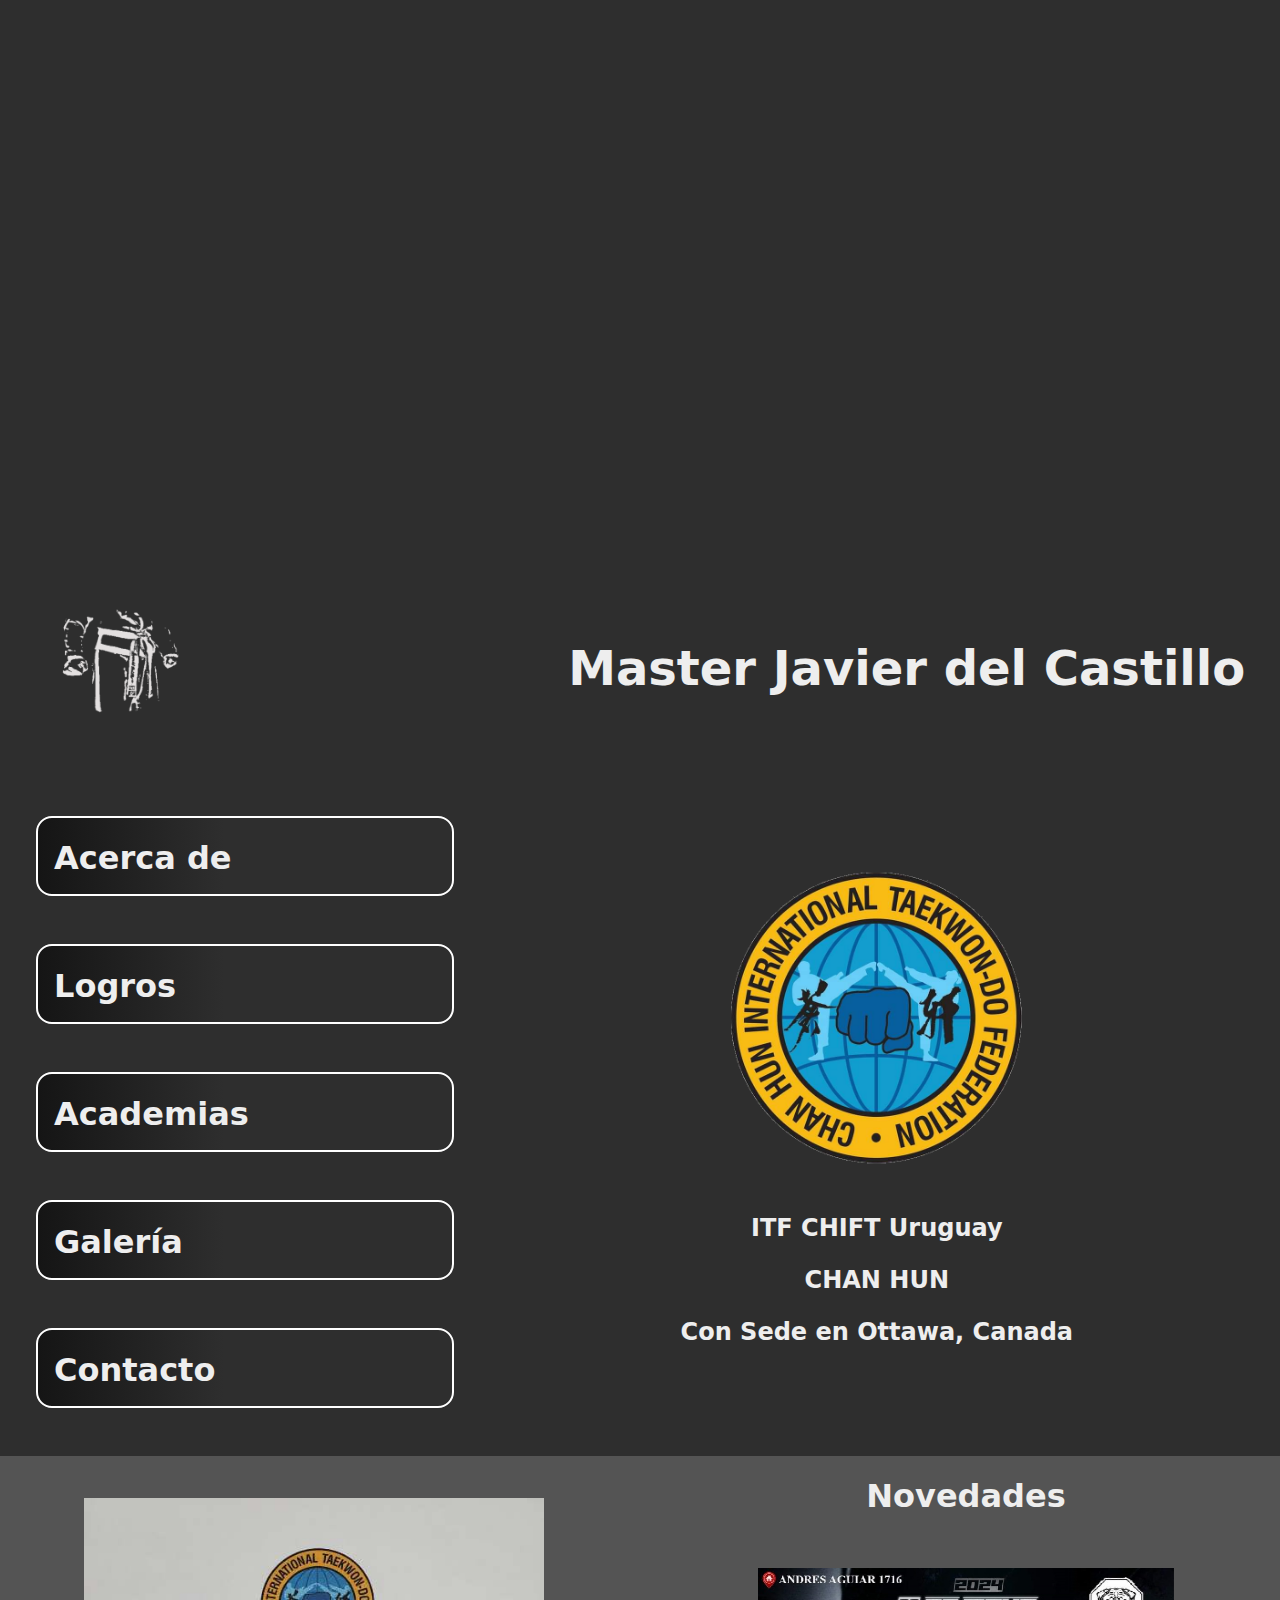
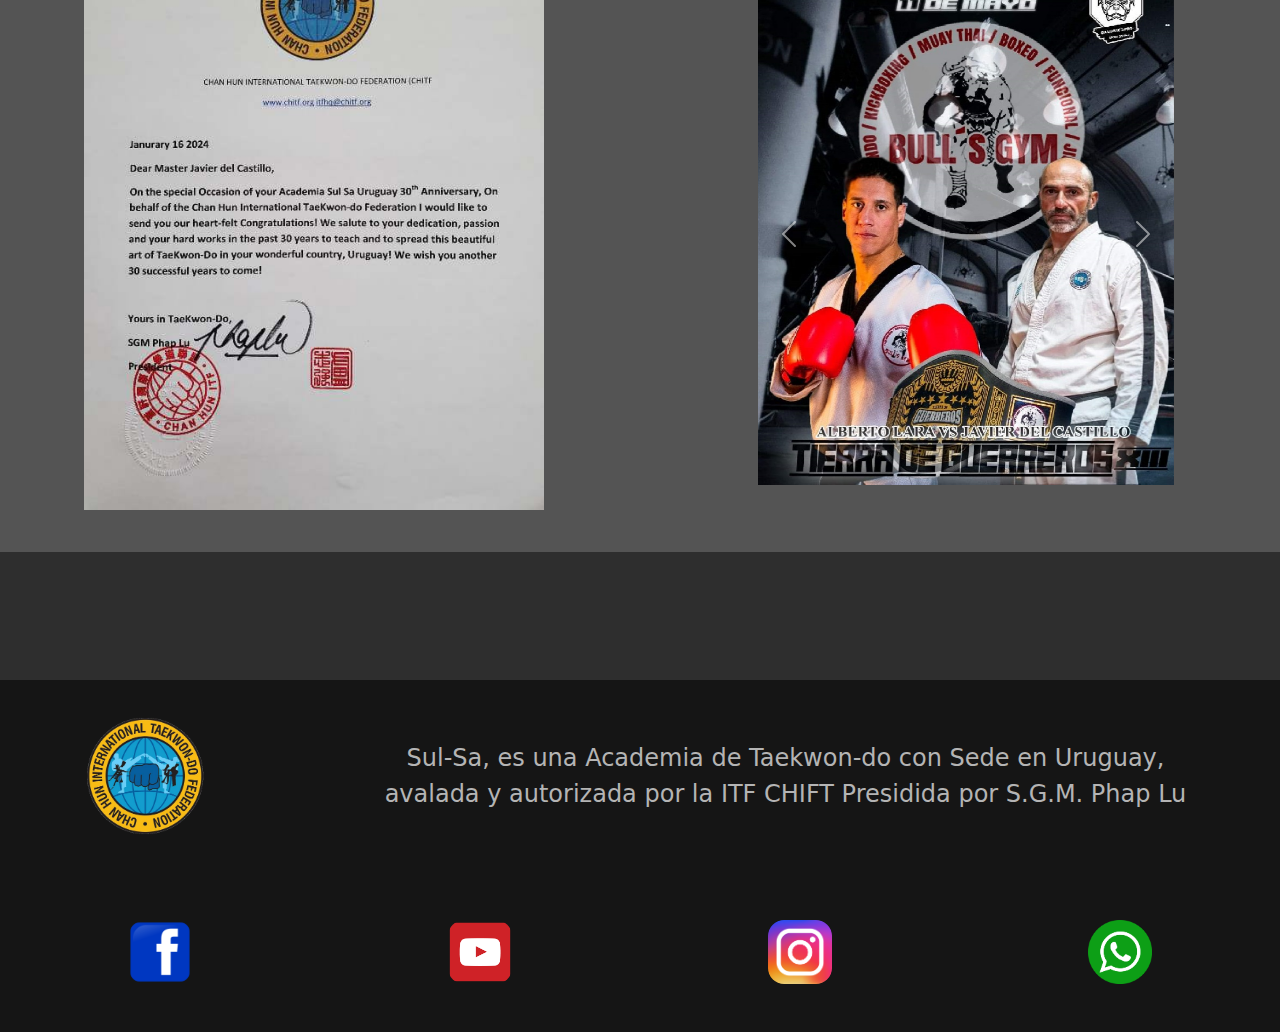
<file: index.html>
<!DOCTYPE html>
<html lang="es">

<head>
    <meta charset="UTF-8">
    <meta name="viewport" content="width=device-width, initial-scale=1.0">
    <link href="https://cdn.jsdelivr.net/npm/bootstrap@5.3.3/dist/css/bootstrap.min.css" rel="stylesheet"
        integrity="sha384-QWTKZyjpPEjISv5WaRU9OFeRpok6YctnYmDr5pNlyT2bRjXh0JMhjY6hW+ALEwIH" crossorigin="anonymous">
    <script src="https://cdn.jsdelivr.net/npm/bootstrap@5.3.3/dist/js/bootstrap.bundle.min.js"
        integrity="sha384-YvpcrYf0tY3lHB60NNkmXc5s9fDVZLESaAA55NDzOxhy9GkcIdslK1eN7N6jIeHz"
        crossorigin="anonymous"></script>
    <link rel="stylesheet" href="Styles/style.css">
    <title>Master del Castillo</title>
</head>

<body class="mainBody">
    <!-- IMAGEN PARALLAX DE INICIO -->
    <section class="mainImage"></section>

    <!-- HEADER -->
    <div id="headerMain" class="mw-100 container">
        <div class="row subHeaderMain">
            <img id="mainIcon" class="col-4" src="./Multimedia/Icons/LogoJDC3Inverted_noname.png">
            <p id="mainTitle" class="mainTitle col-7">Master Javier del Castillo</p>
        </div>
    </div>

    <!-- BOTONES DE NAVEGACIÓN -->
    <main id="grilla">
        <section class="container mw-100 navegacion">
            <div class="row subNavegacion">
                <a href="./Pages/about.html" class="col-12 botonMain"><span id="btnAcerca">
                        Acerca de</span></a>
                <a class="col-12 botonMain" href="./Pages/about.html#logrosTitulo"><span id="btnLogros"> Logros
                    </span></a>
                <a class="col-12 botonMain" href="./Pages/about.html#academiasDiv"><span id="btnLogros"> Academias
                    </span></a>
                <a class="col-12 botonMain" href="./Pages/gallery.html"><span id="btnLogros"> Galería
                    </span></a>
                <a class="col-12 botonMain" href="./Pages/contact.html"><span id="btnLogros"> Contacto
                    </span></a>
            </div>
        </section>

        <!-- IDENTIFICADOR DE FEDERACIÓN -->
        <section class="container mw-100 federacionContenedor">
            <div class="row federacionSubContenedor">
                <img id="federacionImagen" class="col-4 col-md-5 col-xl-12" src="./Multimedia/Icons/ITF_CHAN_HUN.png"
                    alt="ITF CHAN HUN Logo">
                <div id="federacionTexto" class="col-8 col-md-7 col-xl-12">
                    <p>ITF CHIFT Uruguay</p>
                    <p>CHAN HUN</p>
                    <p>Con Sede en Ottawa, Canada</p>
                </div>
            </div>
        </section>
    </main>

    <!-- CERTIFICADO FEDERACIÓN -->
    <section class="row contenedorCertificadoNovedades ">
        <div class="certificado col-xl-5">
            <img class="imgCertificado" src="./Multimedia/Certificados y Cartas/Carta por 30 años.jpg" alt="">
        </div>

        <!-- SECCIÓN DE NOVEDADES (CAROUSELL) -->
        <section id="bloqueNovedades" class="col-xl-5">
            <p id="novedades"> Novedades </p>
            <div id="carouselExampleAutoplaying" class="carousel slide" data-bs-ride="carousel">
                <div class="carousel-inner">
                    <div class="carousel-item active">
                        <a
                            href="https://www.instagram.com/p/C5Ev1yURLSm/?utm_source=ig_web_copy_link&igsh=MzRlODBiNWFlZA==">
                            <img src="./Multimedia/Afiches/24.05.jpg" class="d-block w-100" alt="...">
                        </a>
                    </div>
                    <div class="carousel-item">
                        <a
                            href="https://www.instagram.com/p/Cx8yDnGxXzA/?utm_source=ig_web_copy_link&igshid=MzRlODBiNWFlZA==">
                            <img src="./Multimedia/Afiches/23.10.jpg" class="d-block w-100" alt="...">
                        </a>
                    </div>
                    <div class="carousel-item">
                        <a
                            href="https://www.instagram.com/reel/CxEUjrzsYJB/?utm_source=ig_web_copy_link&igshid=MzRlODBiNWFlZA==">
                            <img src="./Multimedia/Afiches/23.09.jpg" class="d-block w-100" alt="...">
                        </a>
                    </div>
                    <div class="carousel-item">
                        <a href="https://www.instagram.com/reel/CpO0J06AYEf/?utm_source=ig_web_copy_link">
                            <img src="./Multimedia/Afiches/23.05.jpg" class="d-block w-100 " alt="...">
                        </a>
                    </div>
                </div>
                <button class="carousel-control-prev" type="button" data-bs-target="#carouselExampleAutoplaying"
                    data-bs-slide="prev">
                    <span class="carousel-control-prev-icon" aria-hidden="true"></span>
                    <span class="visually-hidden">Previous</span>
                </button>
                <button class="carousel-control-next" type="button" data-bs-target="#carouselExampleAutoplaying"
                    data-bs-slide="next">
                    <span class="carousel-control-next-icon" aria-hidden="true"></span>
                    <span class="visually-hidden">Next</span>
                </button>
            </div>
        </section>
    </section>
    <!-- PIE DE PAGINA -->
    <footer class="mw-100 container">
        <div class="row">
            <img id="footerFederation" class="col-12 col-xl-4" src="./Multimedia/Icons/ITF_CHAN_HUN.png"></img>
            <p id="footerTexto" class="col-12 col-xl-8">Sul-Sa, es una Academia de Taekwon-do con Sede en Uruguay,
                avalada y
                autorizada por la ITF
                CHIFT Presidida por
                S.G.M. Phap Lu
            </p>
        </div>
        <section class="row" id="footerRedes">
            <a class="col-3 footerBotonRedes" href="https://www.facebook.com/javier.delcastillogimenez"> <img
                    class="footerBotonRedesImg" src="./Multimedia/Icons/Redes/facebook.png"></a>
            <a class="col-3 footerBotonRedes" href="https://www.youtube.com/@DELKASULSA"> <img
                    class="footerBotonRedesImg" src="./Multimedia/Icons/Redes/youtube.png"></a>
            <a class="col-3 footerBotonRedes" href="https://www.instagram.com/masterdelcastillo_1/"> <img
                    class="footerBotonRedesImg" src="./Multimedia/Icons/Redes/instagram.png"></a>
            <a class="col-3 footerBotonRedes"
                href="https://api.whatsapp.com/send/?phone=59892455751&text&type=phone_number&app_absent=0"> <img
                    class="footerBotonRedesImg" src="./Multimedia/Icons/Redes/whatsapp.png"></a>
            <!-- <a class="col-2 footerBotonRedes"> <img class="footerBotonRedesImg"
                    src="./Multimedia/Icons/Redes/gmail.png"></a> -->
        </section>
    </footer>

    <script src="https://cdn.jsdelivr.net/npm/bootstrap@5.3.3/dist/js/bootstrap.bundle.min.js"
        integrity="sha384-YvpcrYf0tY3lHB60NNkmXc5s9fDVZLESaAA55NDzOxhy9GkcIdslK1eN7N6jIeHz"
        crossorigin="anonymous"></script>
</body>

</html>
</file>
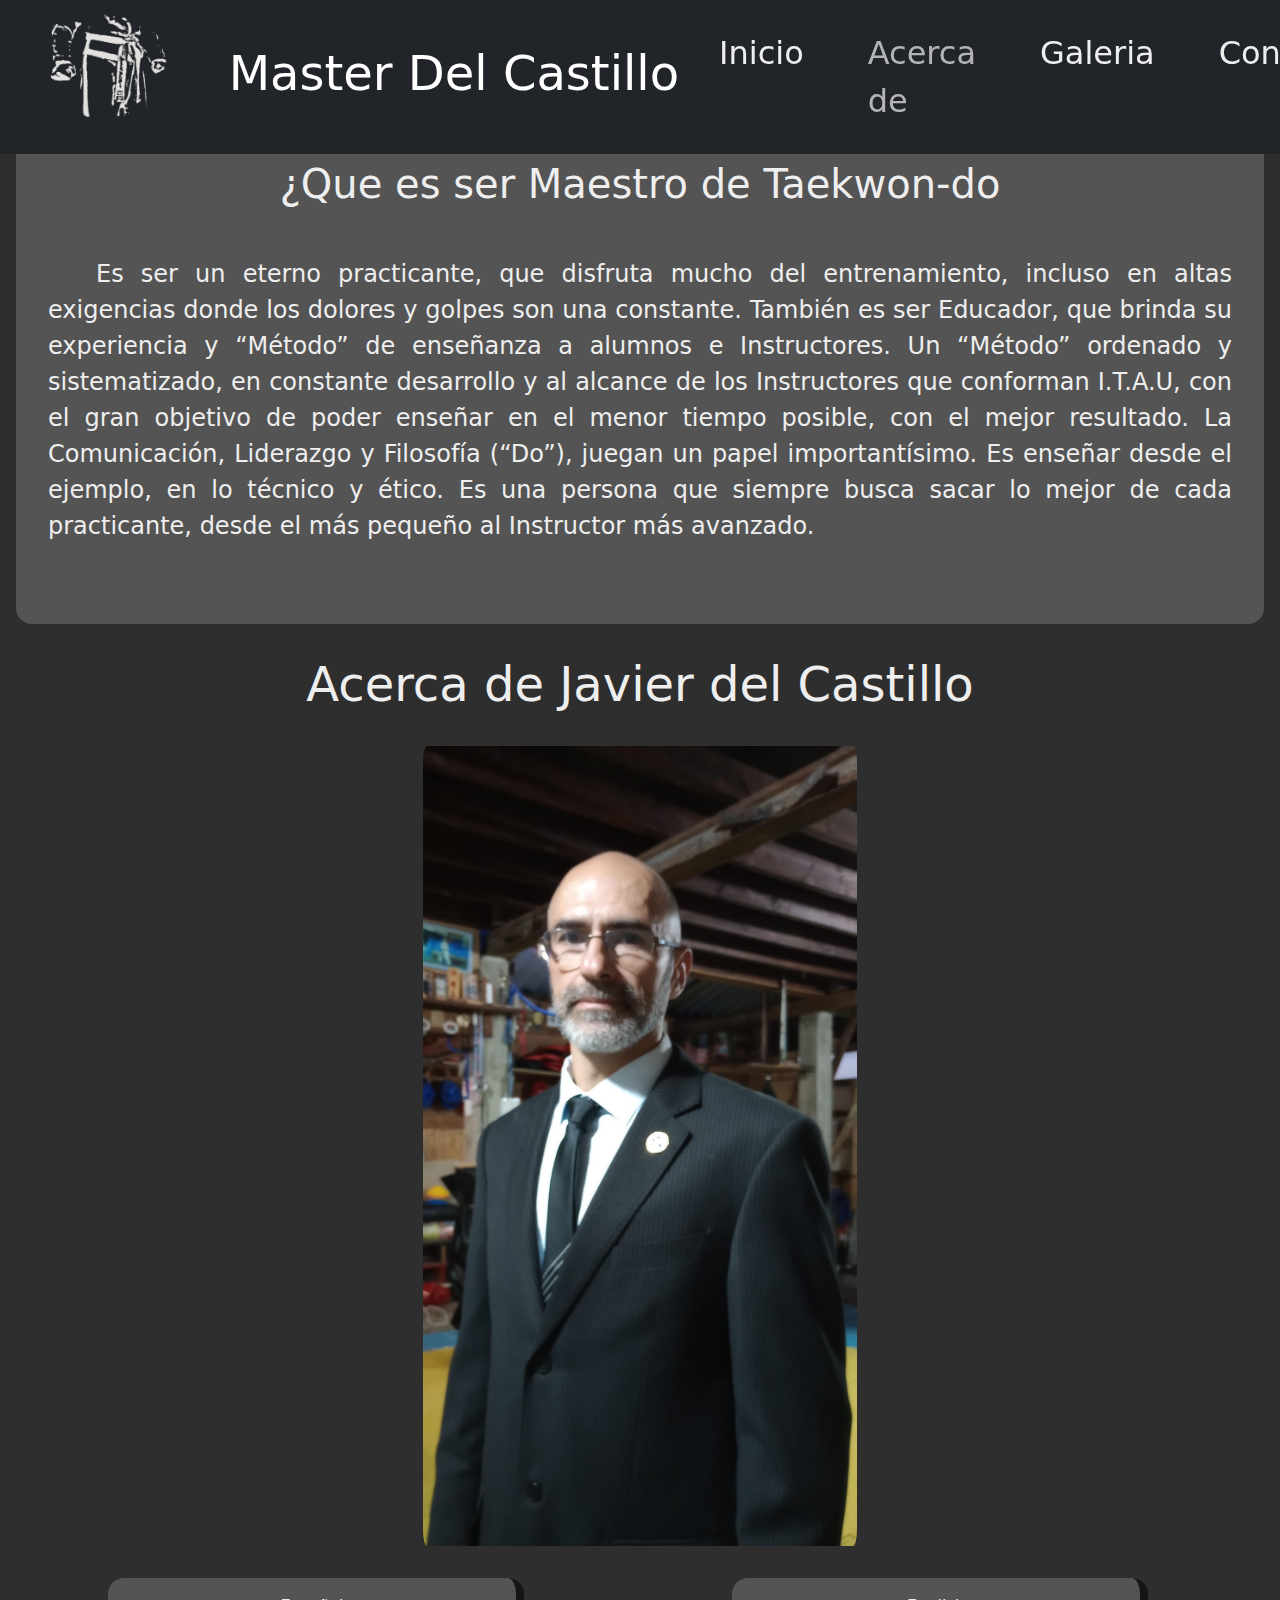
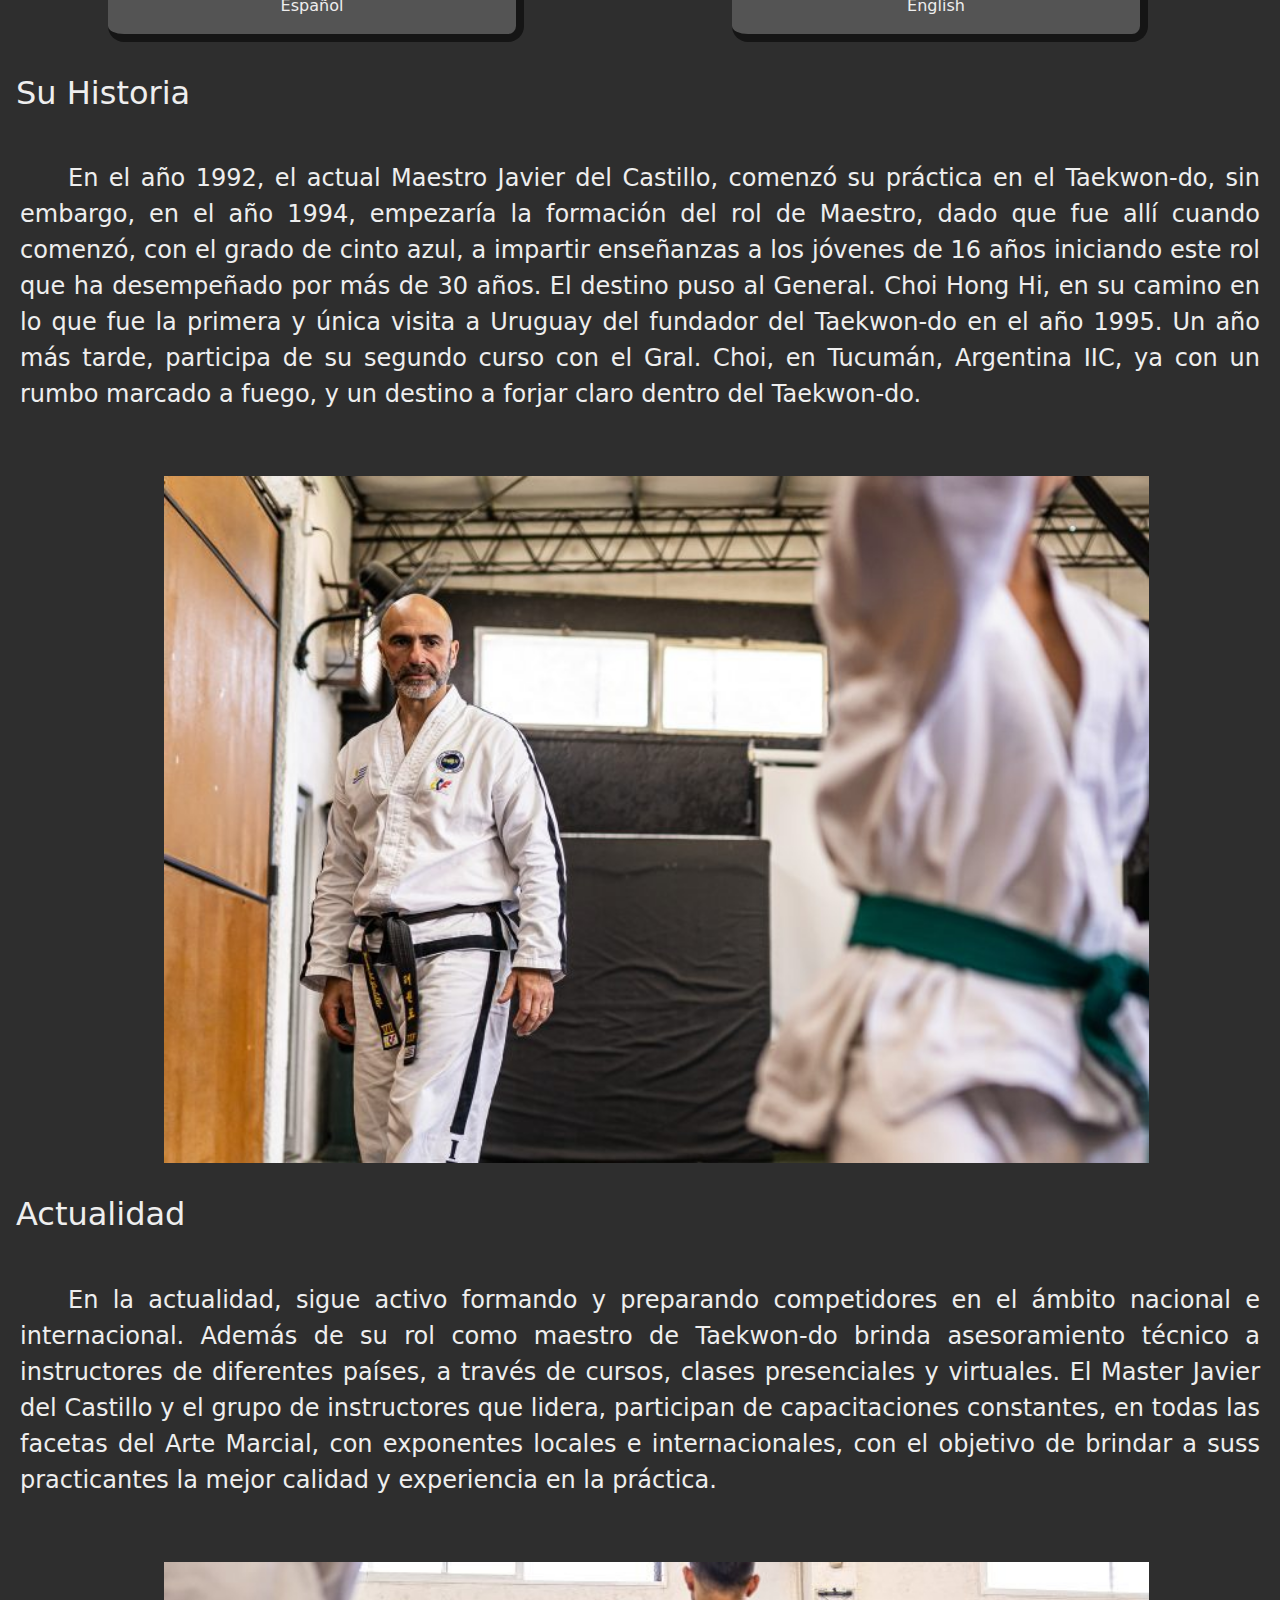
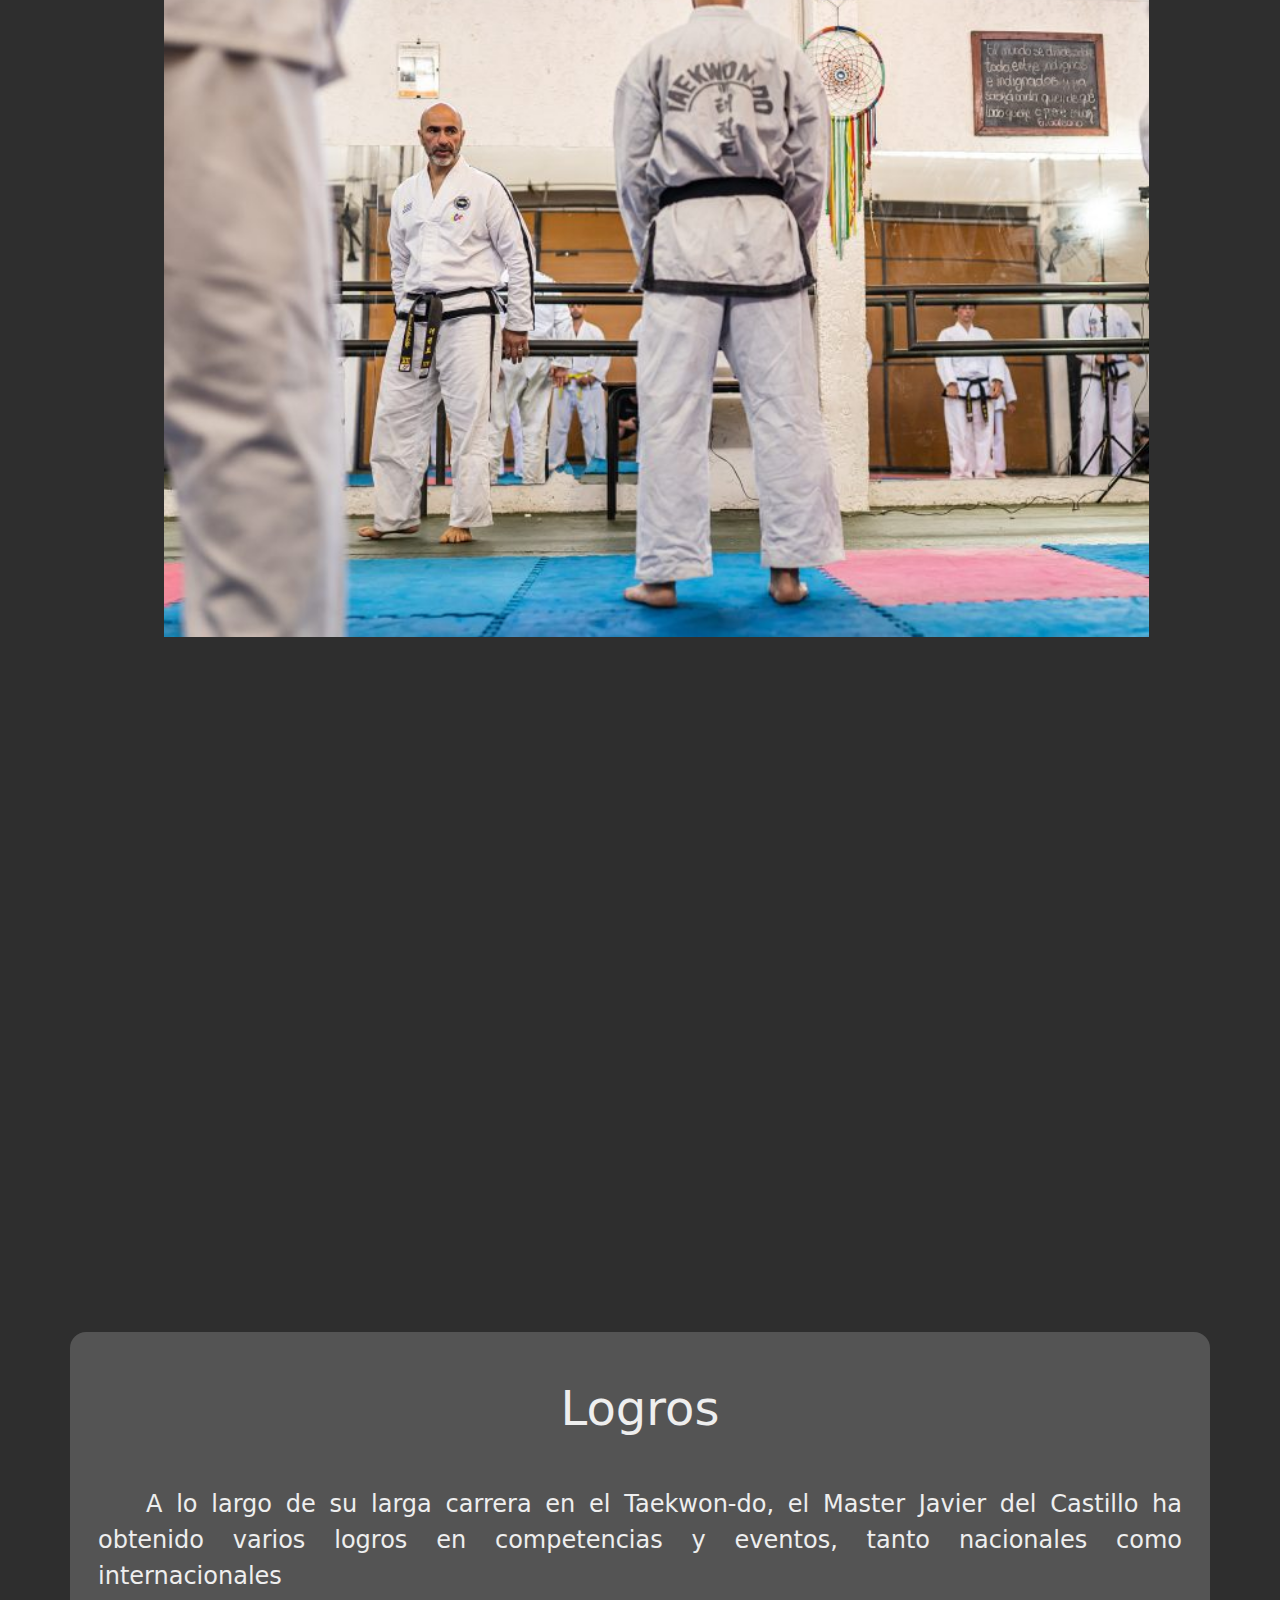
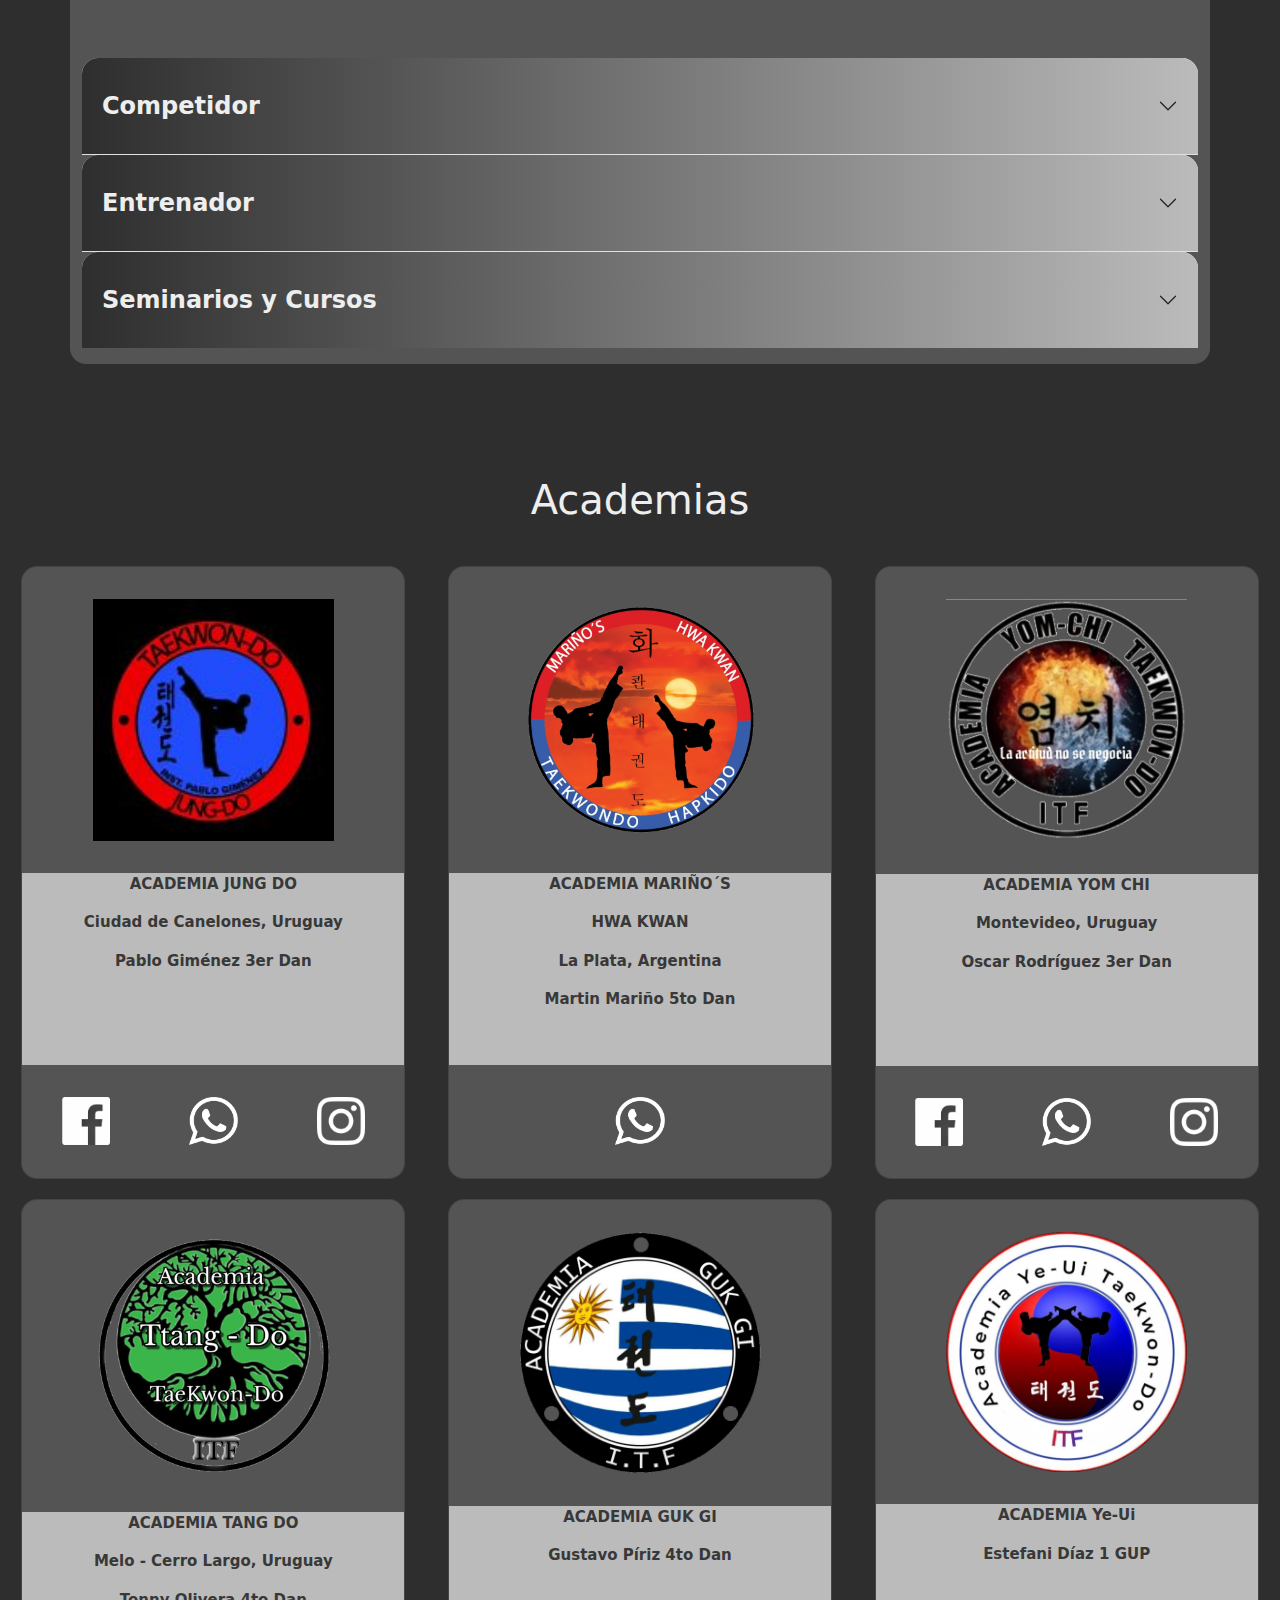
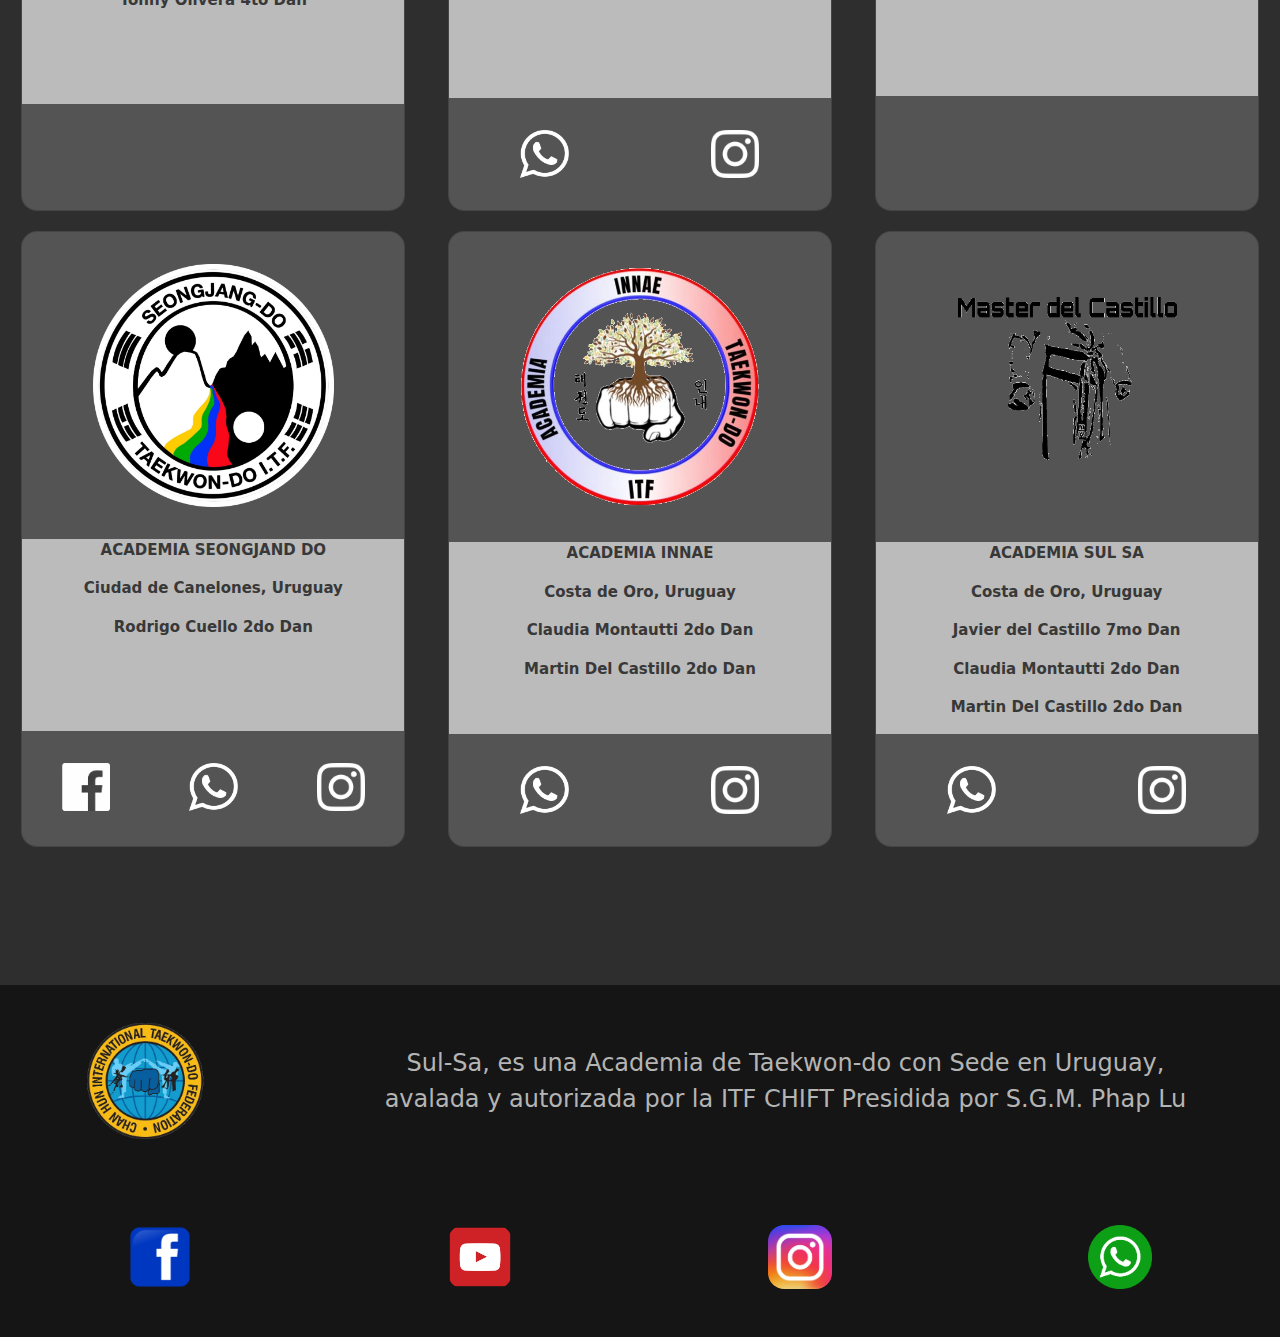
<file: Pages/about.html>
<!DOCTYPE html>
<html lang="es">

<head>
    <meta charset="UTF-8">
    <meta name="viewport" content="width=device-width, initial-scale=1.0">
    <link href="https://cdn.jsdelivr.net/npm/bootstrap@5.3.3/dist/css/bootstrap.min.css" rel="stylesheet"
        integrity="sha384-QWTKZyjpPEjISv5WaRU9OFeRpok6YctnYmDr5pNlyT2bRjXh0JMhjY6hW+ALEwIH" crossorigin="anonymous">
    <link rel="stylesheet" href="../Styles/style.css">
    <title>Master del Castillo - About</title>
</head>

<body id="acercaMain">

    <!-- INICIO DE HEADER -->
    <header>
        <!-- HAMBURGUESA -->
        <nav class="navbar fixed-top navbar-expand-lg navbar-dark bg-dark">
            <a class="navbar-brand" href="../index.html">
                <img class="navbar-imagen" src="../Multimedia/Icons/LogoJDC3Inverted_noname.png"></img>
                Master Del Castillo
            </a>
            <button class="navbar-toggler" type="button" data-bs-toggle="collapse" data-bs-target="#navbarNav"
                aria-controls="navbarNav" aria-expanded="false" aria-label="Toggle navigation">
                <span class="navbar-toggler-icon"></span>
            </button>
            <div class="collapse navbar-collapse" id="navbarNav">
                <ul class="navbar-nav">
                    <li class="nav-item">
                        <a class="nav-link" href="../index.html">Inicio </a>
                    </li>
                    <li class="nav-item" active>
                        <a class="nav-link nav-link-activo disabled" href="./about.html">Acerca de</a>
                    </li>
                    <li class="nav-item">
                        <a class="nav-link" href="./gallery.html">Galeria</a>
                    </li>
                    <li class="nav-item">
                        <a class="nav-link " href="./contact.html">Contacto</a>
                    </li>
                </ul>
            </div>
        </nav>
    </header>

    <!-- INTRODUCCIÓN -->
    <div id="textoAcercaDe">
        <article class="introduccion">
            <h1 class="subtituloTipoUno" id="introduccionTitulo">¿Que es ser Maestro de Taekwon-do</h1>
            <p id="introduccionTexto"> Es ser un eterno practicante, que disfruta mucho del entrenamiento, incluso
                en
                altas exigencias donde los dolores y golpes son una constante.
                También es ser Educador, que brinda su experiencia y “Método” de enseñanza a alumnos e Instructores. Un
                “Método” ordenado y sistematizado, en constante desarrollo y al alcance de los Instructores que
                conforman I.T.A.U, con el gran objetivo de poder enseñar en el menor tiempo posible, con el mejor
                resultado.
                La Comunicación, Liderazgo y Filosofía (“Do”), juegan un papel importantísimo.
                Es enseñar desde el ejemplo, en lo técnico y ético. Es una persona que siempre busca sacar lo mejor de
                cada practicante, desde el más pequeño al Instructor más avanzado.</p>
        </article>


        <!-- ACERCA DE JAVIER DEL CASTILLO -->
        <main class="acercaJavier row">
            <h1 class="subtituloTipoUno" id="acercaTitulo">Acerca de Javier del Castillo</h1>
            <img class="acercaImagen col-12" src="../Multimedia/Acerca/AcercaJvier1.jpg" alt="">
            <section class="contenedorBtnLenguaje row" id="contenedorBotones">
                <a href="../Pages/about.html#contenedorBotones" class="btnLenguaje col-4"> <span
                        class="btnLenguajeTexto">Español</span></a>
                <a href="../Pages/about_en.html#contenedorBotones" class="btnLenguaje col-4"><span
                        class="btnLenguajeTexto">English</span></a>
            </section>

            <h1 class="subtituloTipoDos">Su Historia</h1>

            <p class="acercaTexto">En el año 1992, el actual Maestro Javier del Castillo, comenzó su práctica en el
                Taekwon-do,
                sin embargo, en el año
                1994, empezaría la formación del rol de Maestro, dado que fue allí cuando comenzó, con el grado de cinto
                azul, a
                impartir enseñanzas a los jóvenes de 16 años iniciando este rol que ha desempeñado por más de 30 años.

                El destino puso al General. Choi Hong Hi, en su camino en lo que fue la primera y única visita a Uruguay
                del
                fundador
                del Taekwon-do en el año 1995. Un año más tarde, participa de su segundo curso con el Gral. Choi, en
                Tucumán, Argentina
                IIC, ya con un rumbo marcado a fuego, y un destino a forjar claro dentro del Taekwon-do.</p>

            <img class="acercaImagenTexto" id="objeto" src="../Multimedia/Acerca/AcercaJvier2.jpg" alt="">


            <h2 class="subtituloTipoDos">Actualidad</h2>

            <p class="acercaTexto"> En la actualidad, sigue activo formando y preparando competidores en el ámbito
                nacional
                e internacional. Además de su rol como maestro de Taekwon-do brinda asesoramiento técnico a instructores
                de diferentes países, a través de cursos, clases
                presenciales y
                virtuales. El Master Javier del Castillo y el grupo de instructores que lidera, participan de
                capacitaciones
                constantes,
                en todas las facetas del Arte Marcial, con exponentes locales e internacionales, con el objetivo de
                brindar
                a suss

                practicantes la mejor calidad y experiencia en la práctica.</p>


            <img class="acercaImagenTexto" src="../Multimedia/Acerca/AcercaJvier4.jpg" alt="">
    </div>

    <!-- Video Youtube -->
    <div class="contenedorVideo embed-responsive embed-responsive-16by9">
        <iframe class="videoYT" src="https://www.youtube.com/embed/XWVGzkrV1mM?si=zJi2kHCavJm2fV3o"
            title="YouTube video player" frameborder="0"
            allow="accelerometer; autoplay; clipboard-write; encrypted-media; gyroscope; picture-in-picture; web-share"
            referrerpolicy="strict-origin-when-cross-origin" allowfullscreen></iframe>
    </div>

    <!-- Logros, Cursos y Seminarios -->
    <aside class="container contenedorLogros">
        <h1 class="subtituloTipoUno" id="logrosTitulo">Logros</h1>
        <p id="logrosTexto">A lo largo de su larga carrera en el Taekwon-do, el Master Javier del Castillo ha obtenido
            varios logros en
            competencias y eventos, tanto nacionales como internacionales</p>

        <div class="accordion accordion-flush" id="accordionFlushExample">
            <div class="accordion-item">
                <h2 class="accordion-header" id="flush-headingOne">
                    <a class="linkItemAcordion" href="./about.html#logrosTitulo"><button
                            class="accordion-button collapsed" type="button" data-bs-toggle="collapse"
                            data-bs-target="#flush-collapseOne" aria-expanded="false" aria-controls="flush-collapseOne"
                            href="./about.html#objetivo">
                            Competidor
                        </button></a>
                </h2>
                <div id="flush-collapseOne" class="accordion-collapse collapse" aria-labelledby="flush-headingOne"
                    data-bs-parent="#accordionFlushExample">
                    <div class="accordion-body">

                        <section class="contenedorLogrosCompetidor">

                            <div class="evento row">
                                <img src="../Multimedia/Icons/medal-color-icon.png" class="col-2 logrosIcono" alt="">
                                <div class="eventoTexto col-8">
                                    <p class="eventoNombre">Campeón Mundial Lucha</p>
                                    <p class="eventoNombre">Argentina 2023</p>
                                </div>
                            </div>

                            <hr>

                            <div class="evento row">
                                <img src="../Multimedia/Icons/medal-color-icon.png" class="col-2 logrosIcono" alt="">
                                <div class="eventoTexto col-8">
                                    <p class="eventoNombre">Vice Campeón - Lucha por Equipos</p>
                                    <p class="eventoNombre">Panamericano Argentina 2023</p>
                                </div>
                            </div>

                            <hr>

                            <div class="evento row">
                                <img src="../Multimedia/Icons/medal-color-icon.png" class="col-2 logrosIcono" alt="">
                                <div class="eventoTexto col-8">
                                    <p class="eventoNombre">Campeón Nacional en 21 oportunidades</p>
                                    <p class="eventoNombre">Formas y/o Lucha </p>
                                    <p class="eventoNombre">(Competencia anual) Desde 1994 a 2019</p>
                                </div>
                            </div>

                            <hr>

                            <div class="evento row">
                                <img src="../Multimedia/Icons/medal-color-icon.png" class="col-2 logrosIcono" alt="">
                                <div class="eventoTexto col-8">
                                    <p class="eventoNombre">Campeón Panamericano - Lucha Individual</p>
                                    <p class="eventoNombre">Brasil 2018</p>
                                </div>
                            </div>

                            <hr>

                            <div class="evento row">
                                <img src="../Multimedia/Icons/medal-color-icon.png" class="col-2 logrosIcono" alt="">
                                <div class="eventoTexto col-8">
                                    <p class="eventoNombre">Competidor en el Mundial</p>
                                    <p class="eventoNombre">Irlanda 2017</p>
                                </div>
                            </div>

                            <hr>

                            <div class="evento row">
                                <img src="../Multimedia/Icons/medal-color-icon.png" class="col-2 logrosIcono" alt="">
                                <div class="eventoTexto col-8">
                                    <p class="eventoNombre">Vice Campeón Mundial Abierto en Formas "Desafío de
                                        Campeones" con bolsa para
                                        primer y segundo puesto</p>
                                    <p class="eventoNombre">Uruguay 2010</p>
                                </div>
                            </div>

                            <hr>

                            <div class="evento row">
                                <img src="../Multimedia/Icons/medal-color-icon.png" class="col-2 logrosIcono" alt="">
                                <div class="eventoTexto col-8">
                                    <p class="eventoNombre">Competidor en el Panamericano</p>
                                    <p class="eventoNombre">Paraguay 2004</p>
                                </div>
                            </div>

                            <hr>

                            <div class="evento row">
                                <img src="../Multimedia/Icons/medal-color-icon.png" class="col-2 logrosIcono" alt="">
                                <div class="eventoTexto col-8">
                                    <p class="eventoNombre">Vice Campeón Panamericano - Formas y Lucha por Equipos</p>
                                    <p class="eventoNombre">Uruguay 2000</p>
                                </div>
                            </div>

                            <hr>

                            <div class="evento row">
                                <img src="../Multimedia/Icons/medal-color-icon.png" class="col-2 logrosIcono" alt="">
                                <div class="eventoTexto col-8">
                                    <p class="eventoNombre">Competidor en el Mundial </p>
                                    <p class="eventoNombre">Argentina 1999</p>
                                </div>
                            </div>

                            <hr>

                            <div class="evento row">
                                <img src="../Multimedia/Icons/medal-color-icon.png" class="col-2 logrosIcono" alt="">
                                <div class="eventoTexto col-8">
                                    <p class="eventoNombre">Campeón Sudamericano - Lucha, Formas y Lucha por Equipos</p>
                                    <p class="eventoNombre">Chile 1994</p>
                                </div>
                            </div>

                            <hr>

                            <div class="evento row">
                                <img src="../Multimedia/Icons/medal-color-icon.png" class="col-2 logrosIcono" alt="">
                                <div class="eventoTexto col-8">
                                    <p class="eventoNombre">Integrante y Capitán de la Selección Uruguaya en varias
                                        oportunidades</p>
                                </div>
                            </div>
                        </section>
                    </div>
                </div>
            </div>

            <div class="accordion-item">
                <h2 class="accordion-header" id="flush-headingTwo">
                    <a class="linkItemAcordion" href="./about.html#logrosTitulo"><button
                            class="accordion-button collapsed" type="button" data-bs-toggle="collapse"
                            data-bs-target="#flush-collapseTwo" aria-expanded="false" aria-controls="flush-collapseTwo">
                            Entrenador
                        </button></a>
                </h2>
                <div id="flush-collapseTwo" class="accordion-collapse collapse" aria-labelledby="flush-headingTwo"
                    data-bs-parent="#accordionFlushExample">
                    <div class="accordion-body">
                        <section class="contenedorLogrosEntrenador">
                            <div class="evento row">
                                <img src="../Multimedia/Icons/medal-color-icon.png" class="col-2 logrosIcono" alt="">
                                <div class="eventoTexto col-8">
                                    <p class="eventoNombre">Campeón Mundial Argentina 2023</p>
                                    <p class="eventoNombre">Campeón con Equipo Uruguayo</p>
                                    <p class="eventoNombre">Categoría Adulto y Senior</p>
                                    <p class="eventoNombre">2° puesto Danes Lucha Juvenil</p>
                                </div>
                            </div>

                            <hr>

                            <div class="evento row">
                                <img src="../Multimedia/Icons/medal-color-icon.png" class="col-2 logrosIcono" alt="">
                                <div class="eventoTexto col-8">
                                    <p class="eventoNombre">Sudamericano Chile 2023</p>
                                    <p class="eventoNombre">4 podios: 1°, 2° y 3° puesto</p>
                                </div>
                            </div>

                            <hr>

                            <div class="evento row">
                                <img src="../Multimedia/Icons/medal-color-icon.png" class="col-2 logrosIcono" alt="">
                                <div class="eventoTexto col-8">
                                    <p class="eventoNombre">Campeonayto del mundo Argentina 2022</p>
                                    <p class="eventoNombre">Campeón con Equipo Uruguayo7 podios: 1°, 2° y 3° puesto.</p>
                                </div>
                            </div>

                            <hr>

                            <div class="evento row">
                                <img src="../Multimedia/Icons/medal-color-icon.png" class="col-2 logrosIcono" alt="">
                                <div class="eventoTexto col-8">
                                    <p class="eventoNombre">Panamericano Argentina 2022</p>
                                    <p class="eventoNombre">4 podios: 2° y 3° puesto</p>
                                </div>
                            </div>

                            <hr>

                            <div class="evento row">
                                <img src="../Multimedia/Icons/medal-color-icon.png" class="col-2 logrosIcono" alt="">
                                <div class="eventoTexto col-8">
                                    <p class="eventoNombre">Panamericano Brasil 2018</p>
                                    <p class="eventoNombre">1 podio: 1° Puesto</p>
                                </div>
                            </div>

                            <hr>

                            <div class="evento row">
                                <img src="../Multimedia/Icons/medal-color-icon.png" class="col-2 logrosIcono" alt="">
                                <div class="eventoTexto col-8">
                                    <p class="eventoNombre">Panamericano Paraguay 2004</p>
                                    <p class="eventoNombre">3 podios: 1°, 2° y 3° puesto</p>
                                </div>
                            </div>

                            <hr>

                            <div class="evento row">
                                <img src="../Multimedia/Icons/medal-color-icon.png" class="col-2 logrosIcono" alt="">
                                <div class="eventoTexto col-8">
                                    <p class="eventoNombre">Campeonato Mundial Abierto uruguayo 2000</p>
                                    <p class="eventoNombre">16 podios: 1°, 2° y 3° puesto</p>
                                </div>
                            </div>

                            <hr>

                            <div class="evento row">
                                <img src="../Multimedia/Icons/medal-color-icon.png" class="col-2 logrosIcono" alt="">
                                <div class="eventoTexto col-8">
                                    <p class="eventoNombre">Panamericano Uruguay 2000</p>
                                    <p class="eventoNombre">7 podios: 2° y 3° puesto</p>
                                </div>
                            </div>
                        </section>
                    </div>
                </div>
            </div>

            <div class="accordion-item">
                <h2 class="accordion-header" id="flush-headingThree">
                    <a class="linkItemAcordion" href="./about.html#logrosTitulo"><button
                            class="accordion-button collapsed" type="button" data-bs-toggle="collapse"
                            data-bs-target="#flush-collapseThree" aria-expanded="false"
                            aria-controls="flush-collapseThree" href="./about.html#logrosTitulo">
                            Seminarios y Cursos
                        </button></a>
                </h2>
                <div id="flush-collapseThree" class="accordion-collapse collapse" aria-labelledby="flush-headingThree"
                    data-bs-parent="#accordionFlushExample">
                    <div class="accordion-body">

                        <section class="contenedorLogrosCompetidor">

                            <div class="evento row">
                                <img src="../Multimedia/Icons/viñeta.png" class="col-2 logrosIcono" alt="">
                                <div class="eventoTexto col-8">
                                    <p class="eventoNombre"> Seminario Técnico. Gral Choi Hong Hi</p>
                                    <p class="eventoNombre">Uruguay 1995</p>
                                </div>
                            </div>

                            <hr>

                            <div class="evento row">
                                <img src="../Multimedia/Icons/viñeta.png" class="col-2 logrosIcono" alt="">
                                <div class="eventoTexto col-8">
                                    <p class="eventoNombre">IIC Gral. Choi Hong Hi.</p>
                                    <p class="eventoNombre">Argentina 1996</p>
                                </div>
                            </div>

                            <hr>

                            <div class="evento row">
                                <img src="../Multimedia/Icons/viñeta.png" class="col-2 logrosIcono" alt="">
                                <div class="eventoTexto col-8">
                                    <p class="eventoNombre">Seminario Técnico. GM Néstor Galarraga y GM. José Maidana
                                    </p>
                                    <p class="eventoNombre">Uruguay 1997</p>
                                </div>
                            </div>

                            <hr>

                            <div class="evento row">
                                <img src="../Multimedia/Icons/viñeta.png" class="col-2 logrosIcono" alt="">
                                <div class="eventoTexto col-8">
                                    <p class="eventoNombre">Seminario Técnico. Gm Trian Triue Quan y GM Benny Rivera</p>
                                    <p class="eventoNombre">Uruguay 2002</p>
                                </div>
                            </div>

                            <hr>

                            <div class="evento row">
                                <img src="../Multimedia/Icons/viñeta.png" class="col-2 logrosIcono" alt="">
                                <div class="eventoTexto col-8">
                                    <p class="eventoNombre">IIC 2004</p>
                                    <p class="eventoNombre">Argentina 2004</p>
                                </div>
                            </div>

                            <hr>

                            <div class="evento row">
                                <img src="../Multimedia/Icons/viñeta.png" class="col-2 logrosIcono" alt="">
                                <div class="eventoTexto col-8">
                                    <p class="eventoNombre">Seminario Técnico. Mtro Marcelo Vatrano</p>
                                    <p class="eventoNombre">Argentina 2005</p>
                                </div>
                            </div>

                            <hr>

                            <div class="evento row">
                                <img src="../Multimedia/Icons/viñeta.png" class="col-2 logrosIcono" alt="">
                                <div class="eventoTexto col-8">
                                    <p class="eventoNombre">Seminario Técnico. Mtro. Marcelo Vatrano </p>
                                    <p class="eventoNombre">Argentina 2005</p>
                                </div>
                            </div>

                            <hr>

                            <div class="evento row">
                                <img src="../Multimedia/Icons/viñeta.png" class="col-2 logrosIcono" alt="">
                                <div class="eventoTexto col-8">
                                    <p class="eventoNombre">ICC 2006</p>
                                    <p class="eventoNombre">Argentina 2006</p>
                                </div>
                            </div>

                            <hr>

                            <div class="evento row">
                                <img src="../Multimedia/Icons/viñeta.png" class="col-2 logrosIcono" alt="">
                                <div class="eventoTexto col-8">
                                    <p class="eventoNombre">Seminario Técnico GM Kwang Duk Chung</p>
                                    <p class="eventoNombre">Uruguay 2010</p>
                                </div>
                            </div>

                            <hr>

                            <div class="evento row">
                                <img src="../Multimedia/Icons/viñeta.png" class="col-2 logrosIcono" alt="">
                                <div class="eventoTexto col-8">
                                    <p class="eventoNombre">Seminario Técnico. GM Carlos Roman</p>
                                    <p class="eventoNombre">Uruguay 2011</p>
                                </div>
                            </div>

                            <hr>

                            <div class="evento row">
                                <img src="../Multimedia/Icons/viñeta.png" class="col-2 logrosIcono" alt="">
                                <div class="eventoTexto col-8">
                                    <p class="eventoNombre">Seminario Técnico GM Kwang Duk Chung</p>
                                    <p class="eventoNombre">Uruguay 2012</p>
                                </div>
                            </div>

                            <hr>

                            <div class="evento row">
                                <img src="../Multimedia/Icons/viñeta.png" class="col-2 logrosIcono" alt="">
                                <div class="eventoTexto col-8">
                                    <p class="eventoNombre">Seminario Técnico Tomáz Barada</p>
                                    <p class="eventoNombre">Uruguay 2017</p>
                                </div>
                            </div>

                            <hr>

                            <div class="evento row">
                                <img src="../Multimedia/Icons/viñeta.png" class="col-2 logrosIcono" alt="">
                                <div class="eventoTexto col-8">
                                    <p class="eventoNombre">Seminario Técnico Mark Trotter</p>
                                    <p class="eventoNombre">Uruguay 2017</p>
                                </div>
                            </div>

                            <hr>

                            <div class="evento row">
                                <img src="../Multimedia/Icons/viñeta.png" class="col-2 logrosIcono" alt="">
                                <div class="eventoTexto col-8">
                                    <p class="eventoNombre">Seminario Técnico Mtro. Alejandro Banega</p>
                                    <p class="eventoNombre">Uruguay 2017</p>
                                </div>
                            </div>

                            <hr>

                            <div class="evento row">
                                <img src="../Multimedia/Icons/viñeta.png" class="col-2 logrosIcono" alt="">
                                <div class="eventoTexto col-8">
                                    <p class="eventoNombre">Seminario Técnico Jurek Jedut</p>
                                    <p class="eventoNombre">Uruguay 2018</p>
                                </div>
                            </div>

                            <hr>

                            <div class="evento row">
                                <img src="../Multimedia/Icons/viñeta.png" class="col-2 logrosIcono" alt="">
                                <div class="eventoTexto col-8">
                                    <p class="eventoNombre">Cursos de Arbitraje. Mtro. Ricardo Ramírez.</p>
                                    <p class="eventoNombre">Brasil 2018</p>
                                </div>
                            </div>

                            <hr>

                            <div class="evento row">
                                <img src="../Multimedia/Icons/viñeta.png" class="col-2 logrosIcono" alt="">
                                <div class="eventoTexto col-8">
                                    <p class="eventoNombre">Seminario Técnico Tomáz Barada</p>
                                    <p class="eventoNombre">Uruguay 2019</p>
                                </div>
                            </div>

                            <hr>

                            <div class="evento row">
                                <img src="../Multimedia/Icons/viñeta.png" class="col-2 logrosIcono" alt="">
                                <div class="eventoTexto col-8">
                                    <p class="eventoNombre">IIC 2019</p>
                                    <p class="eventoNombre">Uruguay 2019</p>
                                </div>
                            </div>
                        </section>
                    </div>
                </div>
            </div>
        </div>
    </aside>

    <!-- Academias -->
    <div id="academiasDiv" class="mw-100 container">
        <section id="academiasSection" class="row">
            <h1 class="subtituloTipoUno">Academias</h1>
            <div class="card col-xl-3">
                <img class="cardImagen col-md-2" src="../Multimedia/Academias/Jung-Do-Logo.jpg" alt="">
                <div class="cardText">
                    <p class="tituloAcademia"> ACADEMIA JUNG DO </p>
                    <p class="ubicacionAcademia instructorAcademia">Ciudad de Canelones, Uruguay</p>
                    <p class="instructorAcademia">Pablo Giménez 3er Dan</p>
                </div>
                <div class="cardRedes container">
                    <div class="row cardSubRedes">
                        <a class="cardLinkRedes col-3"
                            href="https://www.facebook.com/profile.php?id=100047536339229"><img class="cardLogoRedes"
                                src="../Multimedia/Icons/Redes/FacebookWhite.png" alt=""></a>
                        <a class="cardLinkRedes col-3" href="https://wa.me/+59899802910"><img class="cardLogoRedes"
                                src="../Multimedia/Icons/Redes/WhatsappWhite.png" alt=""></a>
                        <a class="cardLinkRedes col-3" href="https://www.instagram.com/academiataekwondo_itf/"><img
                                class="cardLogoRedes" src="../Multimedia/Icons/Redes/InstagramWhite.png" alt=""></a>
                    </div>
                </div>
            </div>

            <div class="card col-xl-3">
                <img class="cardImagen" src="../Multimedia/Academias/marinos.png" alt="">
                <div class="cardText">
                    <p class="tituloAcademia"> ACADEMIA MARIÑO´S </p>
                    <p class="tituloAcademia"> HWA KWAN </p>
                    <p class="ubicacionAcademia instructorAcademia">La Plata, Argentina</p>
                    <p class="instructorAcademia">Martin Mariño 5to Dan</p>
                </div>
                <div class="cardRedes container">
                    <div class="row cardSubRedes">
                        <!-- <a class="cardLinkRedes col-3" href=""><img class="cardLogoRedes"
                            src="../Multimedia/Icons/Redes/FacebookWhite.png" alt=""></a> -->
                        <a class="cardLinkRedes col-3" href=""><img class="cardLogoRedes"
                                src="../Multimedia/Icons/Redes/WhatsappWhite.png" alt=""></a>
                        <!-- <a class="cardLinkRedes col-3" href="https://wa.me/+549116178166"><img class="cardLogoRedes"
                            src="../Multimedia/Icons/Redes/InstagramWhite.png" alt=""></a> -->
                    </div>
                </div>
            </div>

            <div class="card col-xl-3">
                <img class="cardImagen" src="../Multimedia/Academias/Yom Chi.png" alt="">
                <div class="cardText">
                    <p class="tituloAcademia"> ACADEMIA YOM CHI </p>
                    <p class="ubicacionAcademia instructorAcademia">Montevideo, Uruguay</p>
                    <p class="instructorAcademia">Oscar Rodríguez 3er Dan</p>
                </div>
                <div class="cardRedes container">
                    <div class="row cardSubRedes">
                        <a class="cardLinkRedes col-3" href="https://www.facebook.com/escuelayomchitkd.itf"><img
                                class="cardLogoRedes" src="../Multimedia/Icons/Redes/FacebookWhite.png" alt=""></a>
                        <a class="cardLinkRedes col-3" href="https://wa.me/+59899221996"><img class="cardLogoRedes"
                                src="../Multimedia/Icons/Redes/WhatsappWhite.png" alt=""></a>
                        <a class="cardLinkRedes col-3" href=""><img class="cardLogoRedes"
                                src="../Multimedia/Icons/Redes/InstagramWhite.png" alt=""></a>
                    </div>
                </div>
            </div>

            <div class="card col-xl-3">
                <img class="cardImagen" src="../Multimedia/Academias/Ttang do.png" alt="">
                <div class="cardText">
                    <p class="tituloAcademia"> ACADEMIA TANG DO </p>
                    <p class="ubicacionAcademia instructorAcademia">Melo - Cerro Largo, Uruguay</p>
                    <p class="instructorAcademia">Tonny Olivera 4to Dan</p>
                </div>
                <div class="cardRedes container">
                    <div class="row cardSubRedes">
                        <!-- <a class="cardLinkRedes col-3" href=""><img class="cardLogoRedes"
                            src="../Multimedia/Icons/Redes/FacebookWhite.png" alt=""></a>
                    <a class="cardLinkRedes col-3" href=""><img class="cardLogoRedes"
                            src="../Multimedia/Icons/Redes/WhatsappWhite.png" alt=""></a>
                    <a class="cardLinkRedes col-3" href=""><img class="cardLogoRedes"
                            src="../Multimedia/Icons/Redes/InstagramWhite.png" alt=""></a> -->
                    </div>
                </div>
            </div>

            <div class="card col-xl-3">
                <img class="cardImagen" src="../Multimedia/Academias/guk gi.png" alt="">
                <div class="cardText">
                    <p class="tituloAcademia"> ACADEMIA GUK GI </p>
                    <p class="instructorAcademia">Gustavo Píriz 4to Dan</p>
                </div>
                <div class="cardRedes container">
                    <div class="row cardSubRedes">
                        <!-- <a class="cardLinkRedes col-3" href=""><img class="cardLogoRedes"
                            src="../Multimedia/Icons/Redes/FacebookWhite.png" alt=""></a> -->
                        <a class="cardLinkRedes col-3" href="https://wa.me/+59892455751"><img class="cardLogoRedes"
                                src="../Multimedia/Icons/Redes/WhatsappWhite.png" alt=""></a>
                        <a class="cardLinkRedes col-3" href="https://www.instagram.com/academia_delka/"><img
                                class="cardLogoRedes" src="../Multimedia/Icons/Redes/InstagramWhite.png" alt=""></a>
                    </div>
                </div>
            </div>

            <div class="card col-xl-3">
                <img class="cardImagen" src="../Multimedia/Academias/Ye-Ui.png" alt="">
                <div class="cardText">
                    <p class="tituloAcademia"> ACADEMIA Ye-Ui </p>
                    <p class="instructorAcademia">Estefani Díaz 1 GUP</p>
                </div>
                <div class="cardRedes container">
                    <div class="row cardSubRedes">
                        <!-- <a class="cardLinkRedes col-3" href=""><img class="cardLogoRedes"
                                        src="../Multimedia/Icons/Redes/FacebookWhite.png" alt=""></a> 
                        <a class="cardLinkRedes col-3" href="https://wa.me/+59892455751"><img class="cardLogoRedes"
                                src="../Multimedia/Icons/Redes/WhatsappWhite.png" alt=""></a>
                        <a class="cardLinkRedes col-3" href="https://www.instagram.com/academia_delka/"><img
                                class="cardLogoRedes" src="../Multimedia/Icons/Redes/InstagramWhite.png" alt=""></a> -->
                    </div>
                </div>
            </div>

            <div class="card col-xl-3">
                <img class="cardImagen" src="../Multimedia/Academias/SeongJang-Do-Logo.png" alt="">
                <div class="cardText">
                    <p class="tituloAcademia"> ACADEMIA SEONGJAND DO </p>
                    <p class="ubicacionAcademia instructorAcademia">Ciudad de Canelones, Uruguay</p>
                    <p class="instructorAcademia"> Rodrigo Cuello 2do Dan</p>
                </div>
                <div class="cardRedes container">
                    <div class="row cardSubRedes">
                        <a class="cardLinkRedes col-3"
                            href="https://www.facebook.com/profile.php?id=61565393715605"><img class="cardLogoRedes"
                                src="../Multimedia/Icons/Redes/FacebookWhite.png" alt=""></a>
                        <a class="cardLinkRedes col-3" href="https://wa.me/+59899686181"><img class="cardLogoRedes"
                                src="../Multimedia/Icons/Redes/WhatsappWhite.png" alt=""></a>
                        <a class="cardLinkRedes col-3" href="https://www.instagram.com/seongjang_do/"><img
                                class="cardLogoRedes" src="../Multimedia/Icons/Redes/InstagramWhite.png" alt=""></a>
                    </div>
                </div>
            </div>

            <div class="card col-xl-3">
                <img class="cardImagen" src="../Multimedia/Academias/innae.png" alt="">
                <div class="cardText">
                    <p class="tituloAcademia"> ACADEMIA INNAE </p>
                    <p class="ubicacionAcademia instructorAcademia">Costa de Oro, Uruguay</p>
                    <p class="instructorAcademia">Claudia Montautti 2do Dan</p>
                    <p class="instructorAcademia">Martin Del Castillo 2do Dan</p>
                </div>
                <div class="cardRedes container">
                    <div class="row cardSubRedes">
                        <!-- <a class="cardLinkRedes col-3" href=""><img class="cardLogoRedes"
                            src="../Multimedia/Icons/Redes/FacebookWhite.png" alt=""></a> -->
                        <a class="cardLinkRedes col-3" href="https://wa.me/+59892455751"><img class="cardLogoRedes"
                                src="../Multimedia/Icons/Redes/WhatsappWhite.png" alt=""></a>
                        <a class="cardLinkRedes col-3" href="https://www.instagram.com/academia_delka/"><img
                                class="cardLogoRedes" src="../Multimedia/Icons/Redes/InstagramWhite.png" alt=""></a>
                    </div>
                </div>
            </div>

            <div class="card col-xl-3">
                <img class="cardImagen" src="../Multimedia/Academias/sul-sa.png" alt="">
                <div class="cardText">
                    <p class="tituloAcademia"> ACADEMIA SUL SA </p>
                    <p class="ubicacionAcademia instructorAcademia">Costa de Oro, Uruguay</p>
                    <p class="instructorAcademia">Javier del Castillo 7mo Dan</p>
                    <p class="instructorAcademia">Claudia Montautti 2do Dan</p>
                    <p class="instructorAcademia">Martin Del Castillo 2do Dan</p>
                </div>
                <div class="cardRedes container">
                    <div class="row cardSubRedes">
                        <!-- <a class="cardLinkRedes col-3" href=""><img class="cardLogoRedes"
                            src="../Multimedia/Icons/Redes/FacebookWhite.png" alt=""></a> -->
                        <a class="cardLinkRedes col-3" href="https://wa.me/+59892455751"><img class="cardLogoRedes"
                                src="../Multimedia/Icons/Redes/WhatsappWhite.png" alt=""></a>
                        <a class="cardLinkRedes col-3" href="https://www.instagram.com/academia_delka/"><img
                                class="cardLogoRedes" src="../Multimedia/Icons/Redes/InstagramWhite.png" alt=""></a>
                    </div>
                </div>
            </div>
        </section>
    </div>


    <!-- PIE DE PAGINA -->
    <footer class="mw-100 container">
        <div class="row">
            <img id="footerFederation" class="col-12 col-xl-4" src="../Multimedia/Icons/ITF_CHAN_HUN.png"></img>
            <p id="footerTexto" class="col-12 col-xl-8">Sul-Sa, es una Academia de Taekwon-do con Sede en Uruguay,
                avalada y
                autorizada por la ITF
                CHIFT Presidida por
                S.G.M. Phap Lu
            </p>
        </div>
        <section class="row" id="footerRedes">
            <a class="col-3 footerBotonRedes" href="https://www.facebook.com/javier.delcastillogimenez"> <img
                    class="footerBotonRedesImg" src="../Multimedia/Icons/Redes/facebook.png"></a>
            <a class="col-3 footerBotonRedes" href="https://www.youtube.com/@DELKASULSA"> <img
                    class="footerBotonRedesImg" src="../Multimedia/Icons/Redes/youtube.png"></a>
            <a class="col-3 footerBotonRedes" href="https://www.instagram.com/masterdelcastillo_1/"> <img
                    class="footerBotonRedesImg" src="../Multimedia/Icons/Redes/instagram.png"></a>
            <a class="col-3 footerBotonRedes"
                href="https://api.whatsapp.com/send/?phone=59892455751&text&type=phone_number&app_absent=0"> <img
                    class="footerBotonRedesImg" src="../Multimedia/Icons/Redes/whatsapp.png"></a>
            <!-- <a class="col-2 footerBotonRedes"> <img class="footerBotonRedesImg"
                        src="./Multimedia/Icons/Redes/gmail.png"></a> -->
        </section>
    </footer>


    <script src="https://cdn.jsdelivr.net/npm/bootstrap@5.3.3/dist/js/bootstrap.bundle.min.js"
        integrity="sha384-YvpcrYf0tY3lHB60NNkmXc5s9fDVZLESaAA55NDzOxhy9GkcIdslK1eN7N6jIeHz"
        crossorigin="anonymous"></script>
</body>

</html>
</file>
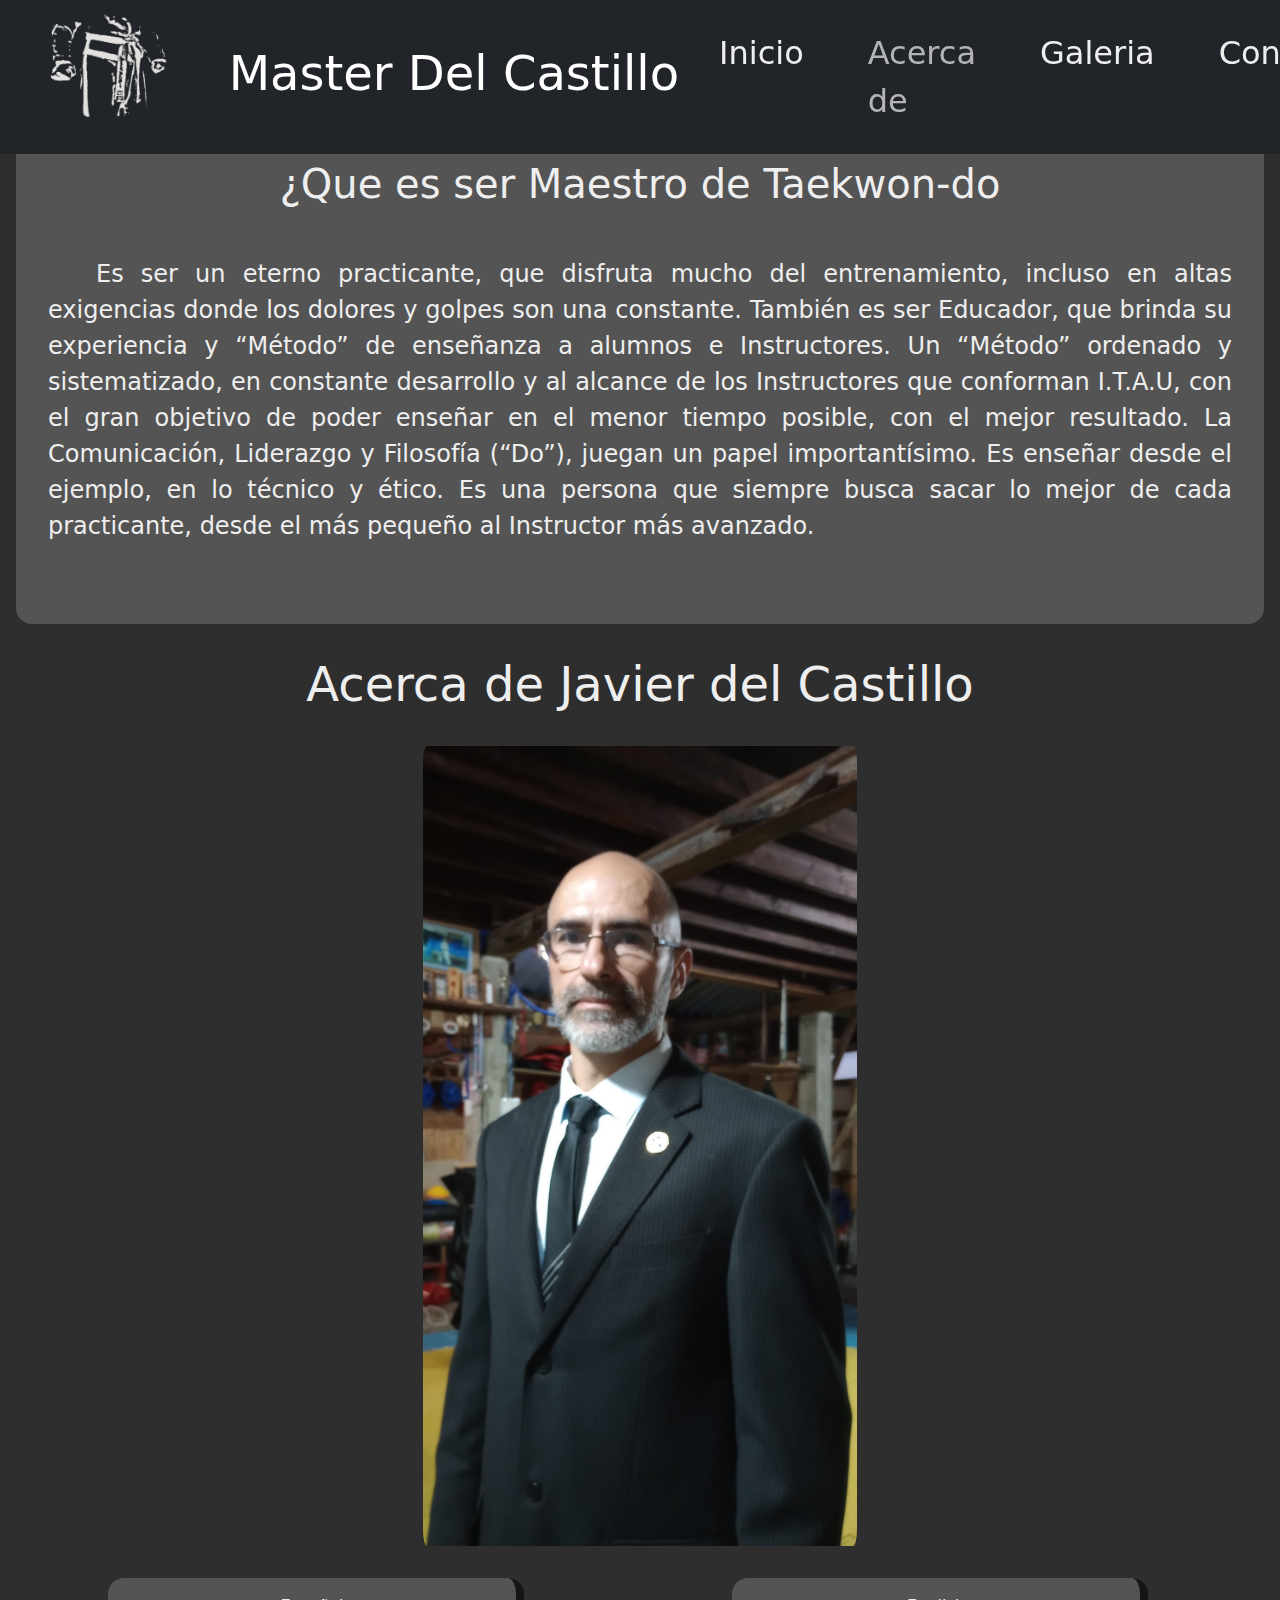
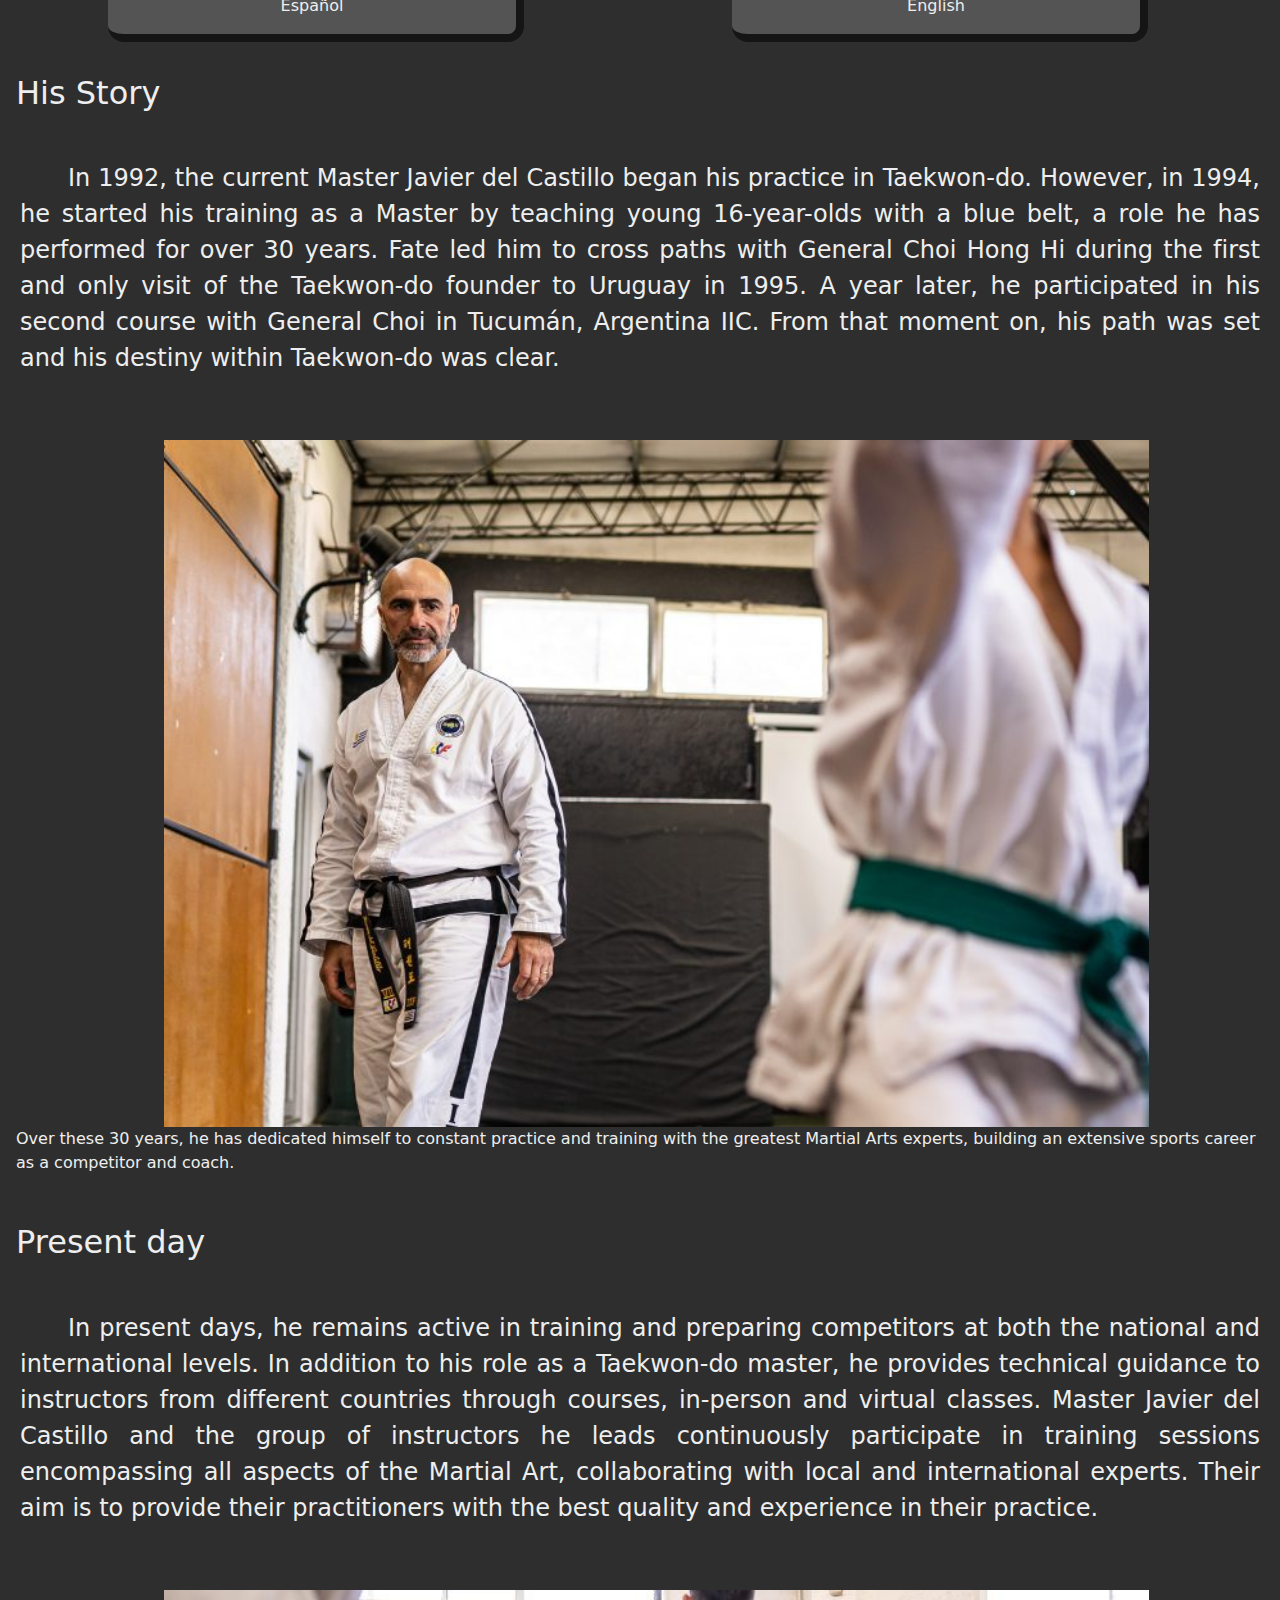
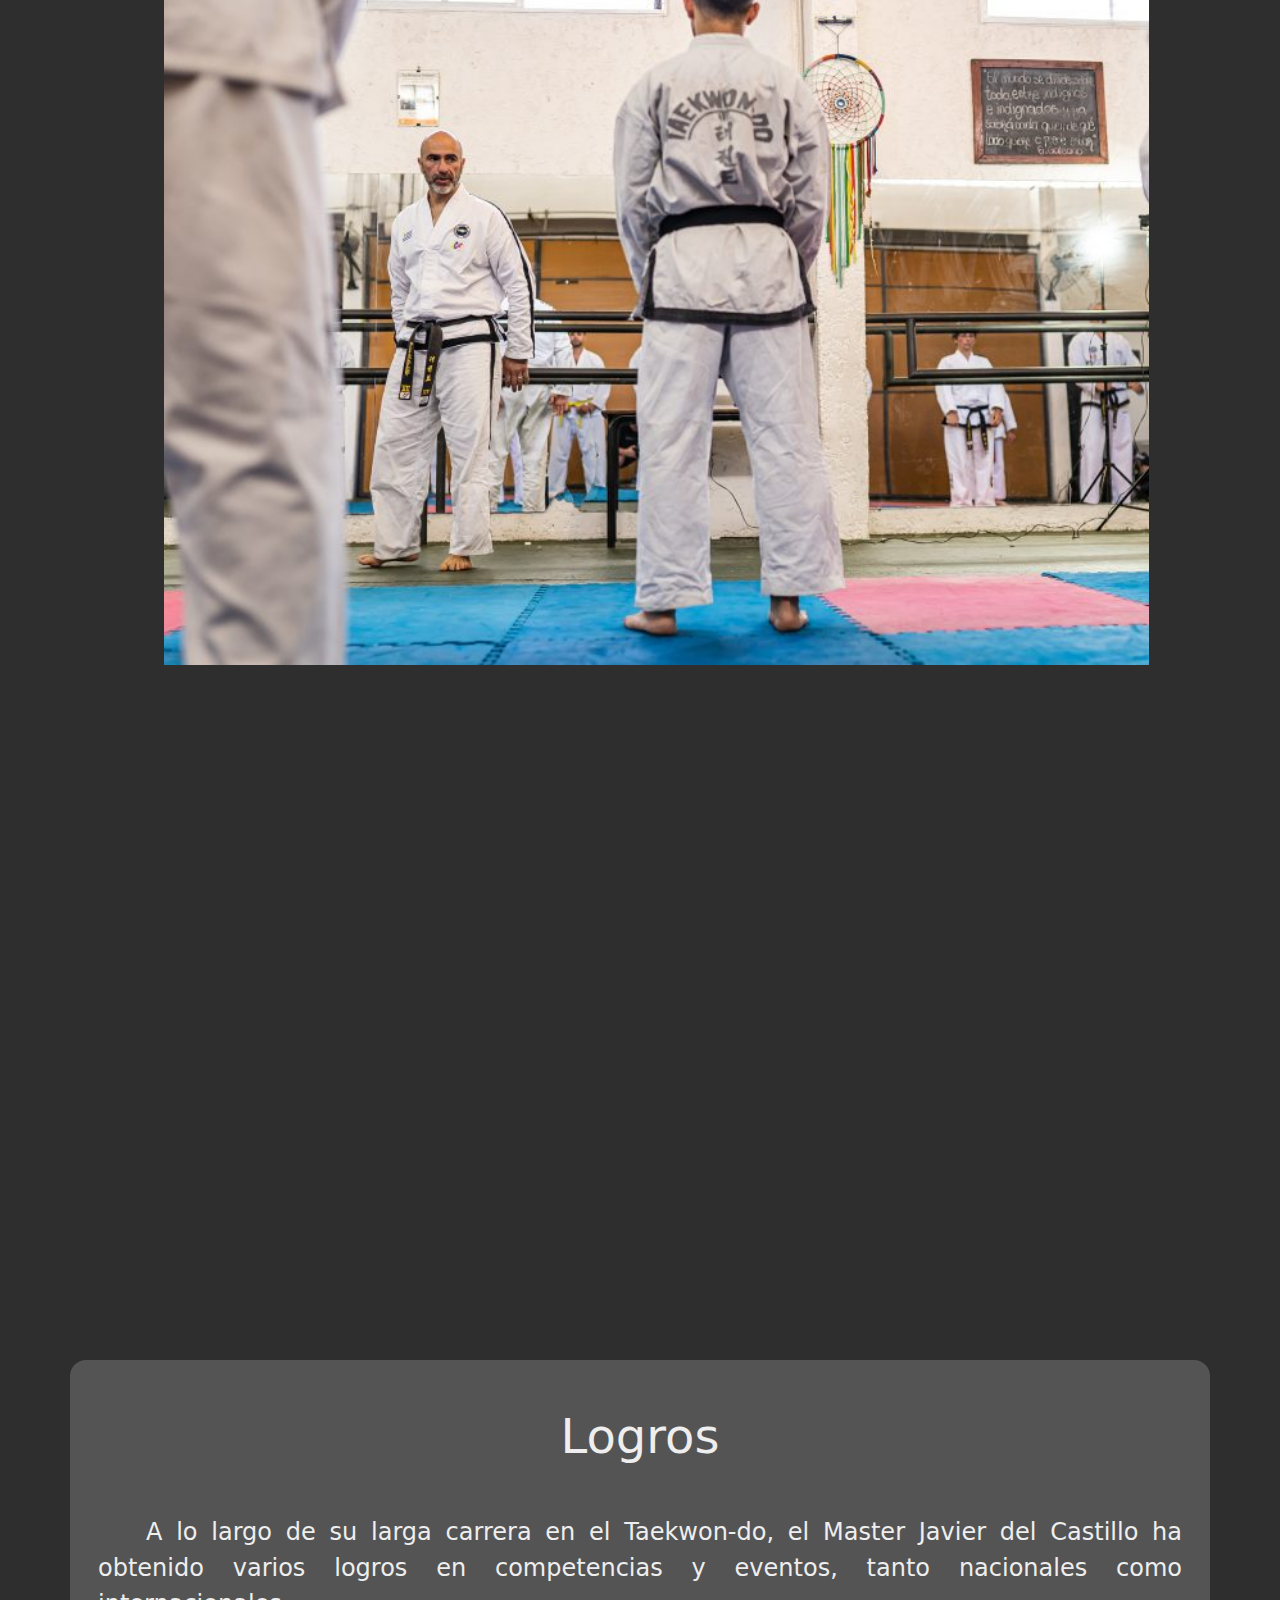
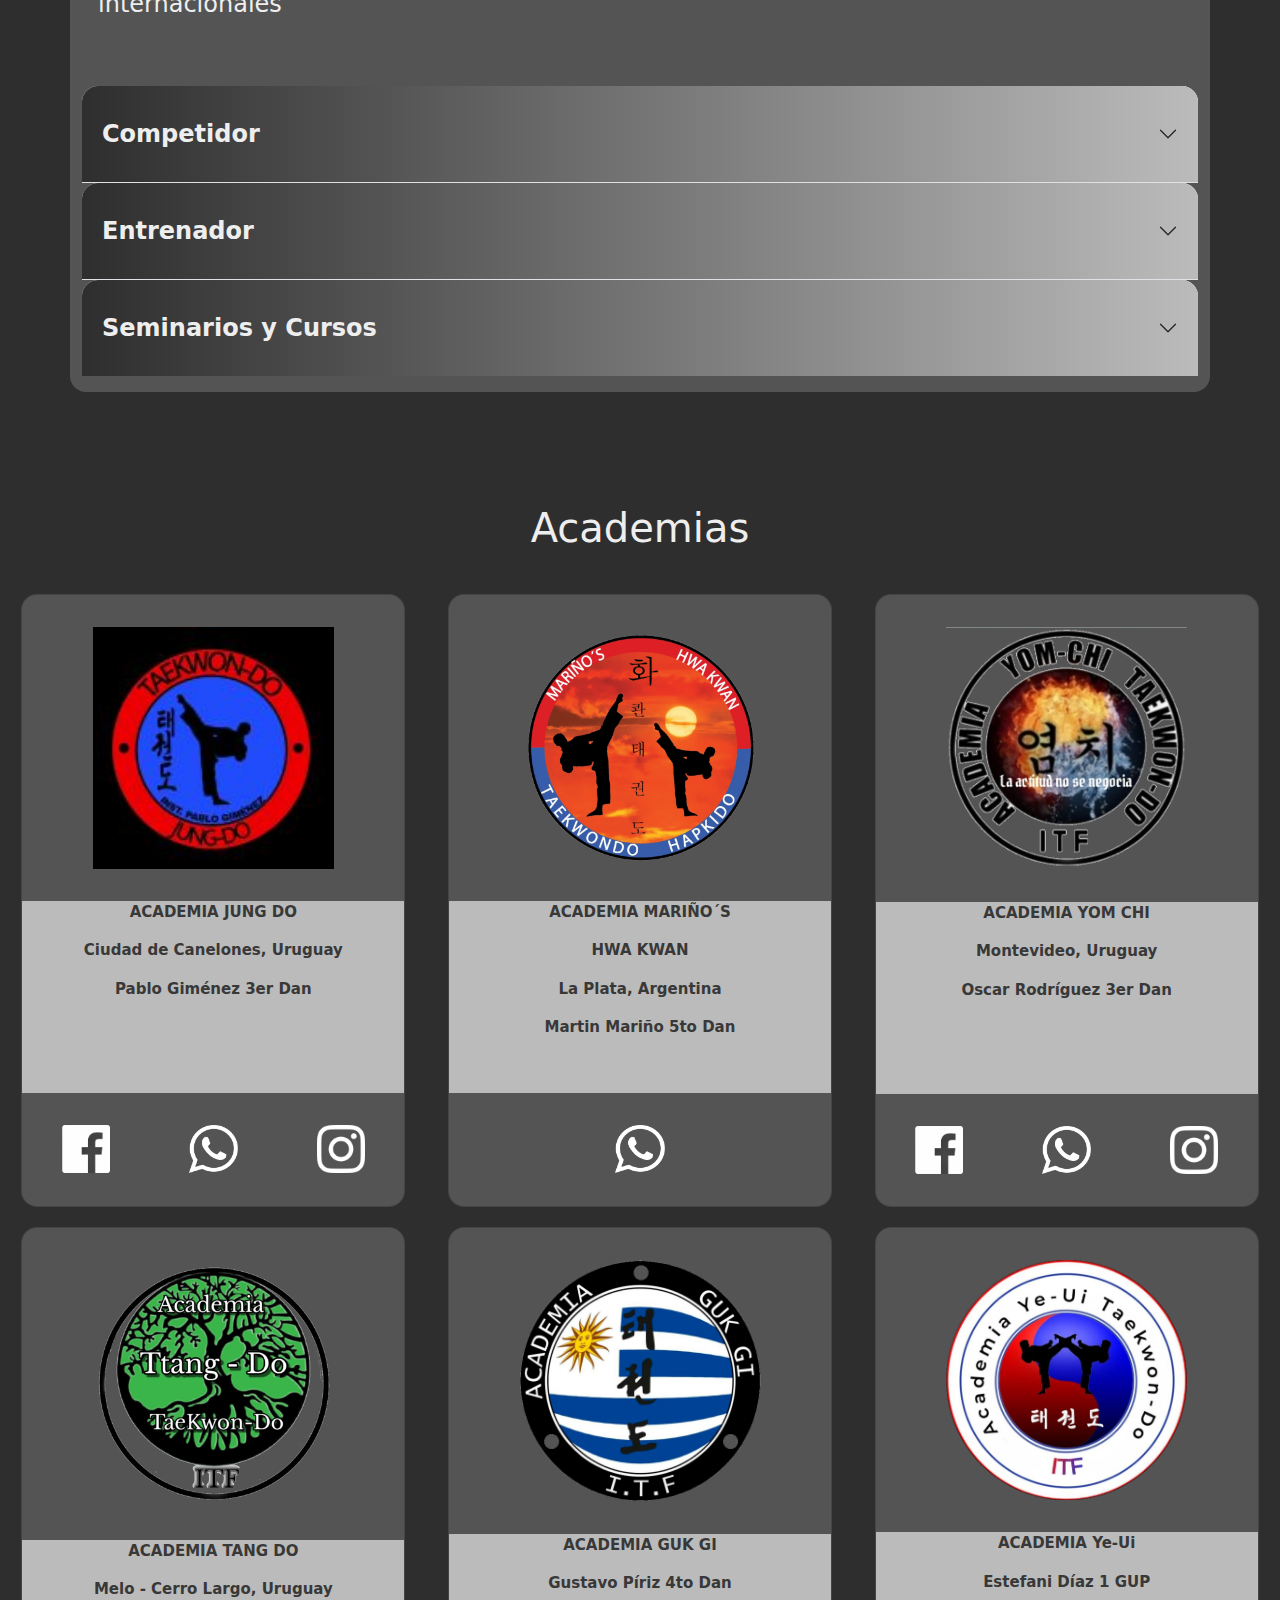
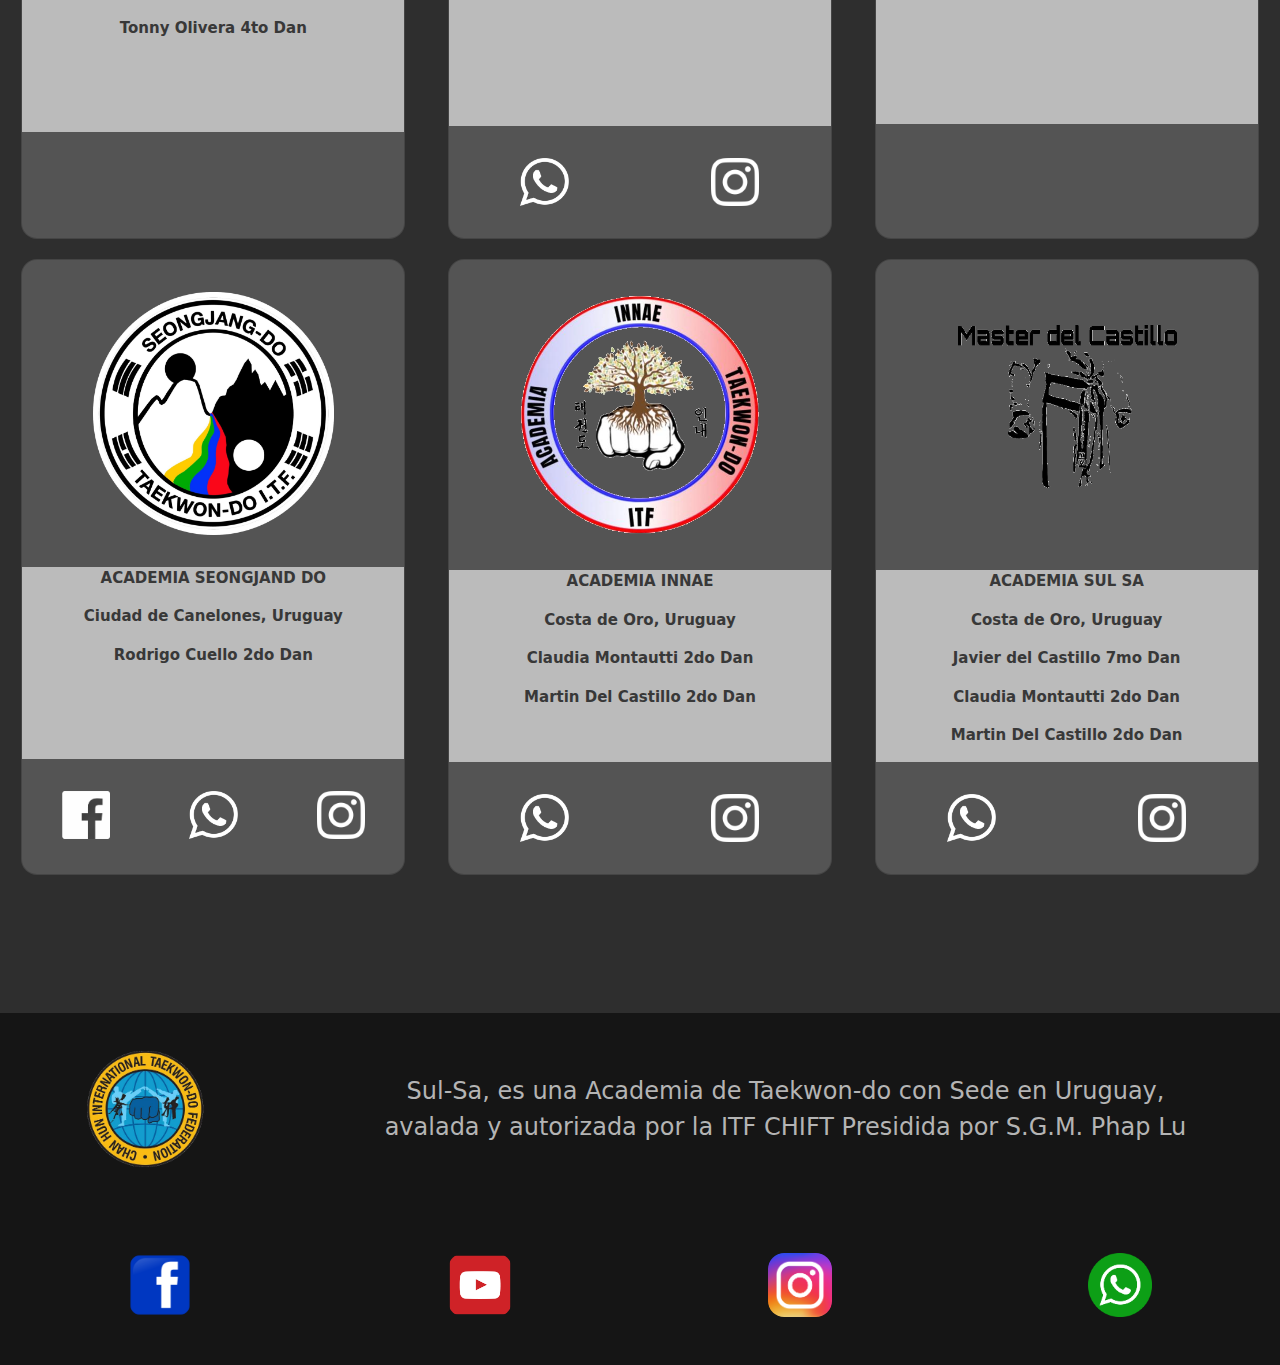
<file: Pages/about_en.html>
<!DOCTYPE html>
<html lang="es">

<head>
    <meta charset="UTF-8">
    <meta name="viewport" content="width=device-width, initial-scale=1.0">
    <link href="https://cdn.jsdelivr.net/npm/bootstrap@5.3.3/dist/css/bootstrap.min.css" rel="stylesheet"
        integrity="sha384-QWTKZyjpPEjISv5WaRU9OFeRpok6YctnYmDr5pNlyT2bRjXh0JMhjY6hW+ALEwIH" crossorigin="anonymous">
    <link rel="stylesheet" href="../Styles/style.css">
    <title>Master del Castillo - About</title>
</head>

<body id="acercaMain">

    <!-- INICIO DE HEADER -->
    <header>
        <!-- HAMBURGUESA -->
        <nav class="navbar fixed-top navbar-expand-lg navbar-dark bg-dark">
            <a class="navbar-brand" href="../index.html">
                <img class="navbar-imagen" src="../Multimedia/Icons/LogoJDC3Inverted_noname.png"></img>
                Master Del Castillo
            </a>
            <button class="navbar-toggler" type="button" data-bs-toggle="collapse" data-bs-target="#navbarNav"
                aria-controls="navbarNav" aria-expanded="false" aria-label="Toggle navigation">
                <span class="navbar-toggler-icon"></span>
            </button>
            <div class="collapse navbar-collapse" id="navbarNav">
                <ul class="navbar-nav">
                    <li class="nav-item">
                        <a class="nav-link" href="../index.html">Inicio </a>
                    </li>
                    <li class="nav-item" active>
                        <a class="nav-link nav-link-activo disabled" href="./about.html">Acerca de</a>
                    </li>
                    <li class="nav-item">
                        <a class="nav-link" href="./gallery.html">Galeria</a>
                    </li>
                    <li class="nav-item">
                        <a class="nav-link " href="./contact.html">Contacto</a>
                    </li>
                </ul>
            </div>
        </nav>
    </header>

    <!-- INTRODUCCIÓN -->
    <div id="textoAcercaDe">
        <article class="introduccion">
            <h1 class="subtituloTipoUno" id="introduccionTitulo">¿Que es ser Maestro de Taekwon-do</h1>
            <p id="introduccionTexto"> Es ser un eterno practicante, que disfruta mucho del entrenamiento, incluso
                en
                altas exigencias donde los dolores y golpes son una constante.
                También es ser Educador, que brinda su experiencia y “Método” de enseñanza a alumnos e Instructores. Un
                “Método” ordenado y sistematizado, en constante desarrollo y al alcance de los Instructores que
                conforman I.T.A.U, con el gran objetivo de poder enseñar en el menor tiempo posible, con el mejor
                resultado.
                La Comunicación, Liderazgo y Filosofía (“Do”), juegan un papel importantísimo.
                Es enseñar desde el ejemplo, en lo técnico y ético. Es una persona que siempre busca sacar lo mejor de
                cada practicante, desde el más pequeño al Instructor más avanzado.</p>
        </article>


        <!-- ACERCA DE JAVIER DEL CASTILLO -->
        <main class="acercaJavier row">
            <h1 class="subtituloTipoUno" id="acercaTitulo">Acerca de Javier del Castillo</h1>
            <img class="acercaImagen col-12" src="../Multimedia/Acerca/AcercaJvier1.jpg" alt="">
            <section class="contenedorBtnLenguaje row" id="contenedorBotones">
                <a href="../Pages/about.html#contenedorBotones" class="btnLenguaje col-4"> <span
                        class="btnLenguajeTexto">Español</span></a>
                <a href="../Pages/about_en.html#contenedorBotones" class="btnLenguaje col-4"><span
                        class="btnLenguajeTexto">English</span></a>
            </section>
            <h1 class="subtituloTipoDos">His Story</h1>

            <p class="acercaTexto">In 1992, the current Master Javier del Castillo began his practice in Taekwon-do.
                However, in 1994, he started his
                training as a Master by teaching young 16-year-olds with a blue belt, a role he has performed for over
                30
                years.

                Fate led him to cross paths with General Choi Hong Hi during the first and only visit of the Taekwon-do
                founder to
                Uruguay in 1995. A year later, he participated in his second course with General Choi in Tucumán,
                Argentina
                IIC. From
                that moment on, his path was set and his destiny within Taekwon-do was clear.
            </p>
            <img class="acercaImagenTexto" id="objeto" src="../Multimedia/Acerca/AcercaJvier2.jpg" alt="">

            <p>Over these 30 years, he has dedicated himself to constant practice and training with the greatest Martial
                Arts experts,
                building an extensive sports career as a competitor and coach.</p>


            <h2 class="subtituloTipoDos">Present day</h2>

            <p class="acercaTexto"> In present days, he remains active in training and preparing competitors at both the
                national and international levels.

                In addition to his role as a Taekwon-do master, he provides technical guidance to instructors from
                different countries through courses,
                in-person and virtual
                classes. Master Javier del Castillo and the group of instructors he leads continuously participate in
                training sessions
                encompassing all aspects of the Martial Art, collaborating with local and international experts. Their
                aim is to provide
                their practitioners with the best quality and experience in their practice.</p>

            <img class="acercaImagenTexto" src="../Multimedia/Acerca/AcercaJvier4.jpg" alt="">
    </div>

    <!-- Video Youtube -->
    <div class="contenedorVideo embed-responsive embed-responsive-16by9">
        <iframe class="videoYT" src="https://www.youtube.com/embed/XWVGzkrV1mM?si=zJi2kHCavJm2fV3o"
            title="YouTube video player" frameborder="0"
            allow="accelerometer; autoplay; clipboard-write; encrypted-media; gyroscope; picture-in-picture; web-share"
            referrerpolicy="strict-origin-when-cross-origin" allowfullscreen></iframe>
    </div>

    <!-- Logros, Cursos y Seminarios -->
    <aside class="container contenedorLogros">
        <h1 class="subtituloTipoUno" id="logrosTitulo">Logros</h1>
        <p id="logrosTexto">A lo largo de su larga carrera en el Taekwon-do, el Master Javier del Castillo ha
            obtenido
            varios logros en
            competencias y eventos, tanto nacionales como internacionales</p>

        <div class="accordion accordion-flush" id="accordionFlushExample">
            <div class="accordion-item">
                <h2 class="accordion-header" id="flush-headingOne">
                    <a class="linkItemAcordion" href="./about.html#logrosTitulo"><button
                            class="accordion-button collapsed" type="button" data-bs-toggle="collapse"
                            data-bs-target="#flush-collapseOne" aria-expanded="false" aria-controls="flush-collapseOne"
                            href="./about.html#objetivo">
                            Competidor
                        </button></a>
                </h2>
                <div id="flush-collapseOne" class="accordion-collapse collapse" aria-labelledby="flush-headingOne"
                    data-bs-parent="#accordionFlushExample">
                    <div class="accordion-body">

                        <section class="contenedorLogrosCompetidor">

                            <div class="evento row">
                                <img src="../Multimedia/Icons/medal-color-icon.png" class="col-2 logrosIcono" alt="">
                                <div class="eventoTexto col-8">
                                    <p class="eventoNombre">Campeón Mundial Lucha</p>
                                    <p class="eventoNombre">Argentina 2023</p>
                                </div>
                            </div>

                            <hr>

                            <div class="evento row">
                                <img src="../Multimedia/Icons/medal-color-icon.png" class="col-2 logrosIcono" alt="">
                                <div class="eventoTexto col-8">
                                    <p class="eventoNombre">Vice Campeón - Lucha por Equipos</p>
                                    <p class="eventoNombre">Panamericano Argentina 2023</p>
                                </div>
                            </div>

                            <hr>

                            <div class="evento row">
                                <img src="../Multimedia/Icons/medal-color-icon.png" class="col-2 logrosIcono" alt="">
                                <div class="eventoTexto col-8">
                                    <p class="eventoNombre">Campeón Nacional en 21 oportunidades</p>
                                    <p class="eventoNombre">Formas y/o Lucha </p>
                                    <p class="eventoNombre">(Competencia anual) Desde 1994 a 2019</p>
                                </div>
                            </div>

                            <hr>

                            <div class="evento row">
                                <img src="../Multimedia/Icons/medal-color-icon.png" class="col-2 logrosIcono" alt="">
                                <div class="eventoTexto col-8">
                                    <p class="eventoNombre">Campeón Panamericano - Lucha Individual</p>
                                    <p class="eventoNombre">Brasil 2018</p>
                                </div>
                            </div>

                            <hr>

                            <div class="evento row">
                                <img src="../Multimedia/Icons/medal-color-icon.png" class="col-2 logrosIcono" alt="">
                                <div class="eventoTexto col-8">
                                    <p class="eventoNombre">Competidor en el Mundial</p>
                                    <p class="eventoNombre">Irlanda 2017</p>
                                </div>
                            </div>

                            <hr>

                            <div class="evento row">
                                <img src="../Multimedia/Icons/medal-color-icon.png" class="col-2 logrosIcono" alt="">
                                <div class="eventoTexto col-8">
                                    <p class="eventoNombre">Vice Campeón Mundial Abierto en Formas "Desafío de
                                        Campeones" con bolsa para
                                        primer y segundo puesto</p>
                                    <p class="eventoNombre">Uruguay 2010</p>
                                </div>
                            </div>

                            <hr>

                            <div class="evento row">
                                <img src="../Multimedia/Icons/medal-color-icon.png" class="col-2 logrosIcono" alt="">
                                <div class="eventoTexto col-8">
                                    <p class="eventoNombre">Competidor en el Panamericano</p>
                                    <p class="eventoNombre">Paraguay 2004</p>
                                </div>
                            </div>

                            <hr>

                            <div class="evento row">
                                <img src="../Multimedia/Icons/medal-color-icon.png" class="col-2 logrosIcono" alt="">
                                <div class="eventoTexto col-8">
                                    <p class="eventoNombre">Vice Campeón Panamericano - Formas y Lucha por Equipos
                                    </p>
                                    <p class="eventoNombre">Uruguay 2000</p>
                                </div>
                            </div>

                            <hr>

                            <div class="evento row">
                                <img src="../Multimedia/Icons/medal-color-icon.png" class="col-2 logrosIcono" alt="">
                                <div class="eventoTexto col-8">
                                    <p class="eventoNombre">Competidor en el Mundial </p>
                                    <p class="eventoNombre">Argentina 1999</p>
                                </div>
                            </div>

                            <hr>

                            <div class="evento row">
                                <img src="../Multimedia/Icons/medal-color-icon.png" class="col-2 logrosIcono" alt="">
                                <div class="eventoTexto col-8">
                                    <p class="eventoNombre">Campeón Sudamericano - Lucha, Formas y Lucha por Equipos
                                    </p>
                                    <p class="eventoNombre">Chile 1994</p>
                                </div>
                            </div>

                            <hr>

                            <div class="evento row">
                                <img src="../Multimedia/Icons/medal-color-icon.png" class="col-2 logrosIcono" alt="">
                                <div class="eventoTexto col-8">
                                    <p class="eventoNombre">Integrante y Capitán de la Selección Uruguaya en varias
                                        oportunidades</p>
                                </div>
                            </div>
                        </section>
                    </div>
                </div>
            </div>

            <div class="accordion-item">
                <h2 class="accordion-header" id="flush-headingTwo">
                    <a class="linkItemAcordion" href="./about.html#logrosTitulo"><button
                            class="accordion-button collapsed" type="button" data-bs-toggle="collapse"
                            data-bs-target="#flush-collapseTwo" aria-expanded="false" aria-controls="flush-collapseTwo">
                            Entrenador
                        </button></a>
                </h2>
                <div id="flush-collapseTwo" class="accordion-collapse collapse" aria-labelledby="flush-headingTwo"
                    data-bs-parent="#accordionFlushExample">
                    <div class="accordion-body">
                        <section class="contenedorLogrosEntrenador">
                            <div class="evento row">
                                <img src="../Multimedia/Icons/medal-color-icon.png" class="col-2 logrosIcono" alt="">
                                <div class="eventoTexto col-8">
                                    <p class="eventoNombre">Campeón Mundial Argentina 2023</p>
                                    <p class="eventoNombre">Campeón con Equipo Uruguayo</p>
                                    <p class="eventoNombre">Categoría Adulto y Senior</p>
                                    <p class="eventoNombre">2° puesto Danes Lucha Juvenil</p>
                                </div>
                            </div>

                            <hr>

                            <div class="evento row">
                                <img src="../Multimedia/Icons/medal-color-icon.png" class="col-2 logrosIcono" alt="">
                                <div class="eventoTexto col-8">
                                    <p class="eventoNombre">Sudamericano Chile 2023</p>
                                    <p class="eventoNombre">4 podios: 1°, 2° y 3° puesto</p>
                                </div>
                            </div>

                            <hr>

                            <div class="evento row">
                                <img src="../Multimedia/Icons/medal-color-icon.png" class="col-2 logrosIcono" alt="">
                                <div class="eventoTexto col-8">
                                    <p class="eventoNombre">Campeonayto del mundo Argentina 2022</p>
                                    <p class="eventoNombre">Campeón con Equipo Uruguayo7 podios: 1°, 2° y 3° puesto.
                                    </p>
                                </div>
                            </div>

                            <hr>

                            <div class="evento row">
                                <img src="../Multimedia/Icons/medal-color-icon.png" class="col-2 logrosIcono" alt="">
                                <div class="eventoTexto col-8">
                                    <p class="eventoNombre">Panamericano Argentina 2022</p>
                                    <p class="eventoNombre">4 podios: 2° y 3° puesto</p>
                                </div>
                            </div>

                            <hr>

                            <div class="evento row">
                                <img src="../Multimedia/Icons/medal-color-icon.png" class="col-2 logrosIcono" alt="">
                                <div class="eventoTexto col-8">
                                    <p class="eventoNombre">Panamericano Brasil 2018</p>
                                    <p class="eventoNombre">1 podio: 1° Puesto</p>
                                </div>
                            </div>

                            <hr>

                            <div class="evento row">
                                <img src="../Multimedia/Icons/medal-color-icon.png" class="col-2 logrosIcono" alt="">
                                <div class="eventoTexto col-8">
                                    <p class="eventoNombre">Panamericano Paraguay 2004</p>
                                    <p class="eventoNombre">3 podios: 1°, 2° y 3° puesto</p>
                                </div>
                            </div>

                            <hr>

                            <div class="evento row">
                                <img src="../Multimedia/Icons/medal-color-icon.png" class="col-2 logrosIcono" alt="">
                                <div class="eventoTexto col-8">
                                    <p class="eventoNombre">Campeonato Mundial Abierto uruguayo 2000</p>
                                    <p class="eventoNombre">16 podios: 1°, 2° y 3° puesto</p>
                                </div>
                            </div>

                            <hr>

                            <div class="evento row">
                                <img src="../Multimedia/Icons/medal-color-icon.png" class="col-2 logrosIcono" alt="">
                                <div class="eventoTexto col-8">
                                    <p class="eventoNombre">Panamericano Uruguay 2000</p>
                                    <p class="eventoNombre">7 podios: 2° y 3° puesto</p>
                                </div>
                            </div>
                        </section>
                    </div>
                </div>
            </div>

            <div class="accordion-item">
                <h2 class="accordion-header" id="flush-headingThree">
                    <a class="linkItemAcordion" href="./about.html#logrosTitulo"><button
                            class="accordion-button collapsed" type="button" data-bs-toggle="collapse"
                            data-bs-target="#flush-collapseThree" aria-expanded="false"
                            aria-controls="flush-collapseThree" href="./about.html#logrosTitulo">
                            Seminarios y Cursos
                        </button></a>
                </h2>
                <div id="flush-collapseThree" class="accordion-collapse collapse" aria-labelledby="flush-headingThree"
                    data-bs-parent="#accordionFlushExample">
                    <div class="accordion-body">

                        <section class="contenedorLogrosCompetidor">

                            <div class="evento row">
                                <img src="../Multimedia/Icons/viñeta.png" class="col-2 logrosIcono" alt="">
                                <div class="eventoTexto col-8">
                                    <p class="eventoNombre"> Seminario Técnico. Gral Choi Hong Hi</p>
                                    <p class="eventoNombre">Uruguay 1995</p>
                                </div>
                            </div>

                            <hr>

                            <div class="evento row">
                                <img src="../Multimedia/Icons/viñeta.png" class="col-2 logrosIcono" alt="">
                                <div class="eventoTexto col-8">
                                    <p class="eventoNombre">IIC Gral. Choi Hong Hi.</p>
                                    <p class="eventoNombre">Argentina 1996</p>
                                </div>
                            </div>

                            <hr>

                            <div class="evento row">
                                <img src="../Multimedia/Icons/viñeta.png" class="col-2 logrosIcono" alt="">
                                <div class="eventoTexto col-8">
                                    <p class="eventoNombre">Seminario Técnico. GM Néstor Galarraga y GM. José
                                        Maidana
                                    </p>
                                    <p class="eventoNombre">Uruguay 1997</p>
                                </div>
                            </div>

                            <hr>

                            <div class="evento row">
                                <img src="../Multimedia/Icons/viñeta.png" class="col-2 logrosIcono" alt="">
                                <div class="eventoTexto col-8">
                                    <p class="eventoNombre">Seminario Técnico. Gm Trian Triue Quan y GM Benny Rivera
                                    </p>
                                    <p class="eventoNombre">Uruguay 2002</p>
                                </div>
                            </div>

                            <hr>

                            <div class="evento row">
                                <img src="../Multimedia/Icons/viñeta.png" class="col-2 logrosIcono" alt="">
                                <div class="eventoTexto col-8">
                                    <p class="eventoNombre">IIC 2004</p>
                                    <p class="eventoNombre">Argentina 2004</p>
                                </div>
                            </div>

                            <hr>

                            <div class="evento row">
                                <img src="../Multimedia/Icons/viñeta.png" class="col-2 logrosIcono" alt="">
                                <div class="eventoTexto col-8">
                                    <p class="eventoNombre">Seminario Técnico. Mtro Marcelo Vatrano</p>
                                    <p class="eventoNombre">Argentina 2005</p>
                                </div>
                            </div>

                            <hr>

                            <div class="evento row">
                                <img src="../Multimedia/Icons/viñeta.png" class="col-2 logrosIcono" alt="">
                                <div class="eventoTexto col-8">
                                    <p class="eventoNombre">Seminario Técnico. Mtro. Marcelo Vatrano </p>
                                    <p class="eventoNombre">Argentina 2005</p>
                                </div>
                            </div>

                            <hr>

                            <div class="evento row">
                                <img src="../Multimedia/Icons/viñeta.png" class="col-2 logrosIcono" alt="">
                                <div class="eventoTexto col-8">
                                    <p class="eventoNombre">ICC 2006</p>
                                    <p class="eventoNombre">Argentina 2006</p>
                                </div>
                            </div>

                            <hr>

                            <div class="evento row">
                                <img src="../Multimedia/Icons/viñeta.png" class="col-2 logrosIcono" alt="">
                                <div class="eventoTexto col-8">
                                    <p class="eventoNombre">Seminario Técnico GM Kwang Duk Chung</p>
                                    <p class="eventoNombre">Uruguay 2010</p>
                                </div>
                            </div>

                            <hr>

                            <div class="evento row">
                                <img src="../Multimedia/Icons/viñeta.png" class="col-2 logrosIcono" alt="">
                                <div class="eventoTexto col-8">
                                    <p class="eventoNombre">Seminario Técnico. GM Carlos Roman</p>
                                    <p class="eventoNombre">Uruguay 2011</p>
                                </div>
                            </div>

                            <hr>

                            <div class="evento row">
                                <img src="../Multimedia/Icons/viñeta.png" class="col-2 logrosIcono" alt="">
                                <div class="eventoTexto col-8">
                                    <p class="eventoNombre">Seminario Técnico GM Kwang Duk Chung</p>
                                    <p class="eventoNombre">Uruguay 2012</p>
                                </div>
                            </div>

                            <hr>

                            <div class="evento row">
                                <img src="../Multimedia/Icons/viñeta.png" class="col-2 logrosIcono" alt="">
                                <div class="eventoTexto col-8">
                                    <p class="eventoNombre">Seminario Técnico Tomáz Barada</p>
                                    <p class="eventoNombre">Uruguay 2017</p>
                                </div>
                            </div>

                            <hr>

                            <div class="evento row">
                                <img src="../Multimedia/Icons/viñeta.png" class="col-2 logrosIcono" alt="">
                                <div class="eventoTexto col-8">
                                    <p class="eventoNombre">Seminario Técnico Mark Trotter</p>
                                    <p class="eventoNombre">Uruguay 2017</p>
                                </div>
                            </div>

                            <hr>

                            <div class="evento row">
                                <img src="../Multimedia/Icons/viñeta.png" class="col-2 logrosIcono" alt="">
                                <div class="eventoTexto col-8">
                                    <p class="eventoNombre">Seminario Técnico Mtro. Alejandro Banega</p>
                                    <p class="eventoNombre">Uruguay 2017</p>
                                </div>
                            </div>

                            <hr>

                            <div class="evento row">
                                <img src="../Multimedia/Icons/viñeta.png" class="col-2 logrosIcono" alt="">
                                <div class="eventoTexto col-8">
                                    <p class="eventoNombre">Seminario Técnico Jurek Jedut</p>
                                    <p class="eventoNombre">Uruguay 2018</p>
                                </div>
                            </div>

                            <hr>

                            <div class="evento row">
                                <img src="../Multimedia/Icons/viñeta.png" class="col-2 logrosIcono" alt="">
                                <div class="eventoTexto col-8">
                                    <p class="eventoNombre">Cursos de Arbitraje. Mtro. Ricardo Ramírez.</p>
                                    <p class="eventoNombre">Brasil 2018</p>
                                </div>
                            </div>

                            <hr>

                            <div class="evento row">
                                <img src="../Multimedia/Icons/viñeta.png" class="col-2 logrosIcono" alt="">
                                <div class="eventoTexto col-8">
                                    <p class="eventoNombre">Seminario Técnico Tomáz Barada</p>
                                    <p class="eventoNombre">Uruguay 2019</p>
                                </div>
                            </div>

                            <hr>

                            <div class="evento row">
                                <img src="../Multimedia/Icons/viñeta.png" class="col-2 logrosIcono" alt="">
                                <div class="eventoTexto col-8">
                                    <p class="eventoNombre">IIC 2019</p>
                                    <p class="eventoNombre">Uruguay 2019</p>
                                </div>
                            </div>
                        </section>
                    </div>
                </div>
            </div>
        </div>
    </aside>

    <!-- Academias -->
    <div id="academiasDiv" class="mw-100 container">
        <section id="academiasSection" class="row">
            <h1 class="subtituloTipoUno">Academias</h1>
            <div class="card col-md-6">
                <img class="cardImagen col-md-12" src="../Multimedia/Academias/Jung-Do-Logo.jpg" alt="">
                <div class="cardText">
                    <p class="tituloAcademia"> ACADEMIA JUNG DO </p>
                    <p class="ubicacionAcademia instructorAcademia">Ciudad de Canelones, Uruguay</p>
                    <p class="instructorAcademia">Pablo Giménez 3er Dan</p>
                </div>
                <div class="cardRedes container">
                    <div class="row cardSubRedes">
                        <a class="cardLinkRedes col-3"
                            href="https://www.facebook.com/profile.php?id=100047536339229"><img class="cardLogoRedes"
                                src="../Multimedia/Icons/Redes/FacebookWhite.png" alt=""></a>
                        <a class="cardLinkRedes col-3" href="https://wa.me/+59899802910"><img class="cardLogoRedes"
                                src="../Multimedia/Icons/Redes/WhatsappWhite.png" alt=""></a>
                        <a class="cardLinkRedes col-3" href="https://www.instagram.com/academiataekwondo_itf/"><img
                                class="cardLogoRedes" src="../Multimedia/Icons/Redes/InstagramWhite.png" alt=""></a>
                    </div>
                </div>
            </div>

            <div class="card col-md-6">
                <img class="cardImagen" src="../Multimedia/Academias/marinos.png" alt="">
                <div class="cardText">
                    <p class="tituloAcademia"> ACADEMIA MARIÑO´S </p>
                    <p class="tituloAcademia"> HWA KWAN </p>
                    <p class="ubicacionAcademia instructorAcademia">La Plata, Argentina</p>
                    <p class="instructorAcademia">Martin Mariño 5to Dan</p>
                </div>
                <div class="cardRedes container">
                    <div class="row cardSubRedes">
                        <!-- <a class="cardLinkRedes col-3" href=""><img class="cardLogoRedes"
                            src="../Multimedia/Icons/Redes/FacebookWhite.png" alt=""></a> -->
                        <a class="cardLinkRedes col-3" href=""><img class="cardLogoRedes"
                                src="../Multimedia/Icons/Redes/WhatsappWhite.png" alt=""></a>
                        <!-- <a class="cardLinkRedes col-3" href="https://wa.me/+549116178166"><img class="cardLogoRedes"
                            src="../Multimedia/Icons/Redes/InstagramWhite.png" alt=""></a> -->
                    </div>
                </div>
            </div>

            <div class="card col-md-5">
                <img class="cardImagen" src="../Multimedia/Academias/Yom Chi.png" alt="">
                <div class="cardText">
                    <p class="tituloAcademia"> ACADEMIA YOM CHI </p>
                    <p class="ubicacionAcademia instructorAcademia">Montevideo, Uruguay</p>
                    <p class="instructorAcademia">Oscar Rodríguez 3er Dan</p>
                </div>
                <div class="cardRedes container">
                    <div class="row cardSubRedes">
                        <a class="cardLinkRedes col-3" href="https://www.facebook.com/escuelayomchitkd.itf"><img
                                class="cardLogoRedes" src="../Multimedia/Icons/Redes/FacebookWhite.png" alt=""></a>
                        <a class="cardLinkRedes col-3" href="https://wa.me/+59899221996"><img class="cardLogoRedes"
                                src="../Multimedia/Icons/Redes/WhatsappWhite.png" alt=""></a>
                        <a class="cardLinkRedes col-3" href=""><img class="cardLogoRedes"
                                src="../Multimedia/Icons/Redes/InstagramWhite.png" alt=""></a>
                    </div>
                </div>
            </div>

            <div class="card col-md-5">
                <img class="cardImagen" src="../Multimedia/Academias/Ttang do.png" alt="">
                <div class="cardText">
                    <p class="tituloAcademia"> ACADEMIA TANG DO </p>
                    <p class="ubicacionAcademia instructorAcademia">Melo - Cerro Largo, Uruguay</p>
                    <p class="instructorAcademia">Tonny Olivera 4to Dan</p>
                </div>
                <div class="cardRedes container">
                    <div class="row cardSubRedes">
                        <!-- <a class="cardLinkRedes col-3" href=""><img class="cardLogoRedes"
                            src="../Multimedia/Icons/Redes/FacebookWhite.png" alt=""></a>
                    <a class="cardLinkRedes col-3" href=""><img class="cardLogoRedes"
                            src="../Multimedia/Icons/Redes/WhatsappWhite.png" alt=""></a>
                    <a class="cardLinkRedes col-3" href=""><img class="cardLogoRedes"
                            src="../Multimedia/Icons/Redes/InstagramWhite.png" alt=""></a> -->
                    </div>
                </div>
            </div>

            <div class="card col-md-5">
                <img class="cardImagen" src="../Multimedia/Academias/guk gi.png" alt="">
                <div class="cardText">
                    <p class="tituloAcademia"> ACADEMIA GUK GI </p>
                    <p class="instructorAcademia">Gustavo Píriz 4to Dan</p>
                </div>
                <div class="cardRedes container">
                    <div class="row cardSubRedes">
                        <!-- <a class="cardLinkRedes col-3" href=""><img class="cardLogoRedes"
                            src="../Multimedia/Icons/Redes/FacebookWhite.png" alt=""></a> -->
                        <a class="cardLinkRedes col-3" href="https://wa.me/+59892455751"><img class="cardLogoRedes"
                                src="../Multimedia/Icons/Redes/WhatsappWhite.png" alt=""></a>
                        <a class="cardLinkRedes col-3" href="https://www.instagram.com/academia_delka/"><img
                                class="cardLogoRedes" src="../Multimedia/Icons/Redes/InstagramWhite.png" alt=""></a>
                    </div>
                </div>
            </div>

            <div class="card col-xl-3">
                <img class="cardImagen" src="../Multimedia/Academias/Ye-Ui.png" alt="">
                <div class="cardText">
                    <p class="tituloAcademia"> ACADEMIA Ye-Ui </p>
                    <p class="instructorAcademia">Estefani Díaz 1 GUP</p>
                </div>
                <div class="cardRedes container">
                    <div class="row cardSubRedes">
                        <!-- <a class="cardLinkRedes col-3" href=""><img class="cardLogoRedes"
                                                    src="../Multimedia/Icons/Redes/FacebookWhite.png" alt=""></a> 
                                    <a class="cardLinkRedes col-3" href="https://wa.me/+59892455751"><img class="cardLogoRedes"
                                            src="../Multimedia/Icons/Redes/WhatsappWhite.png" alt=""></a>
                                    <a class="cardLinkRedes col-3" href="https://www.instagram.com/academia_delka/"><img
                                            class="cardLogoRedes" src="../Multimedia/Icons/Redes/InstagramWhite.png" alt=""></a> -->
                    </div>
                </div>
            </div>

            <div class="card col-xl-3">
                <img class="cardImagen" src="../Multimedia/Academias/SeongJang-Do-Logo.png" alt="">
                <div class="cardText">
                    <p class="tituloAcademia"> ACADEMIA SEONGJAND DO </p>
                    <p class="ubicacionAcademia instructorAcademia">Ciudad de Canelones, Uruguay</p>
                    <p class="instructorAcademia"> Rodrigo Cuello 2do Dan</p>
                </div>
                <div class="cardRedes container">
                    <div class="row cardSubRedes">
                        <a class="cardLinkRedes col-3"
                            href="https://www.facebook.com/profile.php?id=61565393715605"><img class="cardLogoRedes"
                                src="../Multimedia/Icons/Redes/FacebookWhite.png" alt=""></a>
                        <a class="cardLinkRedes col-3" href="https://wa.me/+59899686181"><img class="cardLogoRedes"
                                src="../Multimedia/Icons/Redes/WhatsappWhite.png" alt=""></a>
                        <a class="cardLinkRedes col-3" href="https://www.instagram.com/seongjang_do/"><img
                                class="cardLogoRedes" src="../Multimedia/Icons/Redes/InstagramWhite.png" alt=""></a>
                    </div>
                </div>
            </div>

            <div class="card col-md-5">
                <img class="cardImagen" src="../Multimedia/Academias/innae.png" alt="">
                <div class="cardText">
                    <p class="tituloAcademia"> ACADEMIA INNAE </p>
                    <p class="ubicacionAcademia instructorAcademia">Costa de Oro, Uruguay</p>
                    <p class="instructorAcademia">Claudia Montautti 2do Dan</p>
                    <p class="instructorAcademia">Martin Del Castillo 2do Dan</p>
                </div>
                <div class="cardRedes container">
                    <div class="row cardSubRedes">
                        <!-- <a class="cardLinkRedes col-3" href=""><img class="cardLogoRedes"
                            src="../Multimedia/Icons/Redes/FacebookWhite.png" alt=""></a> -->
                        <a class="cardLinkRedes col-3" href="https://wa.me/+59892455751"><img class="cardLogoRedes"
                                src="../Multimedia/Icons/Redes/WhatsappWhite.png" alt=""></a>
                        <a class="cardLinkRedes col-3" href="https://www.instagram.com/academia_delka/"><img
                                class="cardLogoRedes" src="../Multimedia/Icons/Redes/InstagramWhite.png" alt=""></a>
                    </div>
                </div>
            </div>

            <div class="card col-md-5">
                <img class="cardImagen" src="../Multimedia/Academias/sul-sa.png" alt="">
                <div class="cardText">
                    <p class="tituloAcademia"> ACADEMIA SUL SA </p>
                    <p class="ubicacionAcademia instructorAcademia">Costa de Oro, Uruguay</p>
                    <p class="instructorAcademia">Javier del Castillo 7mo Dan</p>
                    <p class="instructorAcademia">Claudia Montautti 2do Dan</p>
                    <p class="instructorAcademia">Martin Del Castillo 2do Dan</p>
                </div>
                <div class="cardRedes container">
                    <div class="row cardSubRedes">
                        <!-- <a class="cardLinkRedes col-3" href=""><img class="cardLogoRedes"
                            src="../Multimedia/Icons/Redes/FacebookWhite.png" alt=""></a> -->
                        <a class="cardLinkRedes col-3" href="https://wa.me/+59892455751"><img class="cardLogoRedes"
                                src="../Multimedia/Icons/Redes/WhatsappWhite.png" alt=""></a>
                        <a class="cardLinkRedes col-3" href="https://www.instagram.com/academia_delka/"><img
                                class="cardLogoRedes" src="../Multimedia/Icons/Redes/InstagramWhite.png" alt=""></a>
                    </div>
                </div>
            </div>
        </section>
    </div>


    <!-- PIE DE PAGINA -->
    <footer class="mw-100 container">
        <div class="row">
            <img id="footerFederation" class="col-12 col-xl-4" src="../Multimedia/Icons/ITF_CHAN_HUN.png"></img>
            <p id="footerTexto" class="col-12 col-xl-8">Sul-Sa, es una Academia de Taekwon-do con Sede en Uruguay,
                avalada y
                autorizada por la ITF
                CHIFT Presidida por
                S.G.M. Phap Lu
            </p>
        </div>
        <section class="row" id="footerRedes">
            <a class="col-3 footerBotonRedes" href="https://www.facebook.com/javier.delcastillogimenez"> <img
                    class="footerBotonRedesImg" src="../Multimedia/Icons/Redes/facebook.png"></a>
            <a class="col-3 footerBotonRedes" href="https://www.youtube.com/@DELKASULSA"> <img
                    class="footerBotonRedesImg" src="../Multimedia/Icons/Redes/youtube.png"></a>
            <a class="col-3 footerBotonRedes" href="https://www.instagram.com/masterdelcastillo_1/"> <img
                    class="footerBotonRedesImg" src="../Multimedia/Icons/Redes/instagram.png"></a>
            <a class="col-3 footerBotonRedes"
                href="https://api.whatsapp.com/send/?phone=59892455751&text&type=phone_number&app_absent=0"> <img
                    class="footerBotonRedesImg" src="../Multimedia/Icons/Redes/whatsapp.png"></a>
            <!-- <a class="col-2 footerBotonRedes"> <img class="footerBotonRedesImg"
                        src="./Multimedia/Icons/Redes/gmail.png"></a> -->
        </section>
    </footer>


    <script src="https://cdn.jsdelivr.net/npm/bootstrap@5.3.3/dist/js/bootstrap.bundle.min.js"
        integrity="sha384-YvpcrYf0tY3lHB60NNkmXc5s9fDVZLESaAA55NDzOxhy9GkcIdslK1eN7N6jIeHz"
        crossorigin="anonymous"></script>
</body>

</html>
</file>
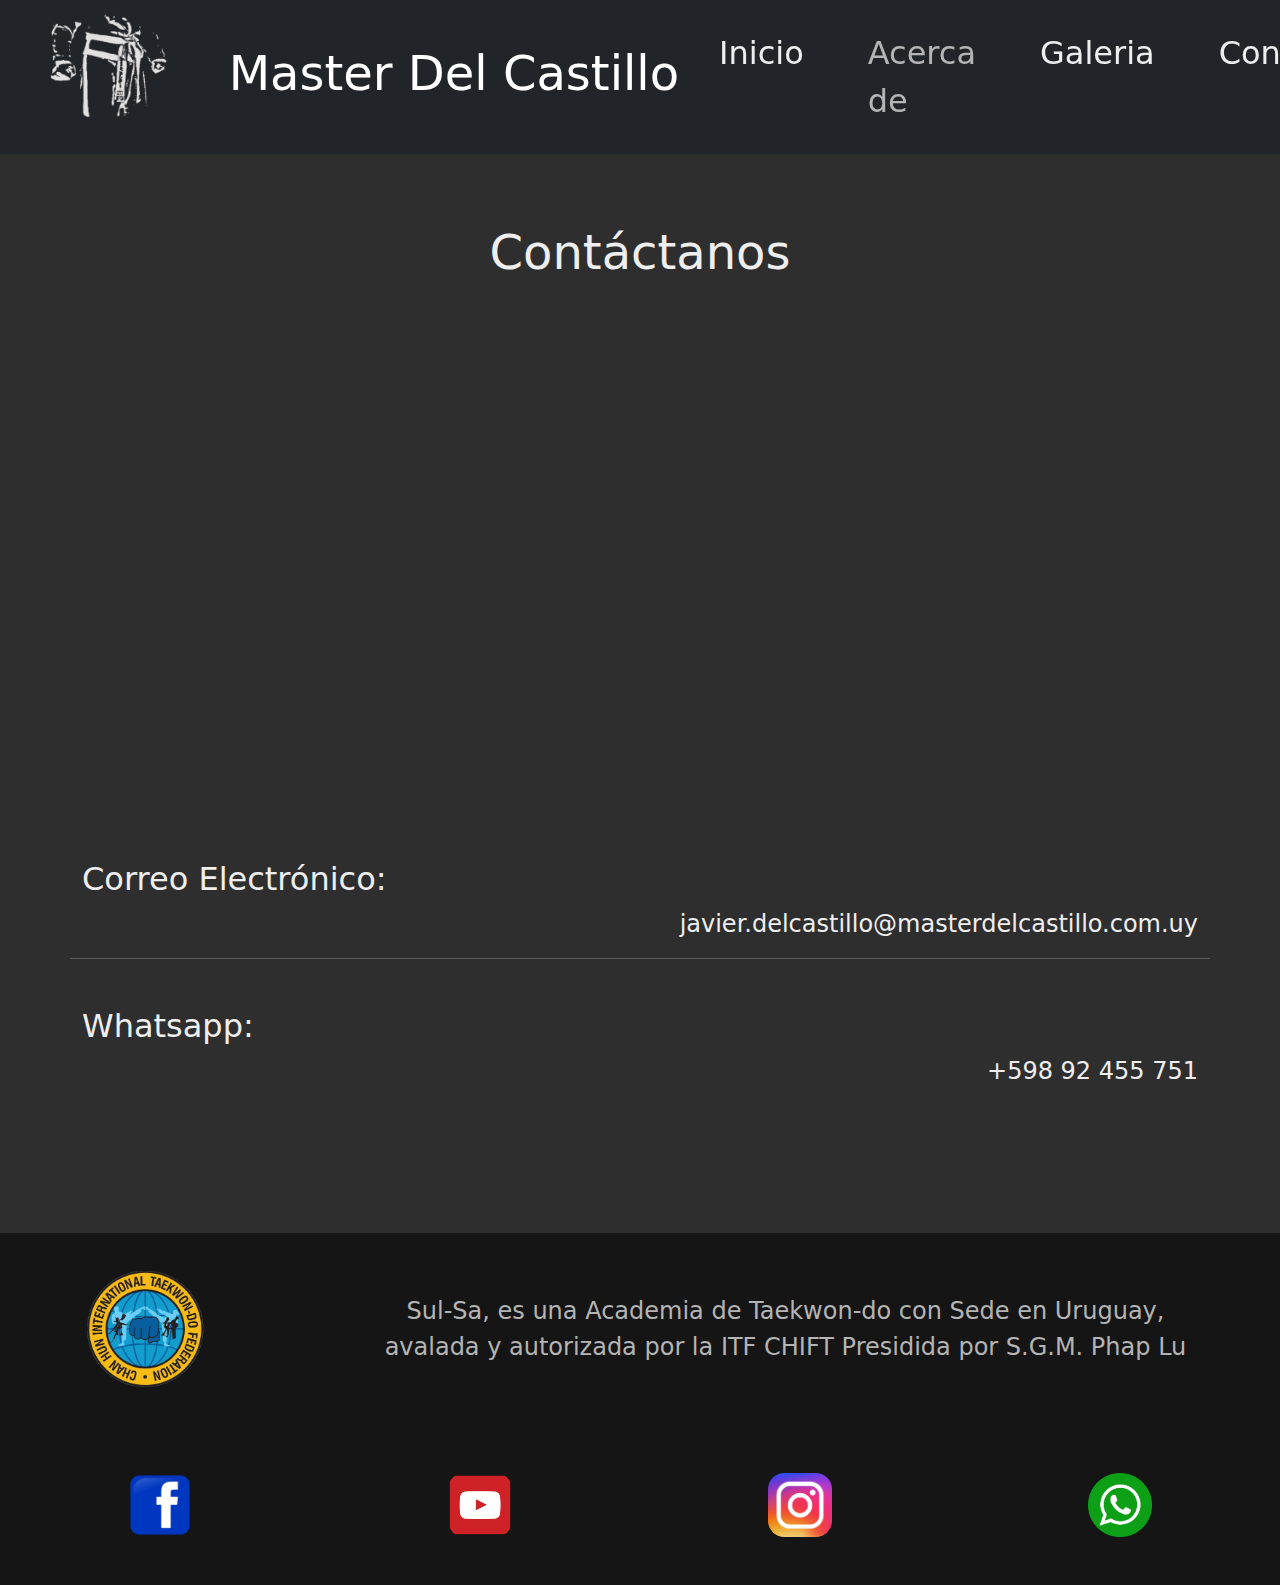
<file: Pages/contact.html>
<!DOCTYPE html>
<html lang="es">

<head>

    <meta name="viewport" content="width=device-width, initial-scale=1.0">
    <link href="https://cdn.jsdelivr.net/npm/bootstrap@5.3.3/dist/css/bootstrap.min.css" rel="stylesheet"
        integrity="sha384-QWTKZyjpPEjISv5WaRU9OFeRpok6YctnYmDr5pNlyT2bRjXh0JMhjY6hW+ALEwIH" crossorigin="anonymous">
    <script src="https://cdn.jsdelivr.net/npm/bootstrap@5.3.3/dist/js/bootstrap.bundle.min.js"
        integrity="sha384-YvpcrYf0tY3lHB60NNkmXc5s9fDVZLESaAA55NDzOxhy9GkcIdslK1eN7N6jIeHz"
        crossorigin="anonymous"></script>
    <link rel="stylesheet" href="../Styles/style.css">

    <title>Master del Castillo - Contacto</title>
</head>

<body id="contactMain">

    <!-- INICIO DE HEADER -->
    <header>
        <!-- HAMBURGUESA -->
        <nav class="navbar fixed-top navbar-expand-lg navbar-dark bg-dark">
            <a class="navbar-brand" href="../index.html">
                <img class="navbar-imagen" src="../Multimedia/Icons/LogoJDC3Inverted_noname.png"></img>
                Master Del Castillo
            </a>
            <button class="navbar-toggler" type="button" data-toggle="collapse" data-target="#navbarNav"
                aria-controls="navbarNav" aria-expanded="false" aria-label="Toggle navigation">
                <span class="navbar-toggler-icon"></span>
            </button>
            <div class="collapse navbar-collapse" id="navbarNav">
                <ul class="navbar-nav">
                    <li class="nav-item">
                        <a class="nav-link" href="../index.html">Inicio </a>
                    </li>
                    <li class="nav-item" active>
                        <a class="nav-link nav-link-activo" href="./about.html">Acerca de</a>
                    </li>
                    <li class="nav-item">
                        <a class="nav-link" href="#">Galeria</a>
                    </li>
                    <li class="nav-item">
                        <a class="nav-link disabled" href="#">Contacto</a>
                    </li>
                </ul>
            </div>
        </nav>
    </header>

    <section class="container">
        <main class="contactBody ">
            <h1 class="tituloPrimario">Contáctanos</h1>

            <section class="mapaContainer row ">
                <iframe class="col-sm-12 mapa"
                    src="https://www.google.com/maps/embed?pb=!1m14!1m8!1m3!1d419403.82267892023!2d-55.835947!3d-34.791036!3m2!1i1024!2i768!4f13.1!3m3!1m2!1s0x959ff5a3df136595%3A0x1f88b5f68b2bb5ae!2s15100%20Salinas%2C%20Departamento%20de%20Canelones%2C%20Uruguay!5e0!3m2!1ses!2sus!4v1723410313550!5m2!1ses!2sus"
                    width="600" height="450" style="border:0;" allowfullscreen="" loading="lazy"
                    referrerpolicy="no-referrer-when-downgrade"></iframe>
            </section>

            <section class="datos row">
                <h3 class="subTitulo">Correo Electrónico: </h3>
                <p class="subDato">
                    javier.delcastillo@masterdelcastillo.com.uy
                </p>

                <hr>

                <h3 class="subTitulo">Whatsapp: </h3>
                <p class="subDato">+598 92 455 751</p>
            </section>
            
        </main>

    </section>


    <!-- PIE DE PAGINA -->
    <footer class="mw-100 container">
        <div class="row">
            <img id="footerFederation" class="col-12 col-xl-4" src="../Multimedia/Icons/ITF_CHAN_HUN.png"></img>
            <p id="footerTexto" class="col-12 col-xl-8">Sul-Sa, es una Academia de Taekwon-do con Sede en Uruguay,
                avalada y
                autorizada por la ITF
                CHIFT Presidida por
                S.G.M. Phap Lu
            </p>
        </div>
        <section class="row" id="footerRedes">
            <a class="col-3 footerBotonRedes" href="https://www.facebook.com/javier.delcastillogimenez"> <img
                    class="footerBotonRedesImg" src="../Multimedia/Icons/Redes/facebook.png"></a>
            <a class="col-3 footerBotonRedes" href="https://www.youtube.com/@DELKASULSA"> <img
                    class="footerBotonRedesImg" src="../Multimedia/Icons/Redes/youtube.png"></a>
            <a class="col-3 footerBotonRedes" href="https://www.instagram.com/masterdelcastillo_1/"> <img
                    class="footerBotonRedesImg" src="../Multimedia/Icons/Redes/instagram.png"></a>
            <a class="col-3 footerBotonRedes"
                href="https://api.whatsapp.com/send/?phone=59892455751&text&type=phone_number&app_absent=0"> <img
                    class="footerBotonRedesImg" src="../Multimedia/Icons/Redes/whatsapp.png"></a>
            <!-- <a class="col-2 footerBotonRedes"> <img class="footerBotonRedesImg"
                            src="./Multimedia/Icons/Redes/gmail.png"></a> -->
        </section>
    </footer>


    <script src="https://cdn.jsdelivr.net/npm/bootstrap@5.3.3/dist/js/bootstrap.bundle.min.js"
        integrity="sha384-YvpcrYf0tY3lHB60NNkmXc5s9fDVZLESaAA55NDzOxhy9GkcIdslK1eN7N6jIeHz"
        crossorigin="anonymous"></script>
</body>

</html>
</file>
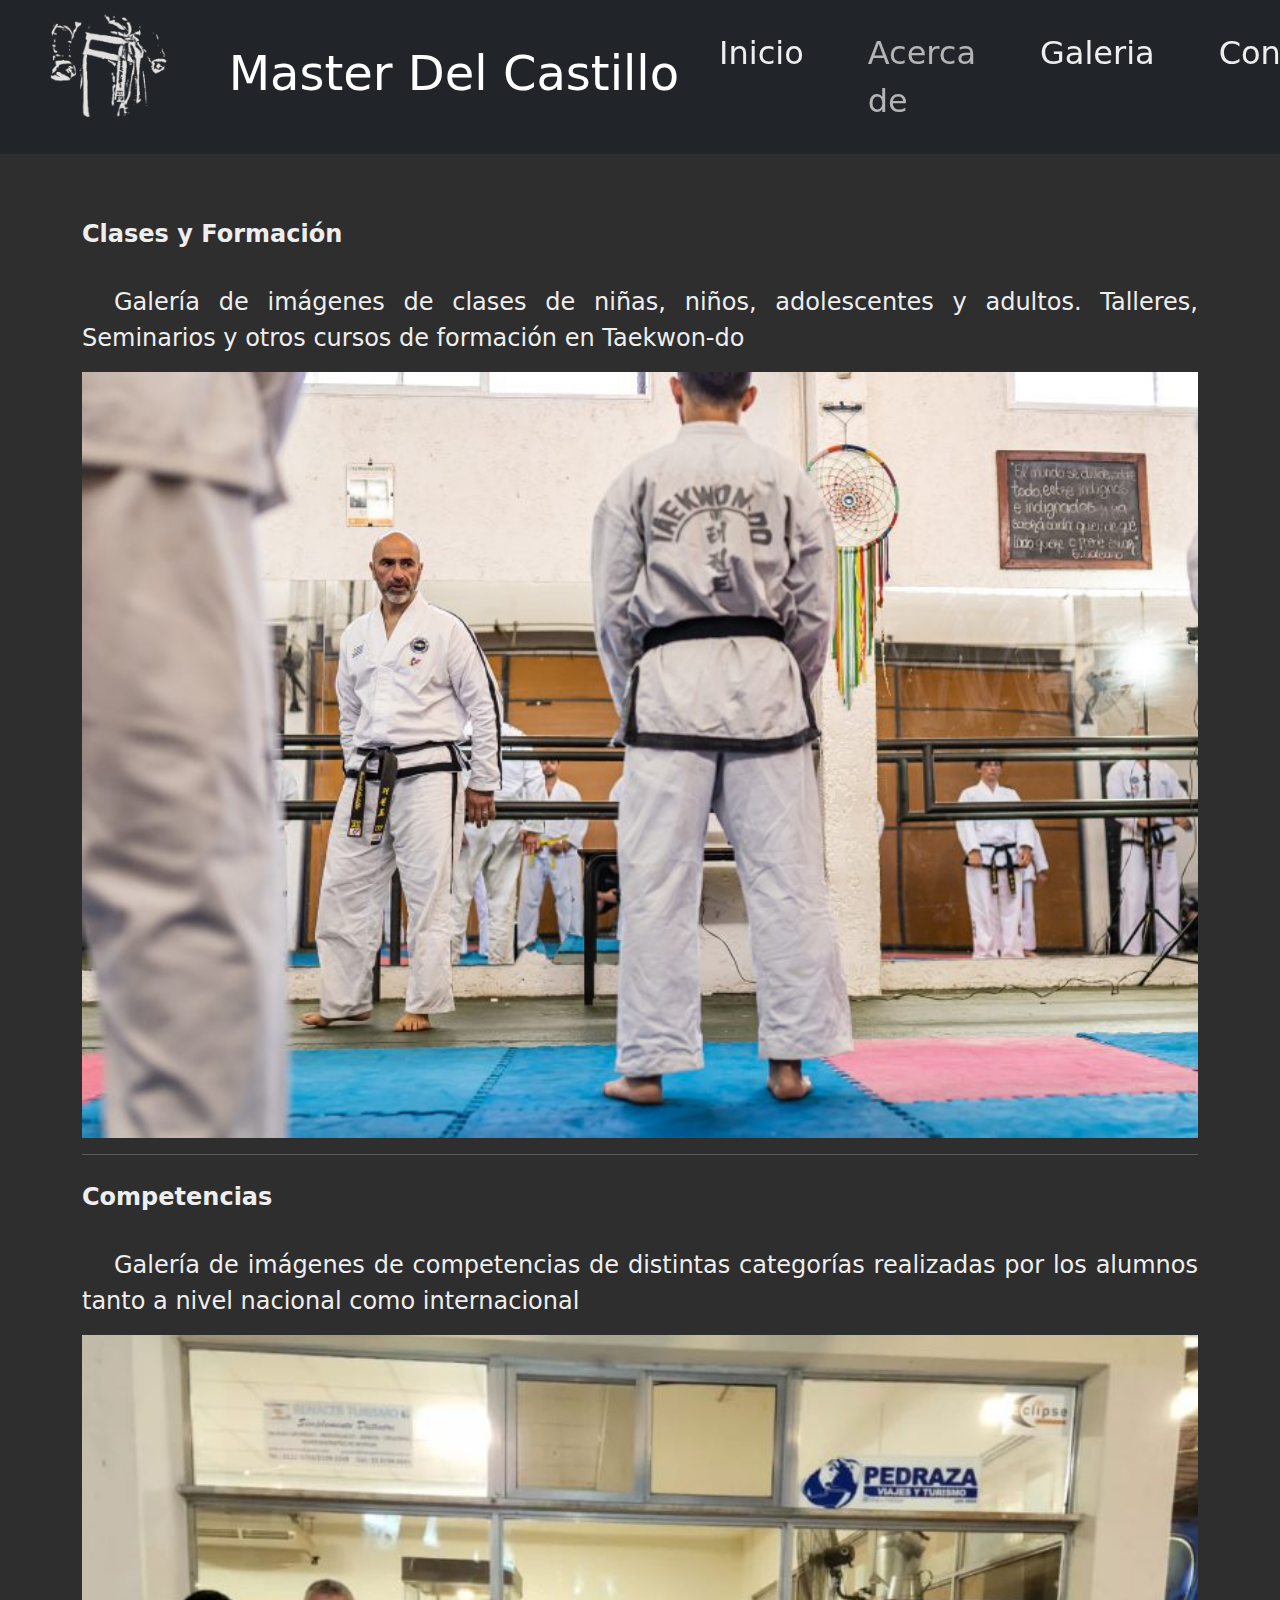
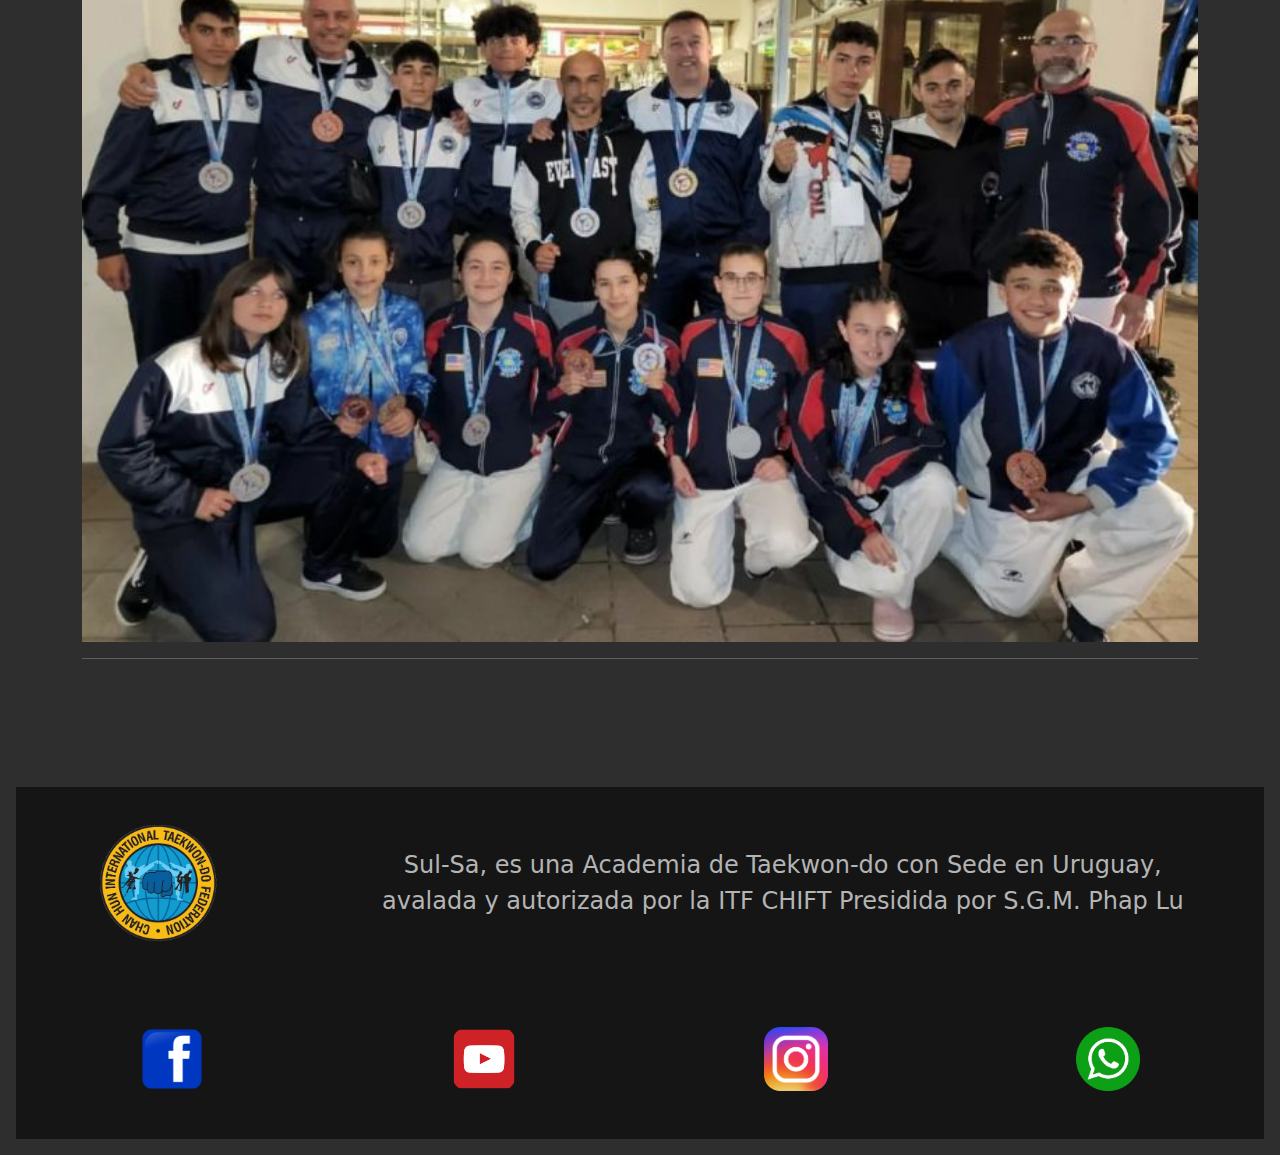
<file: Pages/gallery.html>
<!DOCTYPE html>
<html lang="es">

<head>

    <meta name="viewport" content="width=device-width, initial-scale=1.0">
    <link href="https://cdn.jsdelivr.net/npm/bootstrap@5.3.3/dist/css/bootstrap.min.css" rel="stylesheet"
        integrity="sha384-QWTKZyjpPEjISv5WaRU9OFeRpok6YctnYmDr5pNlyT2bRjXh0JMhjY6hW+ALEwIH" crossorigin="anonymous">
    <script src="https://cdn.jsdelivr.net/npm/bootstrap@5.3.3/dist/js/bootstrap.bundle.min.js"
        integrity="sha384-YvpcrYf0tY3lHB60NNkmXc5s9fDVZLESaAA55NDzOxhy9GkcIdslK1eN7N6jIeHz"
        crossorigin="anonymous"></script>
    <link rel="stylesheet" href="../Styles/style.css">

    <title>Master del Castillo - Galeria</title>
</head>

<body id="galleryMain">
    <main class="container">

        <!-- INICIO DE HEADER -->
        <header>
            <!-- HAMBURGUESA -->
            <nav class="navbar fixed-top navbar-expand-lg navbar-dark bg-dark">
                <a class="navbar-brand" href="../index.html">
                    <img class="navbar-imagen" src="../Multimedia/Icons/LogoJDC3Inverted_noname.png"></img>
                    Master Del Castillo
                </a>
                <button class="navbar-toggler" type="button" data-toggle="collapse" data-target="#navbarNav"
                    aria-controls="navbarNav" aria-expanded="false" aria-label="Toggle navigation">
                    <span class="navbar-toggler-icon"></span>
                </button>
                <div class="collapse navbar-collapse" id="navbarNav">
                    <ul class="navbar-nav">
                        <li class="nav-item">
                            <a class="nav-link" href="../index.html">Inicio </a>
                        </li>
                        <li class="nav-item" active>
                            <a class="nav-link nav-link-activo" href="./about.html">Acerca de</a>
                        </li>
                        <li class="nav-item">
                            <a class="nav-link" href="#">Galeria</a>
                        </li>
                        <li class="nav-item">
                            <a class="nav-link disabled" href="#">Contacto</a>
                        </li>
                    </ul>
                </div>
            </nav>
        </header>

        <section class="sectorGaleria row">
            <div class="col-sm-12 sectorGaleriaTexto">

                <a class="sectorGaleriaTextoLink" href="../Pages/gallery_clases.html">
                    <h1 class="sectorGaleriaTextoTitulo col-sm-12"></h1>Clases y Formación</h1>
                </a>
                <p class="sectorGaleriaTextoParrafo  col-sm-12">Galería de imágenes de clases de niñas, niños,
                    adolescentes
                    y adultos. Talleres,
                    Seminarios
                    y otros cursos de formación en Taekwon-do</p>
            </div>
            <a class="sectorGaleriaImagenLink col-sm-12" href="../Pages/gallery_clases.html"><img
                    class="sectorGaleriaImagenLink col-sm-4" src="..//Multimedia/Gallery/Portada/Portada1.jpg"
                    alt=""></a>
        </section>

        <hr class="divisor">

        <section class="sectorGaleria row">

            <div class="col-sm-12 sectorGaleriaTexto">

                <a class="sectorGaleriaTextoLink" href="../Pages/gallery_competition.html">
                    <h1 class="sectorGaleriaTextoTitulo col-sm-12"></h1>Competencias</h1>
                </a>
                <p class="sectorGaleriaTextoParrafo  col-sm-12">Galería de imágenes de competencias de distintas
                    categorías
                    realizadas por los alumnos tanto a nivel
                    nacional como internacional</p>
            </div>
            <a class="sectorGaleriaImagenLink col-sm-12" href="../Pages/gallery_competition.html"><img
                    class="sectorGaleriaImagenLink col-sm-4" src="..//Multimedia/Gallery/Portada/Portada2.jpg"
                    alt=""></a>
        </section>

        <hr class="divisor">
    </main>



    <!-- PIE DE PAGINA -->
    <footer class="mw-100 container">
        <div class="row">
            <img id="footerFederation" class="col-12 col-xl-4" src="../Multimedia/Icons/ITF_CHAN_HUN.png"></img>
            <p id="footerTexto" class="col-12 col-xl-8">Sul-Sa, es una Academia de Taekwon-do con Sede en Uruguay,
                avalada y
                autorizada por la ITF
                CHIFT Presidida por
                S.G.M. Phap Lu
            </p>
        </div>
        <section class="row" id="footerRedes">
            <a class="col-3 footerBotonRedes" href="https://www.facebook.com/javier.delcastillogimenez"> <img
                    class="footerBotonRedesImg" src="../Multimedia/Icons/Redes/facebook.png"></a>
            <a class="col-3 footerBotonRedes" href="https://www.youtube.com/@DELKASULSA"> <img
                    class="footerBotonRedesImg" src="../Multimedia/Icons/Redes/youtube.png"></a>
            <a class="col-3 footerBotonRedes" href="https://www.instagram.com/masterdelcastillo_1/"> <img
                    class="footerBotonRedesImg" src="../Multimedia/Icons/Redes/instagram.png"></a>
            <a class="col-3 footerBotonRedes"
                href="https://api.whatsapp.com/send/?phone=59892455751&text&type=phone_number&app_absent=0"> <img
                    class="footerBotonRedesImg" src="../Multimedia/Icons/Redes/whatsapp.png"></a>
            <!-- <a class="col-2 footerBotonRedes"> <img class="footerBotonRedesImg"
                            src="./Multimedia/Icons/Redes/gmail.png"></a> -->
        </section>
    </footer>


    <script src="https://cdn.jsdelivr.net/npm/bootstrap@5.3.3/dist/js/bootstrap.bundle.min.js"
        integrity="sha384-YvpcrYf0tY3lHB60NNkmXc5s9fDVZLESaAA55NDzOxhy9GkcIdslK1eN7N6jIeHz"
        crossorigin="anonymous"></script>
</body>

</html>
</file>
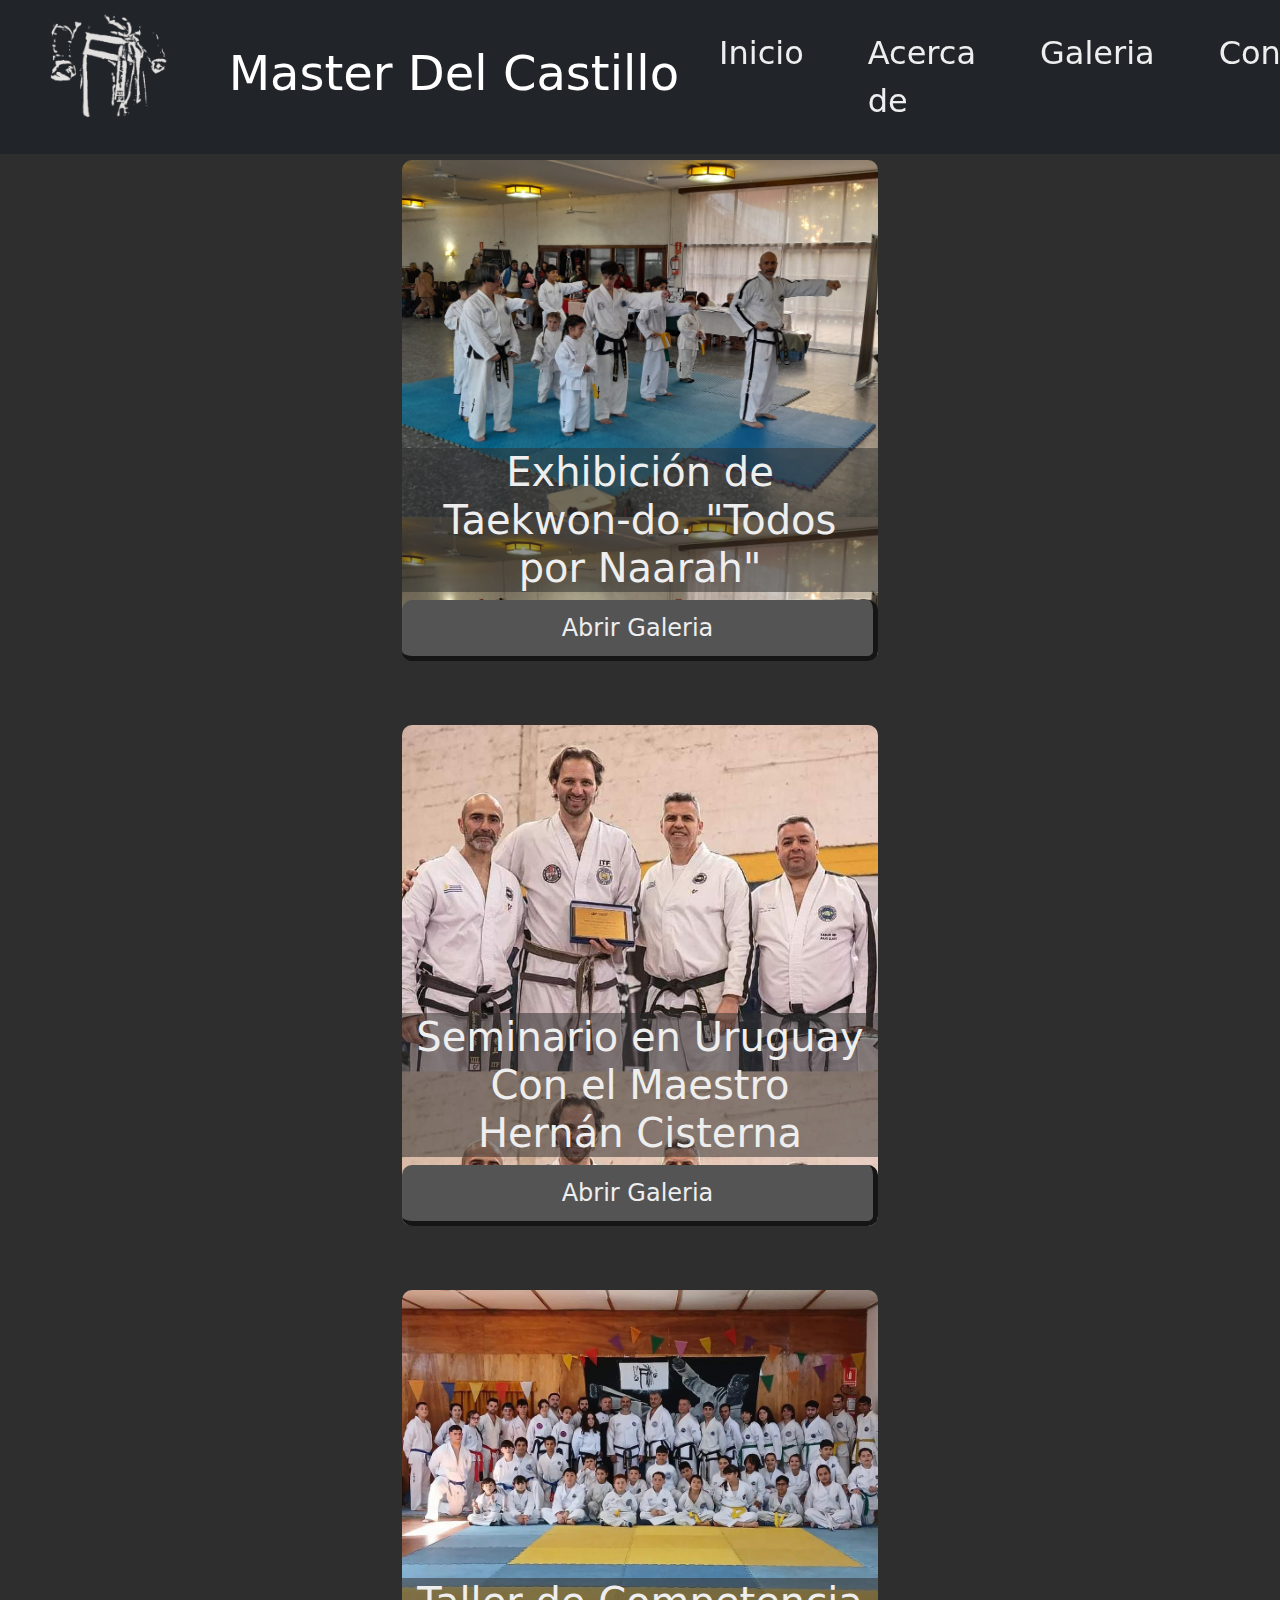
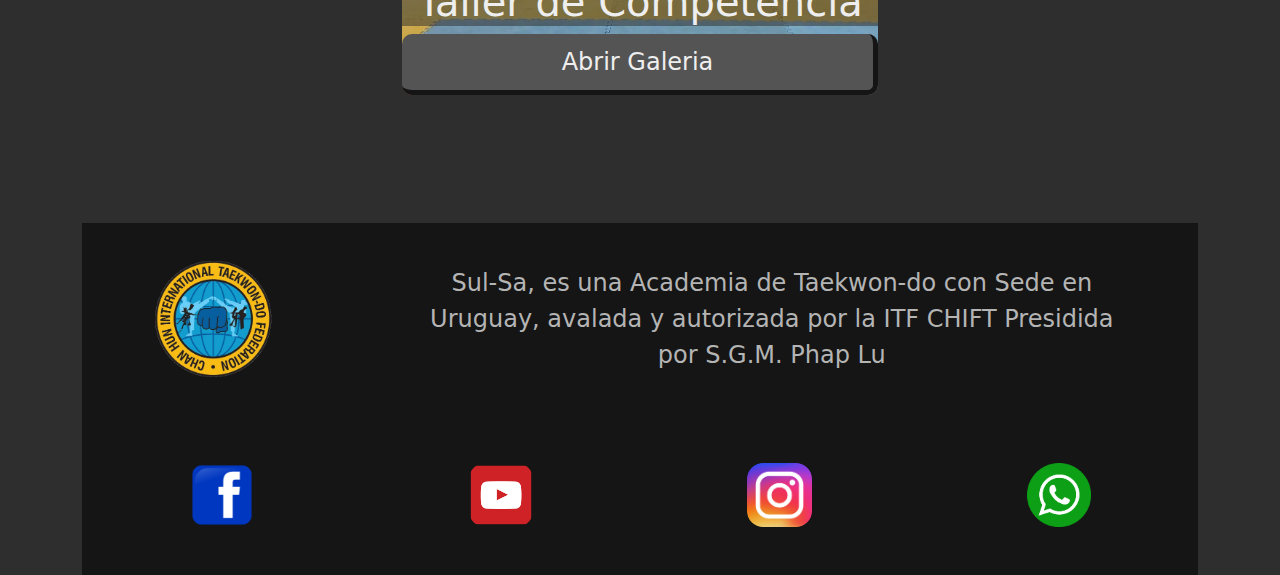
<file: Pages/gallery_clases.html>
<!DOCTYPE html>
<html lang="es">

<head>
        <meta charset="UTF-8">
        <meta name="viewport" content="width=device-width, initial-scale=1.0">
        <link href="https://cdn.jsdelivr.net/npm/bootstrap@5.3.3/dist/css/bootstrap.min.css" rel="stylesheet"
                integrity="sha384-QWTKZyjpPEjISv5WaRU9OFeRpok6YctnYmDr5pNlyT2bRjXh0JMhjY6hW+ALEwIH"
                crossorigin="anonymous">
        <link href="https://cdn.jsdelivr.net/npm/bootstrap@5.3.3/dist/css/bootstrap.min.css" rel="stylesheet"
                integrity="sha384-QWTKZyjpPEjISv5WaRU9OFeRpok6YctnYmDr5pNlyT2bRjXh0JMhjY6hW+ALEwIH"
                crossorigin="anonymous">
        <link rel="stylesheet" href="../Styles/style.css">

        <title>Master del Castillo - Galeria - Clases</title>
</head>

<body id="galleryClasesMain" class="container">

        <!-- INICIO DE HEADER -->
        <header>
                <!-- HAMBURGUESA -->
                <nav class="navbar fixed-top navbar-expand-lg navbar-dark bg-dark">
                        <a class="navbar-brand" href="../index.html">
                                <img class="navbar-imagen" src="../Multimedia/Icons/LogoJDC3Inverted_noname.png"></img>
                                Master Del Castillo
                        </a>
                        <button class="navbar-toggler" type="button" data-bs-toggle="collapse"
                                data-bs-target="#navbarNav" aria-controls="navbarNav" aria-expanded="false"
                                aria-label="Toggle navigation">
                                <span class="navbar-toggler-icon"></span>
                        </button>
                        <div class="collapse navbar-collapse" id="navbarNav">
                                <ul class="navbar-nav">
                                        <li class="nav-item">
                                                <a class="nav-link" href="../index.html">Inicio </a>
                                        </li>
                                        <li class="nav-item" active>
                                                <a class="nav-link " href="./about.html">Acerca de</a>
                                        </li>
                                        <li class="nav-item">
                                                <a class="nav-link" href="./gallery.html">Galeria</a>
                                        </li>
                                        <li class="nav-item">
                                                <a class="nav-link " href="./contact.html">Contacto</a>
                                        </li>
                                </ul>
                        </div>
                </nav>
        </header>

        <section class="galeriaContenedor sectorClasesGaleriaUno row">
                <h1 class="galeriaTitulo">Exhibición de Taekwon-do. "Todos por Naarah"</h1>
                <a class="botonGaleria" href="#!" data-bs-toggle="modal" data-bs-target="#modalGaleria1">Abrir
                        Galeria</a>

                <!-- MODAL GALERIA 1 -->
                <div tabindex="-1" aria-labelledby="modalGaleria1" aria-hidden="true" class="modal fade"
                        id="modalGaleria1">
                        <div class="modal-dialog modal-dialog-centered">
                                <div class="modal-content">
                                        <!-- START CAROUSEL -->
                                        <div id="carouselExampleAutoplaying" class="carousel slide"
                                                data-bs-ride="carousel">
                                                <div class="carousel-inner">
                                                        <div class="carousel-item active"><img
                                                                        src="../Multimedia/Gallery/Galería1/1.jpg"
                                                                        class="d-block w-100" alt="..."></div>
                                                        <div class="carousel-item"> <img
                                                                        src="../Multimedia/Gallery/Galería1/6.jpg"
                                                                        class="d-block w-100" alt="...">
                                                        </div>
                                                        <div class="carousel-item"> <img
                                                                        src="../Multimedia/Gallery/Galería1/2.jpg"
                                                                        class="d-block w-100" alt="...">
                                                        </div>
                                                        <div class="carousel-item"> <img
                                                                        src="../Multimedia/Gallery/Galería1/3.jpg"
                                                                        class="d-block w-100" alt="...">
                                                        </div>
                                                        <div class="carousel-item"> <img
                                                                        src="../Multimedia/Gallery/Galería1/4.jpg"
                                                                        class="d-block w-100" alt="...">
                                                        </div>
                                                        <div class="carousel-item"> <img
                                                                        src="../Multimedia/Gallery/Galería1/5.jpg"
                                                                        class="d-block w-100" alt="...">
                                                        </div>
                                                        <div class="carousel-item"> <img
                                                                        src="../Multimedia/Gallery/Galería1/7.jpg"
                                                                        class="d-block w-100" alt="...">
                                                        </div>
                                                        <div class="carousel-item"> <img
                                                                        src="../Multimedia/Gallery/Galería1/8.jpg"
                                                                        class="d-block w-100" alt="...">
                                                        </div>
                                                        <div class="carousel-item"> <img
                                                                        src="../Multimedia/Gallery/Galería1/9.jpg"
                                                                        class="d-block w-100" alt="...">
                                                        </div>
                                                        <div class="carousel-item"> <img
                                                                        src="../Multimedia/Gallery/Galería1/10.jpg"
                                                                        class="d-block w-100" alt="...">
                                                        </div>
                                                </div>
                                                <button class="carousel-control-prev" type="button"
                                                        data-bs-target="#carouselExampleAutoplaying"
                                                        data-bs-slide="prev">
                                                        <span class="carousel-control-prev-icon"
                                                                aria-hidden="true"></span>
                                                        <span class="visually-hidden">Previous</span>
                                                </button>
                                                <button class="carousel-control-next" type="button"
                                                        data-bs-target="#carouselExampleAutoplaying"
                                                        data-bs-slide="next">
                                                        <span class="carousel-control-next-icon"
                                                                aria-hidden="true"></span>
                                                        <span class="visually-hidden">Next</span>
                                                </button>
                                        </div>
                                        <!-- END CAROUSEL -->
                                </div>
                        </div>
                </div>
        </section>
        <!-- END MODAL GALERIA 1 -->


        <section class="galeriaContenedor sectorClasesGaleriaDos row">
                <h1 class="galeriaTitulo">Seminario en Uruguay Con el Maestro Hernán Cisterna</h1>
                <a class="botonGaleria" href="#!" data-bs-toggle="modal" data-bs-target="#modalGaleria2">Abrir
                        Galeria</a>

                <!-- MODAL GALERIA 2 -->
                <div tabindex="-1" aria-labelledby="modalGaleria2" aria-hidden="true" class="modal fade"
                        id="modalGaleria2">
                        <div class="modal-dialog modal-dialog-centered">
                                <div class="modal-content">
                                        <!-- START CAROUSEL -->
                                        <div id="carouselExampleControls" class="carousel slide"
                                                data-bs-ride="carousel">
                                                <div class="carousel-inner">
                                                        <div class="carousel-item active"><img
                                                                        src="../Multimedia/Gallery/Galería2/1.jpg"
                                                                        class="d-block w-100" alt="..."></div>

                                                        <div class="carousel-item"> <img
                                                                        src="../Multimedia/Gallery/Galería2/2.jpg"
                                                                        class="d-block w-100" alt="...">
                                                        </div>
                                                        <div class="carousel-item"> <img
                                                                        src="../Multimedia/Gallery/Galería2/3.jpg"
                                                                        class="d-block w-100" alt="...">
                                                        </div>
                                                        <div class="carousel-item"> <img
                                                                        src="../Multimedia/Gallery/Galería2/4.jpg"
                                                                        class="d-block w-100" alt="...">
                                                        </div>
                                                        <div class="carousel-item"> <img
                                                                        src="../Multimedia/Gallery/Galería2/5.jpg"
                                                                        class="d-block w-100" alt="...">
                                                        </div>
                                                        <div class="carousel-item"> <img
                                                                        src="../Multimedia/Gallery/Galería2/6.jpg"
                                                                        class="d-block w-100" alt="..."></div>
                                                        <div class="carousel-item"> <img
                                                                        src="../Multimedia/Gallery/Galería2/7.jpg"
                                                                        class="d-block w-100" alt="...">
                                                        </div>
                                                        <div class="carousel-item"> <img
                                                                        src="../Multimedia/Gallery/Galería2/8.jpg"
                                                                        class="d-block w-100" alt="...">
                                                        </div>
                                                        <div class="carousel-item"> <img
                                                                        src="../Multimedia/Gallery/Galería2/9.jpg"
                                                                        class="d-block w-100" alt="...">
                                                        </div>
                                                        <div class="carousel-item"> <img
                                                                        src="../Multimedia/Gallery/Galería2/10.jpg"
                                                                        class="d-block w-100" alt="...">
                                                        </div>
                                                </div>
                                                <button class="carousel-control-prev" type="button"
                                                        data-bs-target="#carouselExampleControls" data-bs-slide="prev">
                                                        <span class="carousel-control-prev-icon"
                                                                aria-hidden="true"></span>
                                                        <span class="visually-hidden">Previous</span>
                                                </button>
                                                <button class="carousel-control-next" type="button"
                                                        data-bs-target="#carouselExampleControls" data-bs-slide="next">
                                                        <span class="carousel-control-next-icon"
                                                                aria-hidden="true"></span>
                                                        <span class="visually-hidden">Next</span>
                                                </button>
                                        </div>
                                        <!-- END CAROUSEL -->
                                </div>
                        </div>
                </div>
        </section>
        <!-- END MODAL GALERIA 2 -->


        <section class="galeriaContenedor sectorClasesGaleriaTres row">
                <h1 class="galeriaTitulo">Taller de Competencia</h1>
                <a class="botonGaleria" href="#!" data-bs-toggle="modal" data-bs-target="#modalGaleria3">Abrir
                        Galeria</a>

                <!-- MODAL GALERIA 3 -->
                <div tabindex="-1" aria-labelledby="modalGaleria3" aria-hidden="true" class="modal fade"
                        id="modalGaleria3">
                        <div class="modal-dialog modal-dialog-centered">
                                <div class="modal-content">
                                        <!-- START CAROUSEL -->
                                        <div id="carouselExampleControlsThree" class="carousel slide"
                                                data-bs-ride="carousel">
                                                <div class="carousel-inner">
                                                        <div class="carousel-item active"><img
                                                                        src="../Multimedia/Gallery/Galería6/1.jpg"
                                                                        class="d-block w-100" alt="..."></div>

                                                        <div class="carousel-item"> <img
                                                                        src="../Multimedia/Gallery/Galería6/2.jpg"
                                                                        class="d-block w-100" alt="..."> </div>
                                                        <div class="carousel-item"> <img
                                                                        src="../Multimedia/Gallery/Galería6/3.jpg"
                                                                        class="d-block w-100" alt="..."> </div>
                                                        <div class="carousel-item"> <img
                                                                        src="../Multimedia/Gallery/Galería6/4.jpg"
                                                                        class="d-block w-100" alt="..."> </div>
                                                        <div class="carousel-item"> <img
                                                                        src="../Multimedia/Gallery/Galería6/5.jpg"
                                                                        class="d-block w-100" alt="..."> </div>
                                                        <div class="carousel-item"> <img
                                                                        src="../Multimedia/Gallery/Galería6/6.jpg"
                                                                        class="d-block w-100" alt="..."></div>
                                                        <div class="carousel-item"> <img
                                                                        src="../Multimedia/Gallery/Galería6/7.jpg"
                                                                        class="d-block w-100" alt="..."> </div>
                                                        <div class="carousel-item"> <img
                                                                        src="../Multimedia/Gallery/Galería6/8.jpg"
                                                                        class="d-block w-100" alt="..."> </div>
                                                        <div class="carousel-item"> <img
                                                                        src="../Multimedia/Gallery/Galería6/9.jpg"
                                                                        class="d-block w-100" alt="..."> </div>
                                                        <div class="carousel-item"> <img
                                                                        src="../Multimedia/Gallery/Galería6/10.jpg"
                                                                        class="d-block w-100" alt="..."> </div>
                                                        <div class="carousel-item"> <img
                                                                        src="../Multimedia/Gallery/Galería6/11.jpg"
                                                                        class="d-block w-100" alt="..."> </div>
                                                        <div class="carousel-item"> <img
                                                                        src="../Multimedia/Gallery/Galería6/12.jpg"
                                                                        class="d-block w-100" alt="..."> </div>
                                                        <div class="carousel-item"> <img
                                                                        src="../Multimedia/Gallery/Galería6/13.jpg"
                                                                        class="d-block w-100" alt="..."> </div>
                                                        <div class="carousel-item"> <img
                                                                        src="../Multimedia/Gallery/Galería6/12.jpg"
                                                                        class="d-block w-100" alt="..."> </div>
                                                        <div class="carousel-item"> <img
                                                                        src="../Multimedia/Gallery/Galería6/14.jpg"
                                                                        class="d-block w-100" alt="..."> </div>
                                                        <div class="carousel-item"> <img
                                                                        src="../Multimedia/Gallery/Galería6/15.jpg"
                                                                        class="d-block w-100" alt="..."> </div>
                                                        <div class="carousel-item"> <img
                                                                        src="../Multimedia/Gallery/Galería6/16.jpg"
                                                                        class="d-block w-100" alt="..."></div>
                                                        <div class="carousel-item"> <img
                                                                        src="../Multimedia/Gallery/Galería6/17.jpg"
                                                                        class="d-block w-100" alt="..."> </div>
                                                        <div class="carousel-item"> <img
                                                                        src="../Multimedia/Gallery/Galería6/18.jpg"
                                                                        class="d-block w-100" alt="..."> </div>
                                                        <div class="carousel-item"> <img
                                                                        src="../Multimedia/Gallery/Galería6/19.jpg"
                                                                        class="d-block w-100" alt="..."> </div>
                                                        <div class="carousel-item"> <img
                                                                        src="../Multimedia/Gallery/Galería6/20.jpg"
                                                                        class="d-block w-100" alt="..."> </div>
                                                        <div class="carousel-item"> <img
                                                                        src="../Multimedia/Gallery/Galería6/21.jpg"
                                                                        class="d-block w-100" alt="..."> </div>
                                                        <div class="carousel-item"> <img
                                                                        src="../Multimedia/Gallery/Galería6/22.jpg"
                                                                        class="d-block w-100" alt="..."> </div>
                                                        <div class="carousel-item"> <img
                                                                        src="../Multimedia/Gallery/Galería6/23.jpg"
                                                                        class="d-block w-100" alt="..."> </div>
                                                        <div class="carousel-item"> <img
                                                                        src="../Multimedia/Gallery/Galería6/22.jpg"
                                                                        class="d-block w-100" alt="..."> </div>
                                                        <div class="carousel-item"> <img
                                                                        src="../Multimedia/Gallery/Galería6/24.jpg"
                                                                        class="d-block w-100" alt="..."> </div>
                                                        <div class="carousel-item"> <img
                                                                        src="../Multimedia/Gallery/Galería6/25.jpg"
                                                                        class="d-block w-100" alt="..."> </div>
                                                        <div class="carousel-item"> <img
                                                                        src="../Multimedia/Gallery/Galería6/26.jpg"
                                                                        class="d-block w-100" alt="..."></div>
                                                        <div class="carousel-item"> <img
                                                                        src="../Multimedia/Gallery/Galería6/27.jpg"
                                                                        class="d-block w-100" alt="..."> </div>
                                                        <div class="carousel-item"> <img
                                                                        src="../Multimedia/Gallery/Galería6/28.jpg"
                                                                        class="d-block w-100" alt="..."> </div>
                                                        <div class="carousel-item"> <img
                                                                        src="../Multimedia/Gallery/Galería6/29.jpg"
                                                                        class="d-block w-100" alt="..."> </div>
                                                        <div class="carousel-item"> <img
                                                                        src="../Multimedia/Gallery/Galería6/30.jpg"
                                                                        class="d-block w-100" alt="..."> </div>
                                                        <div class="carousel-item"> <img
                                                                        src="../Multimedia/Gallery/Galería6/31.jpg"
                                                                        class="d-block w-100" alt="..."> </div>
                                                        <div class="carousel-item"> <img
                                                                        src="../Multimedia/Gallery/Galería6/32.jpg"
                                                                        class="d-block w-100" alt="..."> </div>
                                                        <div class="carousel-item"> <img
                                                                        src="../Multimedia/Gallery/Galería6/33.jpg"
                                                                        class="d-block w-100" alt="..."> </div>
                                                        <div class="carousel-item"> <img
                                                                        src="../Multimedia/Gallery/Galería6/32.jpg"
                                                                        class="d-block w-100" alt="..."> </div>
                                                        <div class="carousel-item"> <img
                                                                        src="../Multimedia/Gallery/Galería6/34.jpg"
                                                                        class="d-block w-100" alt="..."> </div>
                                                        <div class="carousel-item"> <img
                                                                        src="../Multimedia/Gallery/Galería6/35.jpg"
                                                                        class="d-block w-100" alt="..."> </div>
                                                        <div class="carousel-item"> <img
                                                                        src="../Multimedia/Gallery/Galería6/36.jpg"
                                                                        class="d-block w-100" alt="..."></div>
                                                        <div class="carousel-item"> <img
                                                                        src="../Multimedia/Gallery/Galería6/37.jpg"
                                                                        class="d-block w-100" alt="..."> </div>
                                                        <div class="carousel-item"> <img
                                                                        src="../Multimedia/Gallery/Galería6/38.jpg"
                                                                        class="d-block w-100" alt="..."> </div>
                                                        <div class="carousel-item"> <img
                                                                        src="../Multimedia/Gallery/Galería6/39.jpg"
                                                                        class="d-block w-100" alt="..."> </div>
                                                        <div class="carousel-item"> <img
                                                                        src="../Multimedia/Gallery/Galería6/40.jpg"
                                                                        class="d-block w-100" alt="..."> </div>
                                                        <div class="carousel-item"> <img
                                                                        src="../Multimedia/Gallery/Galería6/41.jpg"
                                                                        class="d-block w-100" alt="..."> </div>
                                                        <div class="carousel-item"> <img
                                                                        src="../Multimedia/Gallery/Galería6/42.jpg"
                                                                        class="d-block w-100" alt="..."> </div>
                                                        <div class="carousel-item"> <img
                                                                        src="../Multimedia/Gallery/Galería6/43.jpg"
                                                                        class="d-block w-100" alt="..."> </div>
                                                        <div class="carousel-item"> <img
                                                                        src="../Multimedia/Gallery/Galería6/42.jpg"
                                                                        class="d-block w-100" alt="..."> </div>
                                                        <div class="carousel-item"> <img
                                                                        src="../Multimedia/Gallery/Galería6/44.jpg"
                                                                        class="d-block w-100" alt="..."> </div>
                                                        <div class="carousel-item"> <img
                                                                        src="../Multimedia/Gallery/Galería6/45.jpg"
                                                                        class="d-block w-100" alt="..."> </div>
                                                        <div class="carousel-item"> <img
                                                                        src="../Multimedia/Gallery/Galería6/46.jpg"
                                                                        class="d-block w-100" alt="..."></div>
                                                        <div class="carousel-item"> <img
                                                                        src="../Multimedia/Gallery/Galería6/47.jpg"
                                                                        class="d-block w-100" alt="..."> </div>
                                                        <div class="carousel-item"> <img
                                                                        src="../Multimedia/Gallery/Galería6/48.jpg"
                                                                        class="d-block w-100" alt="..."> </div>
                                                        <div class="carousel-item"> <img
                                                                        src="../Multimedia/Gallery/Galería6/49.jpg"
                                                                        class="d-block w-100" alt="..."> </div>
                                                        <div class="carousel-item"> <img
                                                                        src="../Multimedia/Gallery/Galería6/50.jpg"
                                                                        class="d-block w-100" alt="..."> </div>
                                                        <div class="carousel-item"> <img
                                                                        src="../Multimedia/Gallery/Galería6/51.jpg"
                                                                        class="d-block w-100" alt="..."> </div>
                                                        <div class="carousel-item"> <img
                                                                        src="../Multimedia/Gallery/Galería6/52.jpg"
                                                                        class="d-block w-100" alt="..."> </div>
                                                        <div class="carousel-item"> <img
                                                                        src="../Multimedia/Gallery/Galería6/53.jpg"
                                                                        class="d-block w-100" alt="..."> </div>
                                                        <div class="carousel-item"> <img
                                                                        src="../Multimedia/Gallery/Galería6/52.jpg"
                                                                        class="d-block w-100" alt="..."> </div>
                                                        <div class="carousel-item"> <img
                                                                        src="../Multimedia/Gallery/Galería6/54.jpg"
                                                                        class="d-block w-100" alt="..."> </div>
                                                        <div class="carousel-item"> <img
                                                                        src="../Multimedia/Gallery/Galería6/55.jpg"
                                                                        class="d-block w-100" alt="..."> </div>
                                                        <div class="carousel-item"> <img
                                                                        src="../Multimedia/Gallery/Galería6/56.jpg"
                                                                        class="d-block w-100" alt="..."></div>
                                                        <div class="carousel-item"> <img
                                                                        src="../Multimedia/Gallery/Galería6/57.jpg"
                                                                        class="d-block w-100" alt="..."> </div>
                                                        <div class="carousel-item"> <img
                                                                        src="../Multimedia/Gallery/Galería6/58.jpg"
                                                                        class="d-block w-100" alt="..."> </div>
                                                        <div class="carousel-item"> <img
                                                                        src="../Multimedia/Gallery/Galería6/59.jpg"
                                                                        class="d-block w-100" alt="..."> </div>
                                                        <div class="carousel-item"> <img
                                                                        src="../Multimedia/Gallery/Galería6/60.jpg"
                                                                        class="d-block w-100" alt="..."> </div>
                                                        <div class="carousel-item"> <img
                                                                        src="../Multimedia/Gallery/Galería6/61.jpg"
                                                                        class="d-block w-100" alt="..."> </div>
                                                        <div class="carousel-item"> <img
                                                                        src="../Multimedia/Gallery/Galería6/62.jpg"
                                                                        class="d-block w-100" alt="..."> </div>
                                                        <div class="carousel-item"> <img
                                                                        src="../Multimedia/Gallery/Galería6/63.jpg"
                                                                        class="d-block w-100" alt="..."> </div>
                                                </div>
                                                <button class="carousel-control-prev" type="button"
                                                        data-bs-target="#carouselExampleControlsThree"
                                                        data-bs-slide="prev">
                                                        <span class="carousel-control-prev-icon"
                                                                aria-hidden="true"></span>
                                                        <span class="visually-hidden">Previous</span>
                                                </button>
                                                <button class="carousel-control-next" type="button"
                                                        data-bs-target="#carouselExampleControlsThree"
                                                        data-bs-slide="next">
                                                        <span class="carousel-control-next-icon"
                                                                aria-hidden="true"></span>
                                                        <span class="visually-hidden">Next</span>
                                                </button>
                                        </div>
                                        <!-- END CAROUSEL -->
                                </div>
                        </div>
                </div>
        </section>
        <!-- END MODAL GALERIA 6 -->

        <!-- PIE DE PAGINA -->

        <footer class="mw-100 container">
                <div class="row">
                        <img id="footerFederation" class="col-12 col-xl-4"
                                src="../Multimedia/Icons/ITF_CHAN_HUN.png"></img>
                        <p id="footerTexto" class="col-12 col-xl-8">Sul-Sa, es una Academia de Taekwon-do con Sede en
                                Uruguay,
                                avalada y
                                autorizada por la ITF
                                CHIFT Presidida por
                                S.G.M. Phap Lu
                        </p>
                </div>
                <section class="row" id="footerRedes">
                        <a class="col-3 footerBotonRedes" href="https://www.facebook.com/javier.delcastillogimenez">
                                <img class="footerBotonRedesImg" src="../Multimedia/Icons/Redes/facebook.png"></a>
                        <a class="col-3 footerBotonRedes" href="https://www.youtube.com/@DELKASULSA"> <img
                                        class="footerBotonRedesImg" src="../Multimedia/Icons/Redes/youtube.png"></a>
                        <a class="col-3 footerBotonRedes" href="https://www.instagram.com/masterdelcastillo_1/"> <img
                                        class="footerBotonRedesImg" src="../Multimedia/Icons/Redes/instagram.png"></a>
                        <a class="col-3 footerBotonRedes"
                                href="https://api.whatsapp.com/send/?phone=59892455751&text&type=phone_number&app_absent=0">
                                <img class="footerBotonRedesImg" src="../Multimedia/Icons/Redes/whatsapp.png"></a>
                        <!-- <a class="col-2 footerBotonRedes"> <img class="footerBotonRedesImg"
                            src="./Multimedia/Icons/Redes/gmail.png"></a> -->
                </section>
        </footer>


        <script src="https://cdn.jsdelivr.net/npm/bootstrap@5.3.3/dist/js/bootstrap.bundle.min.js"
                integrity="sha384-YvpcrYf0tY3lHB60NNkmXc5s9fDVZLESaAA55NDzOxhy9GkcIdslK1eN7N6jIeHz"
                crossorigin="anonymous"></script>
</body>

</html>
</file>
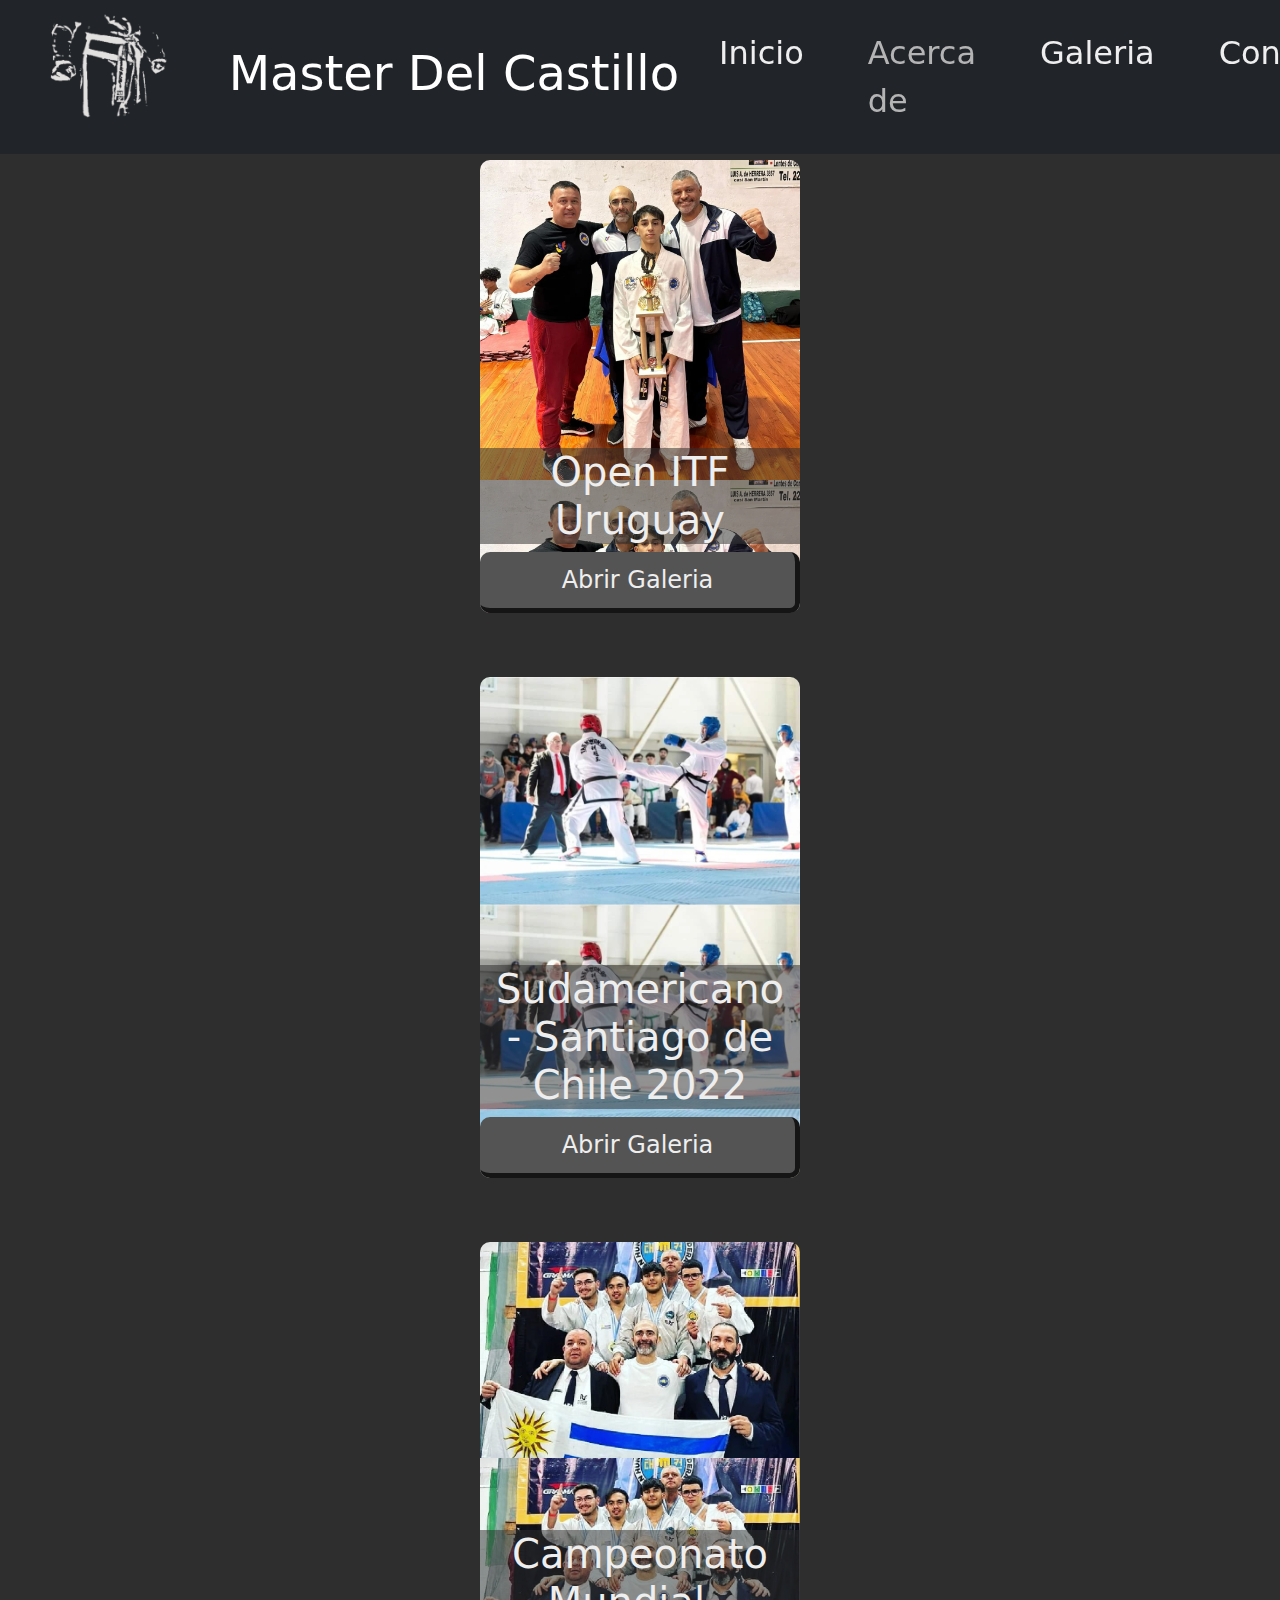
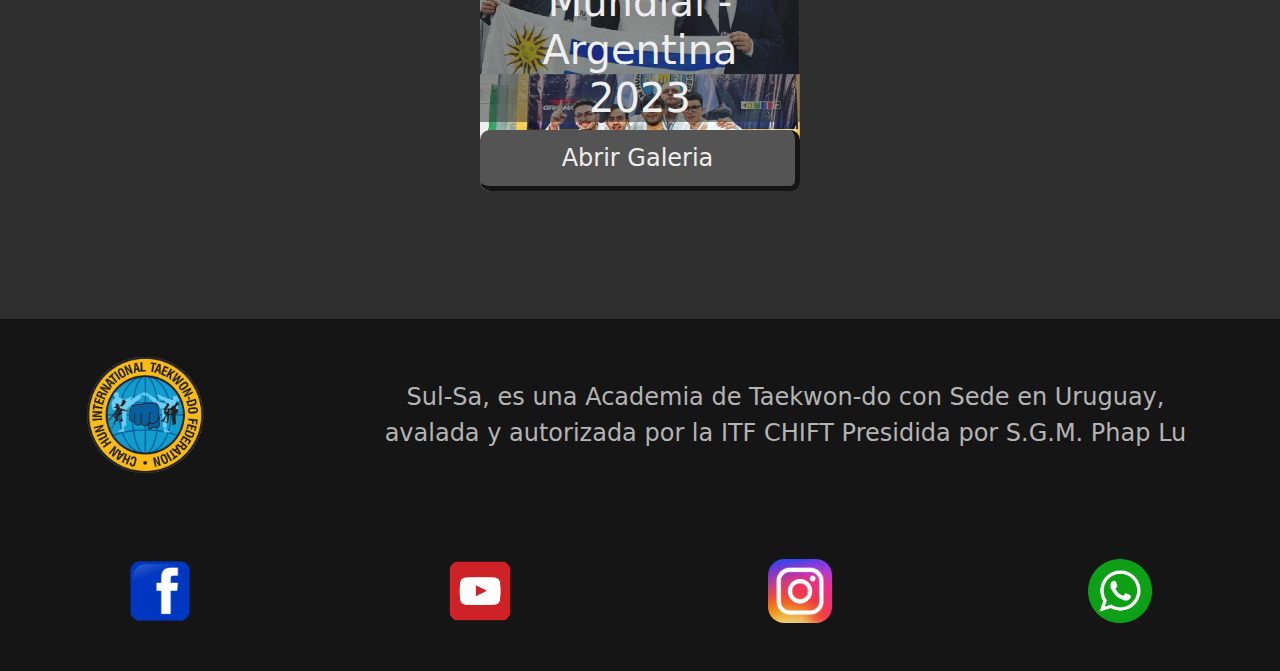
<file: Pages/gallery_competition.html>
<!DOCTYPE html>
<html lang="es">

<head>

    <meta name="viewport" content="width=device-width, initial-scale=1.0">
    <link href="https://cdn.jsdelivr.net/npm/bootstrap@5.3.3/dist/css/bootstrap.min.css" rel="stylesheet"
        integrity="sha384-QWTKZyjpPEjISv5WaRU9OFeRpok6YctnYmDr5pNlyT2bRjXh0JMhjY6hW+ALEwIH" crossorigin="anonymous">
    <script src="https://cdn.jsdelivr.net/npm/bootstrap@5.3.3/dist/js/bootstrap.bundle.min.js"
        integrity="sha384-YvpcrYf0tY3lHB60NNkmXc5s9fDVZLESaAA55NDzOxhy9GkcIdslK1eN7N6jIeHz"
        crossorigin="anonymous"></script>
    <link rel="stylesheet" href="../Styles/style.css">

    <title> Master del Castillo - Galeria - Competiciones</title>
</head>

<body id="galleryCompeticionMain">
    <main class="">

    <!-- INICIO DE HEADER -->
    <header>
        <!-- HAMBURGUESA -->
        <nav class="navbar fixed-top navbar-expand-lg navbar-dark bg-dark">
            <a class="navbar-brand" href="../index.html">
                <img class="navbar-imagen" src="../Multimedia/Icons/LogoJDC3Inverted_noname.png"></img>
                Master Del Castillo
            </a>
            <button class="navbar-toggler" type="button" data-toggle="collapse" data-target="#navbarNav"
                aria-controls="navbarNav" aria-expanded="false" aria-label="Toggle navigation">
                <span class="navbar-toggler-icon"></span>
            </button>
            <div class="collapse navbar-collapse" id="navbarNav">
                <ul class="navbar-nav">
                    <li class="nav-item">
                        <a class="nav-link" href="..//../index.html">Inicio </a>
                    </li>
                    <li class="nav-item" active>
                        <a class="nav-link nav-link-activo" href="..//../about.html">Acerca de</a>
                    </li>
                    <li class="nav-item">
                        <a class="nav-link" href="#">Galeria</a>
                    </li>
                    <li class="nav-item">
                        <a class="nav-link disabled" href="#">Contacto</a>
                    </li>
                </ul>
            </div>
        </nav>
    </header>

    <section class="galeriaContenedor sectorCompeticionGaleriaUno row">
        <h1 class="galeriaTitulo">Open ITF Uruguay</h1>
        <a class="botonGaleria" href="#!" data-bs-toggle="modal" data-bs-target="#modalGaleria1">Abrir Galeria</a>

        <!-- MODAL GALERIA 1 -->
        <div tabindex="-1" aria-labelledby="modalGaleria1" aria-hidden="true" class="modal fade" id="modalGaleria1">
            <div class="modal-dialog modal-dialog-centered">
                <div class="modal-content">
                    <!-- START CAROUSEL -->
                    <div id="carouselExampleAutoplayingOne" class="carousel slide" data-bs-ride="carousel">
                        <div class="carousel-inner">
                            <div class="carousel-item active"><img src="../Multimedia/Gallery/Galería3/1.jpg"
                                    class="d-block w-100" alt="..."></div>
                            <div class="carousel-item"> <img src="../Multimedia/Gallery/Galería3/2.jpg"
                                    class="d-block w-100" alt="...">
                            </div>
                        </div>
                        <button class="carousel-control-prev" type="button"
                            data-bs-target="#carouselExampleAutoplayingOne" data-bs-slide="prev">
                            <span class="carousel-control-prev-icon" aria-hidden="true"></span>
                            <span class="visually-hidden">Previous</span>
                        </button>
                        <button class="carousel-control-next" type="button"
                            data-bs-target="#carouselExampleAutoplayingOne" data-bs-slide="next">
                            <span class="carousel-control-next-icon" aria-hidden="true"></span>
                            <span class="visually-hidden">Next</span>
                        </button>
                    </div>
                    <!-- END CAROUSEL -->
                </div>
            </div>
        </div>
    </section>
    <!-- END MODAL GALERIA 1 -->


    <section class="galeriaContenedor sectorCompeticionGaleriaDos row">
        <h1 class="galeriaTitulo">Sudamericano - Santiago de Chile 2022</h1>
        <a class="botonGaleria" href="#!" data-bs-toggle="modal" data-bs-target="#modalGaleria2">Abrir Galeria</a>

        <!-- MODAL GALERIA 2 -->
        <div tabindex="-1" aria-labelledby="modalGaleria2" aria-hidden="true" class="modal fade" id="modalGaleria2">
            <div class="modal-dialog modal-dialog-centered">
                <div class="modal-content">
                    <!-- START CAROUSEL -->
                    <div id="carouselExampleAutoplayingTwo" class="carousel slide" data-bs-ride="carousel">
                        <div class="carousel-inner">
                            <div class="carousel-item active"><img src="../Multimedia/Gallery/Galería4/1.jpg"
                                    class="d-block w-100" alt="..."></div>

                            <div class="carousel-item"> <img src="../Multimedia/Gallery/Galería4/2.jpg"
                                    class="d-block w-100" alt="...">
                            </div>
                            <div class="carousel-item"> <img src="../Multimedia/Gallery/Galería4/3.jpg"
                                    class="d-block w-100" alt="...">
                            </div>
                            <div class="carousel-item"> <img src="../Multimedia/Gallery/Galería4/4.jpg"
                                    class="d-block w-100" alt="...">
                            </div>
                            <div class="carousel-item"> <img src="../Multimedia/Gallery/Galería4/5.jpg"
                                    class="d-block w-100" alt="...">
                            </div>
                            <div class="carousel-item"> <img src="../Multimedia/Gallery/Galería4/6.jpg"
                                    class="d-block w-100" alt="..."></div>
                            <div class="carousel-item"> <img src="../Multimedia/Gallery/Galería4/7.jpg"
                                    class="d-block w-100" alt="...">
                            </div>
                            <div class="carousel-item"> <img src="../Multimedia/Gallery/Galería4/8.jpg"
                                    class="d-block w-100" alt="...">
                            </div>
                        </div>
                        <button class="carousel-control-prev" type="button"
                            data-bs-target="#carouselExampleAutoplayingTwo" data-bs-slide="prev">
                            <span class="carousel-control-prev-icon" aria-hidden="true"></span>
                            <span class="visually-hidden">Previous</span>
                        </button>
                        <button class="carousel-control-next" type="button"
                            data-bs-target="#carouselExampleAutoplayingTwo" data-bs-slide="next">
                            <span class="carousel-control-next-icon" aria-hidden="true"></span>
                            <span class="visually-hidden">Next</span>
                        </button>
                    </div>
                    <!-- END CAROUSEL -->
                </div>
            </div>
        </div>
    </section>
    <!-- END MODAL GALERIA 2 -->


    <section class="galeriaContenedor sectorCompeticionGaleriaTres row">
        <h1 class="galeriaTitulo">Campeonato Mundial - Argentina 2023</h1>
        <a class="botonGaleria" href="#!" data-bs-toggle="modal" data-bs-target="#modalGaleria3">Abrir
            Galeria</a>

        <!-- MODAL GALERIA 2 -->
        <div tabindex="-1" aria-labelledby="modalGaleria3" aria-hidden="true" class="modal fade" id="modalGaleria3">
            <div class="modal-dialog modal-dialog-centered">
                <div class="modal-content">
                    <!-- START CAROUSEL -->
                    <div id="carouselExampleAutoplayingThree" class="carousel slide" data-bs-ride="carousel">
                        <div class="carousel-inner">
                            <div class="carousel-item active"><img src="../Multimedia/Gallery/Galería5/1.jpg"
                                    class="d-block w-100" alt="..."></div>

                            <div class="carousel-item"> <img src="../Multimedia/Gallery/Galería5/2.jpg"
                                    class="d-block w-100" alt="...">
                            </div>
                            <div class="carousel-item"> <img src="../Multimedia/Gallery/Galería5/3.jpg"
                                    class="d-block w-100" alt="...">
                            </div>
                            <div class="carousel-item"> <img src="../Multimedia/Gallery/Galería5/4.jpg"
                                    class="d-block w-100" alt="...">
                            </div>
                            <div class="carousel-item"> <img src="../Multimedia/Gallery/Galería5/5.jpg"
                                    class="d-block w-100" alt="...">
                            </div>
                            <div class="carousel-item"> <img src="../Multimedia/Gallery/Galería5/6.jpg"
                                    class="d-block w-100" alt="...">
                            </div>
                            <div class="carousel-item"> <img src="../Multimedia/Gallery/Galería5/7.jpg"
                                    class="d-block w-100" alt="...">
                            </div>
                            <div class="carousel-item"> <img src="../Multimedia/Gallery/Galería5/8.jpg"
                                    class="d-block w-100" alt="...">
                            </div>
                            <div class="carousel-item"> <img src="../Multimedia/Gallery/Galería5/9.jpg"
                                    class="d-block w-100" alt="...">
                            </div>
                            <div class="carousel-item"> <img src="../Multimedia/Gallery/Galería5/10.jpg"
                                    class="d-block w-100" alt="...">
                            </div>
                            <div class="carousel-item"> <img src="../Multimedia/Gallery/Galería5/11.jpg"
                                    class="d-block w-100" alt="...">
                            </div>
                            <div class="carousel-item"> <img src="../Multimedia/Gallery/Galería5/12.jpg"
                                    class="d-block w-100" alt="...">
                            </div>
                            <div class="carousel-item"> <img src="../Multimedia/Gallery/Galería5/13.jpg"
                                    class="d-block w-100" alt="...">
                            </div>
                            <div class="carousel-item"> <img src="../Multimedia/Gallery/Galería5/14.jpg"
                                    class="d-block w-100" alt="...">
                            </div>
                            <div class="carousel-item"> <img src="../Multimedia/Gallery/Galería5/15.jpg"
                                    class="d-block w-100" alt="...">
                            </div>
                            <div class="carousel-item"> <img src="../Multimedia/Gallery/Galería5/16.jpg"
                                    class="d-block w-100" alt="...">
                            </div>
                            <div class="carousel-item"> <img src="../Multimedia/Gallery/Galería5/17.jpg"
                                    class="d-block w-100" alt="...">
                            </div>
                            <div class="carousel-item"> <img src="../Multimedia/Gallery/Galería5/18.jpg"
                                    class="d-block w-100" alt="...">
                            </div>
                            <div class="carousel-item"> <img src="../Multimedia/Gallery/Galería5/19.jpg"
                                    class="d-block w-100" alt="...">
                            </div>
                            <div class="carousel-item"> <img src="../Multimedia/Gallery/Galería5/20.jpg"
                                    class="d-block w-100" alt="...">
                            </div>
                            <div class="carousel-item"> <img src="../Multimedia/Gallery/Galería5/21.jpg"
                                    class="d-block w-100" alt="...">
                            </div>
                            <div class="carousel-item"> <img src="../Multimedia/Gallery/Galería5/22.jpg"
                                    class="d-block w-100" alt="...">
                            </div>
                            <div class="carousel-item"> <img src="../Multimedia/Gallery/Galería5/23.jpg"
                                    class="d-block w-100" alt="...">
                            </div>
                            <div class="carousel-item"> <img src="../Multimedia/Gallery/Galería5/24.jpg"
                                    class="d-block w-100" alt="...">
                            </div>
                            <div class="carousel-item"> <img src="../Multimedia/Gallery/Galería5/25.jpg"
                                    class="d-block w-100" alt="...">
                            </div>
                            <div class="carousel-item"> <img src="../Multimedia/Gallery/Galería5/26.jpg"
                                    class="d-block w-100" alt="...">
                            </div>
                            <div class="carousel-item"> <img src="../Multimedia/Gallery/Galería5/27.jpg"
                                    class="d-block w-100" alt="...">
                            </div>
                            <div class="carousel-item"> <img src="../Multimedia/Gallery/Galería5/28.jpg"
                                    class="d-block w-100" alt="...">
                            </div>
                            <div class="carousel-item"> <img src="../Multimedia/Gallery/Galería5/29.jpg"
                                    class="d-block w-100" alt="...">
                            </div>
                            <button class="carousel-control-prev" type="button"
                                data-bs-target="#carouselExampleAutoplayingThree" data-bs-slide="prev">
                                <span class="carousel-control-prev-icon" aria-hidden="true"></span>
                                <span class="visually-hidden">Previous</span>
                            </button>
                            <button class="carousel-control-next" type="button"
                                data-bs-target="#carouselExampleAutoplayingThree" data-bs-slide="next">
                                <span class="carousel-control-next-icon" aria-hidden="true"></span>
                                <span class="visually-hidden">Next</span>
                            </button>
                        </div>
                        <!-- END CAROUSEL -->
                    </div>
                </div>
            </div>
    </section>
    <!-- END MODAL GALERIA 3 -->

    <!-- PIE DE PAGINA -->
    <footer class="mw-100 container">
        <div class="row">
            <img id="footerFederation" class="col-12 col-xl-4" src="../Multimedia/Icons/ITF_CHAN_HUN.png"></img>
            <p id="footerTexto" class="col-12 col-xl-8">Sul-Sa, es una Academia de Taekwon-do
                con Sede en
                Uruguay,
                avalada y
                autorizada por la ITF
                CHIFT Presidida por
                S.G.M. Phap Lu
            </p>
        </div>
        <section class="row" id="footerRedes">
            <a class="col-3 footerBotonRedes" href="https://www.facebook.com/javier.delcastillogimenez">
                <img class="footerBotonRedesImg" src="../Multimedia/Icons/Redes/facebook.png"></a>
            <a class="col-3 footerBotonRedes" href="https://www.youtube.com/@DELKASULSA"> <img
                    class="footerBotonRedesImg" src="../Multimedia/Icons/Redes/youtube.png"></a>
            <a class="col-3 footerBotonRedes" href="https://www.instagram.com/masterdelcastillo_1/">
                <img class="footerBotonRedesImg" src="../Multimedia/Icons/Redes/instagram.png"></a>
            <a class="col-3 footerBotonRedes"
                href="https://api.whatsapp.com/send/?phone=59892455751&text&type=phone_number&app_absent=0">
                <img class="footerBotonRedesImg" src="../Multimedia/Icons/Redes/whatsapp.png"></a>
            <!-- <a class="col-2 footerBotonRedes"> <img class="footerBotonRedesImg"
                            src="./Multimedia/Icons/Redes/gmail.png"></a> -->
        </section>
    </footer>


    <script src="https://cdn.jsdelivr.net/npm/bootstrap@5.3.3/dist/js/bootstrap.bundle.min.js"
        integrity="sha384-YvpcrYf0tY3lHB60NNkmXc5s9fDVZLESaAA55NDzOxhy9GkcIdslK1eN7N6jIeHz"
        crossorigin="anonymous"></script>
</body>

</html>
</file>
<file: Styles/style.css>
@charset "UTF-8";
.mainBody .mainImage {
  background-image: url("../Multimedia/Main/mainS.jpg");
  height: 16rem;
  background-attachment: fixed;
  background-position: top;
  background-repeat: no-repeat;
  background-size: 100%;
}

#galleryMain .sectorGaleriaTexto .sectorGaleriaTextoLink, .mainBody .contenedorCertificadoNovedades #bloqueNovedades #novedades, .mainBody .federacionContenedor .federacionSubContenedor #federacionTexto, .mainBody #headerMain .subHeaderMain .mainTitle {
  color: #eeeeee;
  font-weight: bold;
  text-align: center;
}

.mainBody .navegacion .botonMain {
  border-bottom: 2px solid rgb(255, 255, 255);
  border-top: 2px solid rgb(255, 255, 255);
  border-left: 2px solid rgb(255, 255, 255);
  border-right: 2px solid rgb(255, 255, 255);
}

#acercaMain .contenedorLogros #logrosTexto, #acercaMain #textoAcercaDe .acercaJavier .acercaTexto, #acercaMain #textoAcercaDe .introduccion #introduccionTexto {
  text-align: justify;
  text-indent: 3rem;
  padding: 1rem;
  margin-bottom: 3rem;
}

.navbar .navbar-brand .navbar-imagen {
  height: 4rem;
}
.navbar .navbar-toggler {
  margin-right: 1rem;
}
.navbar .collapse .navbar-nav .nav-item {
  margin-left: 1rem;
}
.navbar .collapse .navbar-nav .nav-item .nav-link {
  color: #eeeeee;
}
.navbar .collapse .navbar-nav .nav-item .disabled {
  color: #383838;
}

@media (min-width: 576px) {
  .navbar .navbar-brand {
    font-size: 3rem;
  }
  .navbar .navbar-brand .navbar-imagen {
    height: 6rem;
  }
}
@media (min-width: 1200px) {
  .navbar {
    justify-content: space-around;
  }
  .navbar .navbar-brand {
    font-size: 3rem;
  }
  .navbar .navbar-brand .navbar-imagen {
    height: 8rem;
  }
  .navbar .collapse {
    justify-content: end;
  }
  .navbar .collapse .navbar-nav .nav-item {
    margin-right: 2rem;
    font-size: 2rem;
  }
  .navbar .collapse .navbar-nav .nav-item .nav-link {
    color: #eeeeee;
  }
  .navbar .collapse .navbar-nav .nav-item .nav-link-activo {
    color: #b4b4b4;
  }
}
@media (min-width: 1400px) {
  .navbar .navbar-brand {
    font-size: 4rem;
  }
  .navbar .navbar-brand .navbar-imagen {
    height: 8rem;
  }
}
footer {
  background-color: #151515;
  margin-top: 2rem;
}
footer #footerFederation {
  height: 8rem;
  width: auto;
  margin-left: auto;
  margin-right: auto;
  margin-bottom: 2rem;
  margin-top: 2rem;
}
footer #footerTexto {
  color: #b4b4b4;
  text-align: center;
  margin: auto;
}
footer #footerRedes {
  text-align: center;
}
footer #footerRedes .footerBotonRedes .footerBotonRedesImg {
  height: 3rem;
  border-radius: 1rem;
  margin-top: 2rem;
  margin-bottom: 2rem;
}

@media (min-width: 768px) {
  footer #footerTexto {
    font-size: 24px;
    text-align: center;
  }
  footer #footerRedes .footerBotonRedes .footerBotonRedesImg {
    height: 4rem;
  }
}
@media (min-width: 1200px) {
  footer {
    margin-top: 8rem;
  }
  footer div #footerFederation {
    height: 8rem;
  }
  footer div #footerTexto {
    font-size: 24px;
  }
  footer #footerRedes .footerBotonRedes {
    text-align: center;
  }
  footer #footerRedes .footerBotonRedes .footerBotonRedesImg {
    height: 4rem;
    border-radius: 1rem;
    margin-top: 3rem;
    margin-bottom: 3rem;
  }
}
@media (min-width: 1400px) {
  footer {
    padding-top: 3rem;
  }
  footer #footerFederation {
    height: 12rem;
    margin: auto;
  }
  footer #footerTexto {
    font-size: 24px;
    text-align: center;
  }
  footer #footerRedes {
    margin-top: 2rem;
  }
  footer #footerRedes .footerBotonRedes .footerBotonRedesImg {
    height: 4rem;
    border-radius: 1rem;
  }
}
.mainBody {
  background-color: #2e2e2e;
  justify-items: center;
}
.mainBody #headerMain {
  position: sticky;
  z-index: 2;
  margin-left: 0px;
  margin-right: 0px;
  margin-top: 2rem;
  margin-bottom: 2rem;
  top: -1px;
  background-color: #2e2e2e;
}
.mainBody #headerMain .subHeaderMain .mainTitle {
  font-size: 1rem;
  padding-top: 1rem;
  padding-bottom: 1rem;
  margin-top: 8px;
}
.mainBody .navegacion {
  padding-top: 1rem;
  padding-bottom: 2rem;
  padding-left: 2rem;
  padding-right: 2rem;
}
.mainBody .navegacion .botonMain {
  text-decoration: none;
  background: linear-gradient(90deg, #151515 0%, #2e2e2e 45%);
  padding: 1rem;
  margin-bottom: 1rem;
  color: #eeeeee;
  font-size: 20px;
  font-weight: bold;
  border-radius: 1rem;
}
.mainBody .navegacion .botonMain:hover {
  background: linear-gradient(90deg, #545454 0%, rgba(255, 255, 255, 0) 60%);
  color: #383838;
}
.mainBody .federacionContenedor {
  margin-top: 2rem;
  margin-bottom: 4rem;
}
.mainBody .federacionContenedor .federacionSubContenedor {
  align-items: center;
}
.mainBody .federacionContenedor .federacionSubContenedor #federacionImagen {
  height: -moz-fit-content;
  height: fit-content;
}
.mainBody .federacionContenedor .federacionSubContenedor #federacionTexto {
  font-size: 1rem;
}
.mainBody .contenedorCertificadoNovedades .certificado .imgCertificado {
  width: 100%;
  padding: 10px;
  margin-right: auto;
  margin-left: auto;
}
.mainBody .contenedorCertificadoNovedades #bloqueNovedades {
  background: linear-gradient(90deg, #151515 0%, #545454 45%, #151515 100%);
  padding-top: 2rem;
  padding-bottom: 2rem;
}
.mainBody .contenedorCertificadoNovedades #bloqueNovedades #novedades {
  font-size: 3rem;
}
.mainBody .contenedorCertificadoNovedades #bloqueNovedades .carousel {
  margin-left: auto;
  margin-right: auto;
  margin-bottom: 2rem;
}

@media (min-width: 576px) {
  .mainBody #headerMain .subHeaderMain #mainTitle {
    font-size: 2rem;
  }
  .mainBody #headerMain .subHeaderMain #mainIcon {
    height: 8rem;
    width: auto;
  }
  .mainBody .navegacion .botonMain {
    font-size: 2rem;
  }
}
@media (min-width: 768px) {
  .mainBody #headerMain .subHeaderMain #mainTitle {
    font-size: 3rem;
  }
  .mainBody #headerMain .subHeaderMain #mainIcon {
    height: 10rem;
    width: auto;
  }
  .mainBody .botonMain {
    align-content: center;
    height: 8rem;
    font-size: 2rem;
    margin-top: 2rem;
    margin-bottom: 2rem;
  }
  .mainBody .federacionContenedor .federacionSubContenedor #federacionTexto {
    font-size: 2rem;
  }
  .mainBody .contenedorCertificadoNovedades {
    justify-content: space-around;
  }
  .mainBody .contenedorCertificadoNovedades .certificado {
    padding: 2rem;
  }
  .mainBody .contenedorCertificadoNovedades #bloqueNovedades {
    background: none;
    padding-top: 1rem;
    padding-bottom: 1rem;
  }
  .mainBody .contenedorCertificadoNovedades #bloqueNovedades #novedades {
    font-size: 2rem;
    margin-top: 0rem;
    margin-bottom: 1rem;
  }
  .mainBody .contenedorCertificadoNovedades #bloqueNovedades .carousel {
    width: 80%;
  }
}
@media (min-width: 1200px) {
  .mainBody #headerMain .subHeaderMain {
    justify-content: space-between;
  }
  .mainBody #headerMain .subHeaderMain #mainTitle {
    font-size: 3rem;
  }
  .mainBody #headerMain .subHeaderMain #mainIcon {
    height: 8rem;
    width: auto;
  }
  .mainBody .mainImage {
    padding-bottom: 36rem;
  }
  .mainBody #grilla {
    display: grid;
    grid-template-areas: "navegacion federacionContenedor";
    grid-template-columns: 37% 63%;
  }
  .mainBody .navegacion {
    grid-area: navegacion;
    background-color: #2e2e2e;
  }
  .mainBody .navegacion .subNavegacion {
    padding-left: 1rem;
    justify-content: space-between;
  }
  .mainBody .navegacion .subNavegacion .botonMain {
    height: 5rem;
  }
  .mainBody .federacionContenedor {
    margin-top: auto;
    margin-bottom: auto;
  }
  .mainBody .federacionContenedor .federacionSubContenedor #federacionImagen {
    margin-left: auto;
    margin-right: auto;
    height: 20rem;
    width: auto;
    margin-bottom: 2rem;
  }
  .mainBody .federacionContenedor .federacionSubContenedor #federacionTexto {
    font-size: 24px;
  }
  .mainBody .contenedorCertificadoNovedades {
    background-color: #545454;
  }
  .mainBody .contenedorCertificadoNovedades #bloqueNovedades #novedades {
    font-size: 2rem;
    padding-bottom: 2rem;
  }
  .mainBody .contenedorCertificadoNovedades #bloqueNovedades .carousel {
    margin-left: auto;
    height: 80%;
  }
}
@media (min-width: 1400px) {
  .mainBody .mainImage {
    padding-bottom: 40rem;
  }
  .mainBody #headerMain .subHeaderMain {
    justify-content: space-around;
    padding-top: 3rem;
    padding-bottom: 0rem;
  }
  .mainBody #headerMain .subHeaderMain #mainIcon {
    height: 12rem;
    width: auto;
  }
  .mainBody #headerMain .subHeaderMain #mainTitle {
    font-size: 4rem;
  }
  .mainBody #grilla {
    margin-bottom: 5rem;
  }
  .mainBody #grilla .navegacion .subNavegacion .botonMain {
    height: auto;
    padding: 1rem;
    margin-bottom: 2rem;
    font-size: 3rem;
    font-weight: bold;
    padding-left: 4rem;
    border-radius: 2rem;
  }
  .mainBody #grilla .federacionContenedor .federacionSubContenedor #federacionTexto {
    margin-left: auto;
    margin-right: auto;
    font-size: 3rem;
  }
  .mainBody #novedades {
    font-size: 4rem;
    margin-top: 3rem;
    margin-bottom: 3rem;
  }
}
#acercaMain {
  color: #eeeeee;
  background-color: #2e2e2e;
}
#acercaMain #textoAcercaDe {
  margin-top: 5rem;
  padding: 1rem;
}
#acercaMain #textoAcercaDe .introduccion {
  background-color: #545454;
  border-radius: 1rem;
}
#acercaMain #textoAcercaDe .acercaJavier .acercaImagen {
  width: 100%;
  margin-bottom: 2rem;
  border-radius: 1rem;
}
#acercaMain #textoAcercaDe .acercaJavier .contenedorBtnLenguaje {
  justify-content: space-around;
}
#acercaMain #textoAcercaDe .acercaJavier .contenedorBtnLenguaje .btnLenguaje {
  background-color: #545454;
  color: #eeeeee;
  border-radius: 1rem;
  border-bottom: 8px solid #151515;
  border-right: 8px solid #151515;
  height: 4rem;
  margin: auto;
  text-decoration: none;
  text-align: center;
  padding-top: 1rem;
  padding-bottom: 1rem;
}
#acercaMain .subtituloTipoUno {
  text-align: center;
  margin-bottom: 2rem;
  margin-top: 2rem;
}
#acercaMain .subtituloTipoDos {
  text-align: start;
  margin-bottom: 2rem;
  margin-top: 2rem;
}
#acercaMain #academiasSection .card {
  margin-top: 4rem;
  border-radius: 1rem;
  background-color: #545454;
  height: auto;
  width: 100%;
}
#acercaMain #academiasSection .card .cardImagen {
  border-radius: 1rem 1rem 0rem 0rem;
  padding: 2rem;
}
#acercaMain #academiasSection .card .cardText {
  background-color: #bbbbbb;
}
#acercaMain #academiasSection .card .tituloAcademia {
  font-size: 24px;
  text-align: center;
  color: #383838;
  font-weight: bolder;
}
#acercaMain #academiasSection .card .instructorAcademia {
  text-align: center;
  font-size: 20px;
  color: #383838;
  font-weight: bold;
}
#acercaMain #academiasSection .cardRedes {
  margin-top: 2rem;
  margin-bottom: 2rem;
}
#acercaMain #academiasSection .cardRedes .cardSubRedes {
  justify-content: space-around;
}
#acercaMain #academiasSection .cardRedes .cardSubRedes .cardLinkRedes {
  text-align: center;
}
#acercaMain #academiasSection .cardRedes .cardSubRedes .cardLinkRedes .cardLogoRedes {
  height: 3rem;
}
#acercaMain .accordion-item {
  border-radius: 1rem 1rem 0 0;
  color: #eeeeee;
}
#acercaMain .accordion-item .linkItemAcordion {
  text-decoration: none;
}
#acercaMain .accordion-item .accordion-button {
  background: linear-gradient(90deg, #2e2e2e 0%, #bbbbbb 100%);
  border-radius: 1rem 1rem 0 0;
  font-size: 20px;
  font-weight: bolder;
  color: #eeeeee;
}
#acercaMain .contenedorVideo {
  margin-left: auto;
  margin-right: auto;
  text-align: center;
}
#acercaMain .contenedorVideo .videoYT {
  margin-left: auto;
  margin-right: auto;
  margin-top: 2rem;
  padding: 10px;
  width: 80vw;
  height: 45vw;
}
#acercaMain .contenedorLogros {
  background-color: #545454;
  border-radius: 1rem;
  margin-top: 4rem;
  padding-top: 1rem;
  padding-bottom: 1rem;
}
#acercaMain .contenedorLogros .contenedorLogrosCompetidor,
#acercaMain .contenedorLogros .contenedorLogrosEntrenador {
  padding-top: 1rem;
  border-radius: 2rem;
  margin-bottom: 2rem;
}
#acercaMain .logrosIcono {
  margin-top: auto;
  margin-bottom: auto;
  height: 3rem;
  width: auto;
}
#acercaMain hr {
  color: #151515;
}
#acercaMain .eventoNombre {
  color: #383838;
  text-align: center;
}

@media (min-width: 768px) {
  #acercaMain {
    margin-top: 6rem;
  }
  #acercaMain #textoAcercaDe .introduccion {
    padding: 1rem;
  }
  #acercaMain #textoAcercaDe .introduccion #introduccionTexto {
    font-size: 24px;
  }
  #acercaMain #textoAcercaDe .acercaJavier .subtituloTipoUno {
    font-size: 3rem;
  }
  #acercaMain #textoAcercaDe .acercaJavier .acercaImagen {
    height: 50rem;
    width: auto;
    margin-left: auto;
    margin-right: auto;
  }
  #acercaMain #textoAcercaDe .acercaJavier .subtituloTipoDos {
    font-size: 2rem;
  }
  #acercaMain #textoAcercaDe .acercaJavier .acercaTexto {
    font-size: 24px;
  }
  #acercaMain #textoAcercaDe .acercaJavier .acercaImagenTexto {
    margin-left: 5rem;
    margin-right: 5rem;
    padding-right: 5rem;
    padding-left: 5rem;
    height: auto;
    width: 90%;
  }
  #acercaMain .contenedorLogros .subtituloTipoUno {
    font-size: 3rem;
  }
  #acercaMain .contenedorLogros #logrosTexto {
    font-size: 24px;
  }
  #acercaMain .contenedorLogros .accordion-item .accordion-header .accordion-button {
    height: 6rem;
    font-size: 24px;
  }
  #acercaMain .contenedorLogros .accordion-item .evento {
    justify-content: space-around;
  }
  #acercaMain .contenedorLogros .accordion-item .evento .eventoNombre {
    font-size: 20px;
  }
  #acercaMain #academiasSection {
    margin-top: 5rem;
    padding: 0;
    justify-content: space-around;
  }
  #acercaMain #academiasSection .card {
    width: 30%;
    padding: 0px;
    margin: 10px;
  }
  #acercaMain #academiasSection .card .cardImagen {
    width: 80%;
    margin-left: auto;
    margin-right: auto;
  }
  #acercaMain #academiasSection .card .cardText {
    height: 12rem;
  }
  #acercaMain #academiasSection .card .cardText .tituloAcademia,
  #acercaMain #academiasSection .card .cardText .instructorAcademia {
    font-size: 15px;
  }
}
@media (min-width: 1400px) {
  #acercaMain #textoAcercaDe .introduccion {
    margin-top: 4rem;
  }
  #acercaMain #textoAcercaDe .introduccion #introduccionTexto {
    font-size: 2rem;
  }
  #acercaMain #textoAcercaDe .acercaImagenTexto {
    margin-top: 2rem;
    margin-bottom: 2rem;
  }
  #acercaMain #textoAcercaDe .subtituloTipoUno {
    font-size: 5rem;
  }
  #acercaMain #textoAcercaDe .acercaJavier .subtituloTipoUno {
    font-size: 5rem;
  }
  #acercaMain #textoAcercaDe .acercaJavier .subtituloTipoDos {
    font-size: 4rem;
  }
  #acercaMain #textoAcercaDe .acercaJavier .acercaTexto {
    font-size: 2rem;
  }
  #acercaMain .contenedorLogros .subtituloTipoUno {
    font-size: 4rem;
  }
  #acercaMain .contenedorLogros #logrosTexto {
    font-size: 2rem;
  }
  #acercaMain .contenedorLogros .accordion-item .linkItemAcordion .accordion-button {
    font-size: 3rem;
  }
  #acercaMain .contenedorLogrosCompetidor .evento .eventoTexto .eventoNombre,
  #acercaMain .contenedorLogrosEntrenador .evento .eventoTexto .eventoNombre {
    font-size: 2rem;
  }
  #acercaMain .contenedorLogrosCompetidor .evento .logrosIcono,
  #acercaMain .contenedorLogrosEntrenador .evento .logrosIcono {
    height: 5rem;
  }
  #acercaMain #academiasDiv #academiasSection .subtituloTipoUno {
    font-size: 5rem;
  }
  #acercaMain #academiasDiv #academiasSection .card .cardImagen {
    width: 60%;
    margin-bottom: 2rem;
  }
  #acercaMain #academiasDiv #academiasSection .card .cardText {
    height: 15rem;
  }
  #acercaMain #academiasDiv #academiasSection .card .tituloAcademia {
    font-size: 30px;
  }
  #acercaMain #academiasDiv #academiasSection .card .instructorAcademia,
  #acercaMain #academiasDiv #academiasSection .card .ubicacionAcademia {
    font-size: 20px;
  }
  #acercaMain #academiasDiv #academiasSection .card .cardRedes .cardSubRedes .cardLogoRedes {
    height: 3rem;
  }
}
#galleryMain {
  color: #eeeeee;
  background-color: #2e2e2e;
  margin-top: 4rem;
  padding: 1rem;
}
#galleryMain .sectorGaleriaTexto .sectorGaleriaTextoLink {
  text-decoration: none;
  color: #eeeeee;
  font-size: 24px;
}
#galleryMain .sectorGaleriaTexto .sectorGaleriaTextoParrafo {
  text-indent: 2rem;
  margin-top: 2rem;
  text-align: justify;
}
#galleryMain .sectorGaleriaImagenLink {
  width: 100%;
}

#galleryClasesMain,
#galleryCompeticionMain {
  margin-top: 8rem;
  background-color: #2e2e2e;
}
#galleryClasesMain .galeriaContenedor,
#galleryCompeticionMain .galeriaContenedor {
  background-size: 100%;
  margin-top: 8rem;
}
#galleryClasesMain .galeriaContenedor .galeriaTitulo,
#galleryCompeticionMain .galeriaContenedor .galeriaTitulo {
  color: #eeeeee;
  background-color: rgba(46, 46, 46, 0.5215686275);
  text-align: center;
}
#galleryClasesMain .galeriaContenedor .botonGaleria,
#galleryCompeticionMain .galeriaContenedor .botonGaleria {
  background-color: #545454;
  border-bottom: 5px solid #151515;
  border-right: 5px solid #151515;
  text-align: center;
  text-decoration: none;
  font-size: 24px;
  color: #eeeeee;
  border-radius: 10px;
  padding-top: 10px;
  padding-bottom: 10px;
}
#galleryClasesMain .galeriaContenedor,
#galleryCompeticionMain .galeriaContenedor {
  background-size: 100%;
  margin-top: 4rem;
  padding-top: 10rem;
}
#galleryClasesMain .sectorClasesGaleriaUno,
#galleryCompeticionMain .sectorClasesGaleriaUno {
  background-image: url("../Multimedia/Gallery/Galería1/main.jpg");
  margin-top: 8rem;
}
#galleryClasesMain .sectorClasesGaleriaDos,
#galleryCompeticionMain .sectorClasesGaleriaDos {
  background-image: url("../Multimedia/Gallery/Galería2/main.jpg");
}
#galleryClasesMain .sectorClasesGaleriaTres,
#galleryCompeticionMain .sectorClasesGaleriaTres {
  background-image: url("../Multimedia/Gallery/Galería6/main.jpg");
}
#galleryClasesMain .sectorCompeticionGaleriaUno,
#galleryCompeticionMain .sectorCompeticionGaleriaUno {
  background-image: url("../Multimedia/Gallery/Galería3/2.jpg");
}
#galleryClasesMain .sectorCompeticionGaleriaDos,
#galleryCompeticionMain .sectorCompeticionGaleriaDos {
  background-image: url("../Multimedia/Gallery/Galería4/1.jpg");
}
#galleryClasesMain .sectorCompeticionGaleriaTres,
#galleryCompeticionMain .sectorCompeticionGaleriaTres {
  background-image: url("../Multimedia/Gallery/Galería5/main.jpg");
}

@media (min-width: 576px) {
  #galleryMain {
    margin-top: 8rem;
    padding: 1rem;
    font-size: 1rem;
  }
  #galleryClasesMain,
  #galleryCompeticionMain {
    margin-top: 10rem;
    background-color: #2e2e2e;
  }
}
@media (min-width: 768px) {
  #galleryClasesMain {
    margin-top: 10rem;
    background-color: #2e2e2e;
  }
  #galleryClasesMain .galeriaContenedor {
    background-size: 100%;
    padding-top: 18rem;
    margin-right: 2rem;
    margin-left: 2rem;
    border-radius: 10px;
  }
  #galleryCompeticionMain {
    margin-top: 10rem;
    background-color: #2e2e2e;
  }
  #galleryCompeticionMain .galeriaContenedor {
    background-size: 100%;
    padding-top: 18rem;
    margin-right: 3rem;
    margin-left: 3rem;
    border-radius: 10px;
  }
}
@media (min-width: 1200px) {
  #galleryMain {
    margin-top: 12rem;
    padding: 1rem;
    font-size: 1rem;
  }
  #galleryMain .sectorGaleriaTextoParrafo {
    font-size: 24px;
  }
  #galleryClasesMain {
    margin-top: 10rem;
    background-color: #2e2e2e;
  }
  #galleryClasesMain .galeriaContenedor {
    background-size: 100%;
    padding-top: 18rem;
    margin-right: 20rem;
    margin-left: 20rem;
    border-radius: 10px;
  }
  #galleryCompeticionMain {
    margin-top: 10rem;
    background-color: #2e2e2e;
  }
  #galleryCompeticionMain .galeriaContenedor {
    background-size: 100%;
    padding-top: 18rem;
    margin-right: 30rem;
    margin-left: 30rem;
    border-radius: 10px;
  }
}
#contactMain {
  color: #eeeeee;
  background-color: #2e2e2e;
}
#contactMain .contactBody {
  margin-top: 8rem;
}
#contactMain .contactBody .tituloPrimario {
  text-align: center;
  margin-bottom: 2rem;
}
#contactMain .contactBody .datos {
  margin-top: 4rem;
  text-align: start;
}
#contactMain .contactBody .datos .subTitulo {
  margin-top: 2rem;
  text-align: start;
  font-size: 1rem;
}
#contactMain .contactBody .datos .subDato {
  text-align: end;
}

@media (min-width: 1200px) {
  #contactMain .container .contactBody {
    margin-top: 14rem;
  }
  #contactMain .container .contactBody .tituloPrimario {
    font-size: 3rem;
    text-align: center;
    margin-bottom: 2rem;
  }
  #contactMain .container .datos .subTitulo {
    font-size: 2rem;
  }
  #contactMain .container .datos .subDato {
    font-size: 24px;
  }
}
* {
  margin: 0;
  padding: 0;
}/*# sourceMappingURL=style.css.map */
</file>
